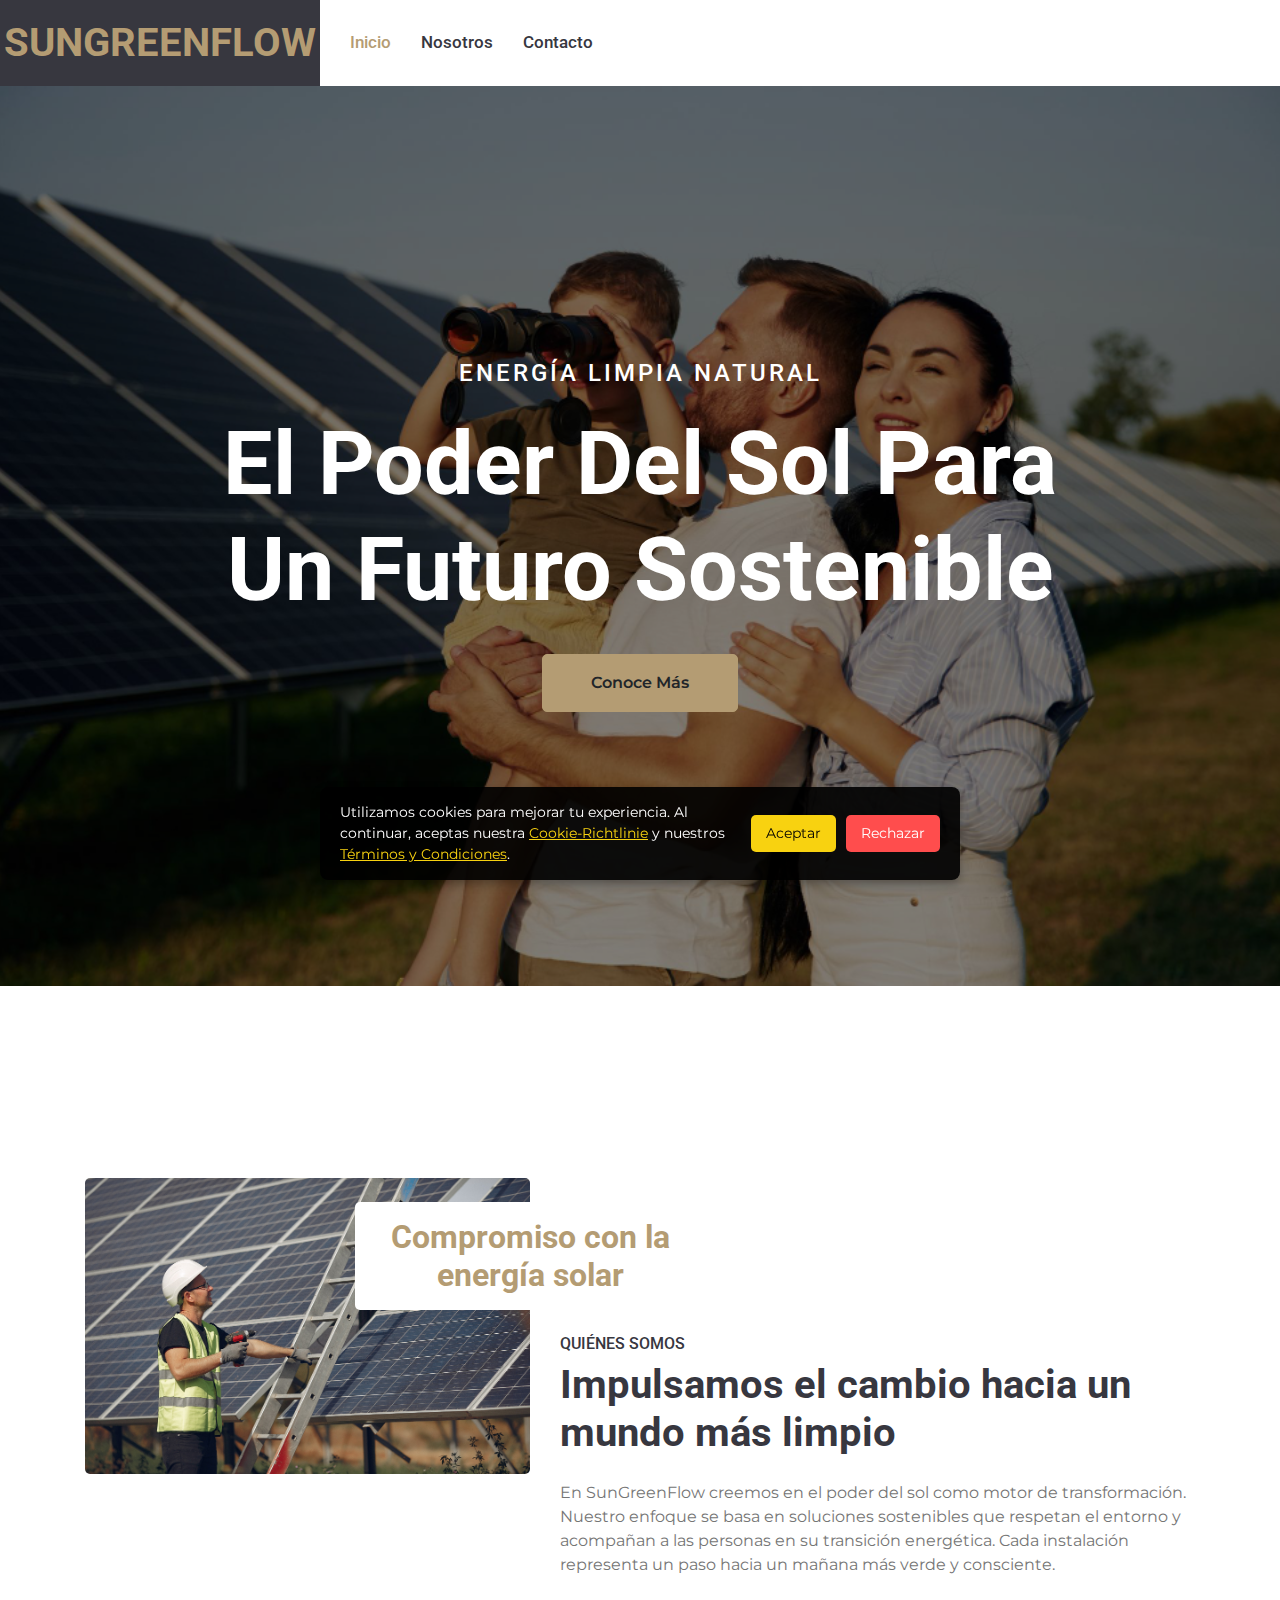
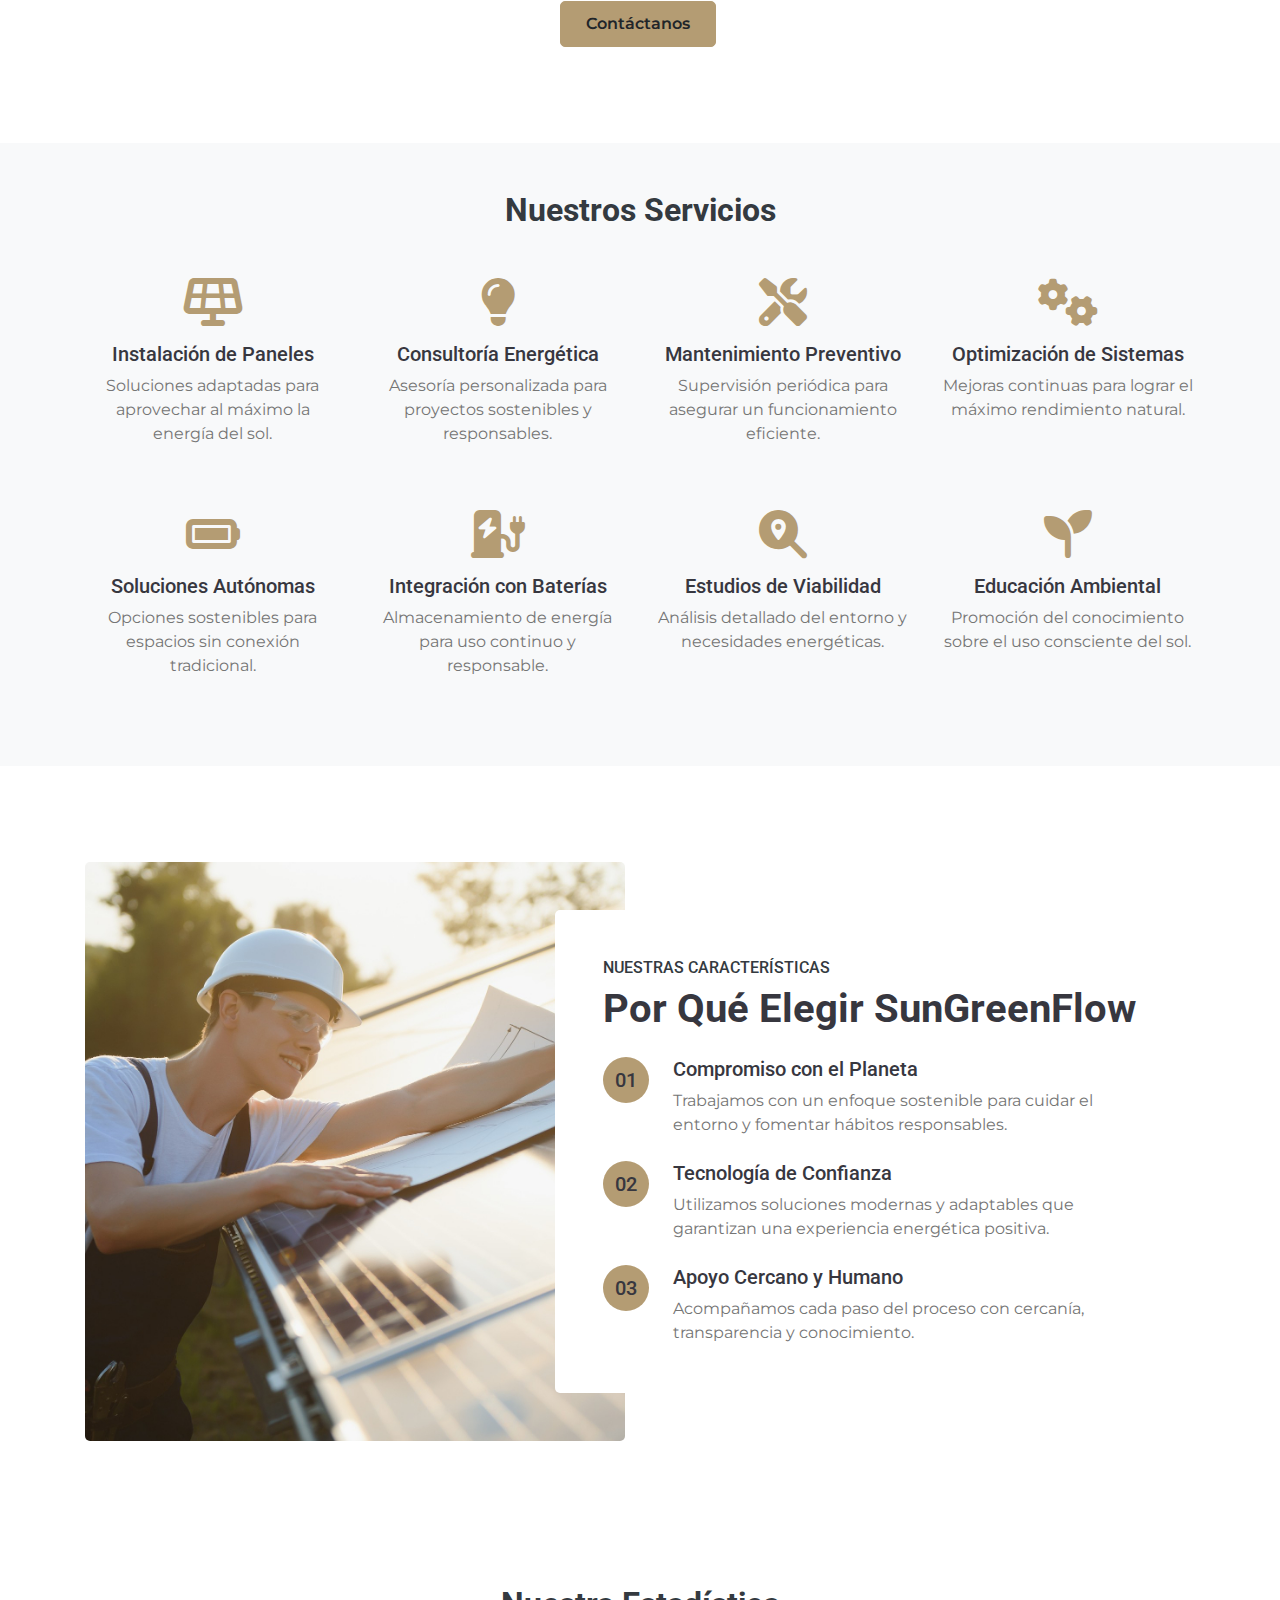
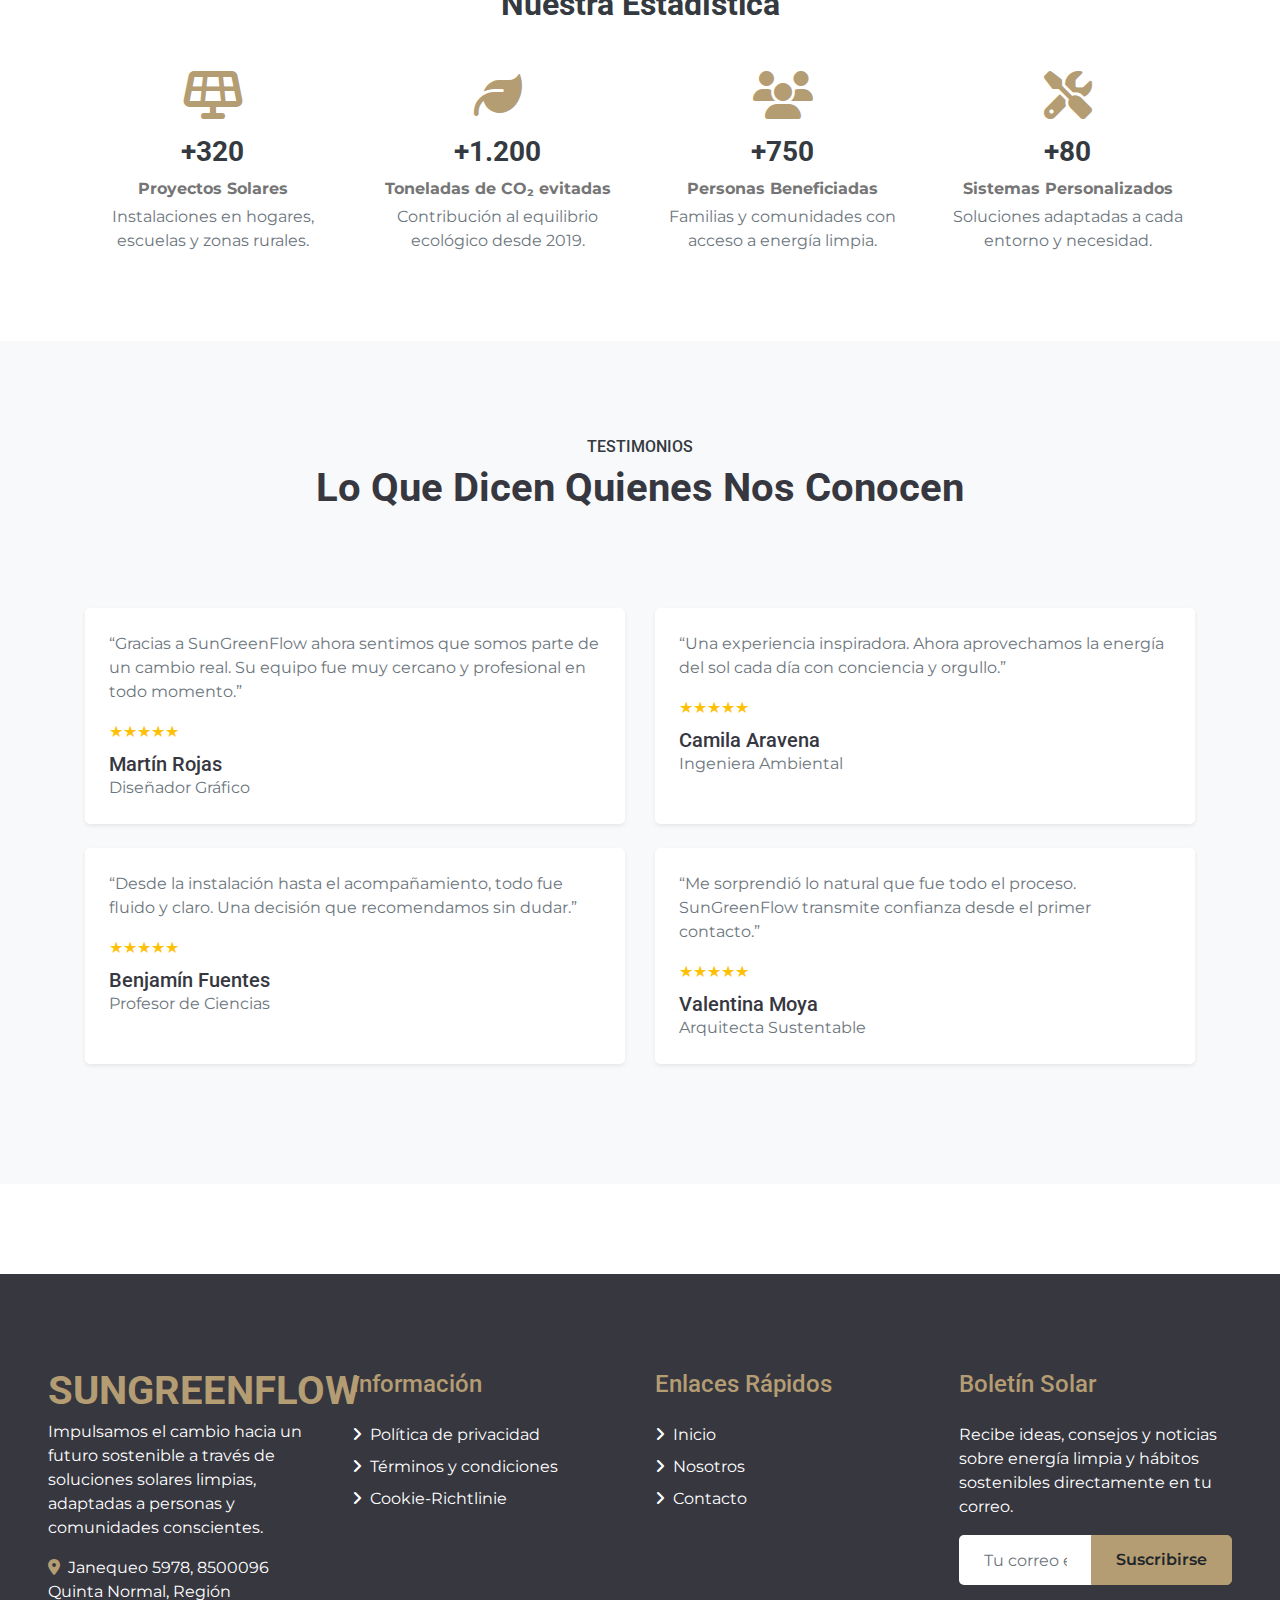
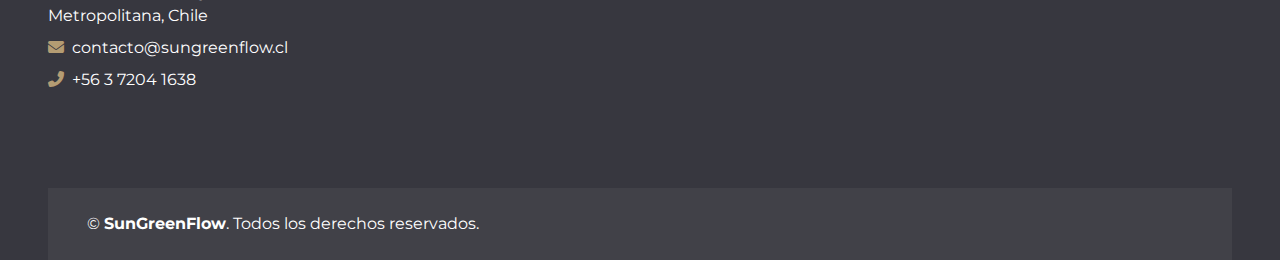
<file: index.html>
<!DOCTYPE html>
<html lang="es">

<head>
    <meta charset="utf-8">
    <meta content="width=device-width, initial-scale=1.0" name="viewport">
    <title>SunGreenFlow - Energía Solar para un Futuro Sostenible</title>
    <meta name="keywords"
        content="energía solar, sostenibilidad, paneles solares, energía limpia, medio ambiente, soluciones ecológicas, autosuficiencia energética">
    <meta name="description"
        content="SunGreenFlow impulsa el uso de energía solar con soluciones responsables y adaptadas, promoviendo un futuro más limpio y consciente.">
    <link href="img/ico.png" rel="icon">
    <link rel="preconnect" href="https://fonts.gstatic.com">
    <link
        href="https://fonts.googleapis.com/css2?family=Montserrat:wght@400;600&family=Roboto:wght@300;500;700&display=swap"
        rel="stylesheet">
    <link rel="stylesheet" href="https://cdnjs.cloudflare.com/ajax/libs/font-awesome/6.7.2/css/all.min.css" />
    <link href="css/style.css" rel="stylesheet">
</head>

<body>
    <div id="cookie-banner" class="cookie-banner">
        <p>
            Utilizamos cookies para mejorar tu experiencia. Al continuar, aceptas nuestra
            <a href="cookie.html">Cookie-Richtlinie</a> y nuestros
            <a href="terms.html">Términos y Condiciones</a>.
        </p>
        <div class="cookie-buttons">
            <button id="accept-cookies">Aceptar</button>
            <button id="decline-cookies">Rechazar</button>
        </div>
    </div>
    <div class="container-fluid">
        <div class="row">
            <div class="col-lg-3 bg-secondary d-none d-lg-block">
                <a href="/" class="navbar-brand w-100 h-100 m-0 p-0 d-flex align-items-center justify-content-center">
                    <h1 class="m-0 display-4 text-primary text-uppercase">SunGreenFlow</h1>
                </a>
            </div>
            <div class="col-lg-9">

                <nav class="navbar navbar-expand-lg bg-white navbar-light p-0">
                    <a href="/" class="navbar-brand d-block d-lg-none">
                        <h1 class="m-0 display-4 text-primary text-uppercase">SunGreenFlow</h1>
                    </a>
                    <button type="button" class="navbar-toggler" data-toggle="collapse" data-target="#navbarCollapse">
                        <span class="navbar-toggler-icon"></span>
                    </button>
                    <div class="collapse navbar-collapse justify-content-between" id="navbarCollapse">
                        <div class="navbar-nav mr-auto py-0">
                            <a href="/" class="nav-item nav-link active">Inicio</a>
                            <a href="about.html" class="nav-item nav-link">Nosotros</a>
                            <a href="contact.html" class="nav-item nav-link">Contacto</a>
                        </div>
                    </div>
                </nav>
            </div>
        </div>
    </div>



    <div class="container-fluid p-0 mb-5 pb-5">
        <div class="hero-section d-flex align-items-center justify-content-center text-center">
            <div class="p-3 content" style="max-width: 900px;">
                <h4 class="text-white text-uppercase mb-4" style="letter-spacing: 3px;">Energía Limpia Natural</h4>
                <h3 class="display-2 text-capitalize text-white mb-4">El poder del sol para un futuro sostenible</h3>
                <a class="btn btn-primary py-3 px-5 mt-2" href="about.html">Conoce Más</a>
            </div>
        </div>
    </div>


    <div class="container-fluid py-5">
        <div class="container py-5">
            <div class="row">
                <div class="col-lg-5">
                    <img class="img-fluid rounded" src="img/about.jpg" alt="Paneles solares ecológicos">
                </div>
                <div class="col-lg-7 mt-4 mt-lg-0">
                    <h2 class="position-relative text-center bg-white text-primary rounded p-3 mt-4 mb-4 d-none d-lg-block"
                        style="width: 350px; margin-left: -205px;">Compromiso con la energía solar</h2>
                    <h6 class="text-uppercase">Quiénes Somos</h6>
                    <h1 class="mb-4">Impulsamos el cambio hacia un mundo más limpio</h1>
                    <p>En SunGreenFlow creemos en el poder del sol como motor de transformación. Nuestro enfoque se basa
                        en soluciones sostenibles que respetan el entorno y acompañan a las personas en su transición
                        energética. Cada instalación representa un paso hacia un mañana más verde y consciente.</p>
                    <a href="contact.html" class="btn btn-primary mt-2">Contáctanos</a>
                </div>
            </div>
        </div>
    </div>
    <div class="container-fluid py-5 bg-light">
        <div class="container text-center">
            <h2 class="mb-5 text-dark">Nuestros Servicios</h2>
            <div class="row mb-4">
                <div class="col-md-3 mb-4">
                    <i class="fas fa-solar-panel fa-3x text-primary mb-3"></i>
                    <h5>Instalación de Paneles</h5>
                    <p>Soluciones adaptadas para aprovechar al máximo la energía del sol.</p>
                </div>
                <div class="col-md-3 mb-4">
                    <i class="fas fa-lightbulb fa-3x text-primary mb-3"></i>
                    <h5>Consultoría Energética</h5>
                    <p>Asesoría personalizada para proyectos sostenibles y responsables.</p>
                </div>
                <div class="col-md-3 mb-4">
                    <i class="fas fa-tools fa-3x text-primary mb-3"></i>
                    <h5>Mantenimiento Preventivo</h5>
                    <p>Supervisión periódica para asegurar un funcionamiento eficiente.</p>
                </div>
                <div class="col-md-3 mb-4">
                    <i class="fas fa-cogs fa-3x text-primary mb-3"></i>
                    <h5>Optimización de Sistemas</h5>
                    <p>Mejoras continuas para lograr el máximo rendimiento natural.</p>
                </div>
            </div>
            <div class="row">
                <div class="col-md-3 mb-4">
                    <i class="fas fa-battery-full fa-3x text-primary mb-3"></i>
                    <h5>Soluciones Autónomas</h5>
                    <p>Opciones sostenibles para espacios sin conexión tradicional.</p>
                </div>
                <div class="col-md-3 mb-4">
                    <i class="fas fa-charging-station fa-3x text-primary mb-3"></i>
                    <h5>Integración con Baterías</h5>
                    <p>Almacenamiento de energía para uso continuo y responsable.</p>
                </div>
                <div class="col-md-3 mb-4">
                    <i class="fas fa-search-location fa-3x text-primary mb-3"></i>
                    <h5>Estudios de Viabilidad</h5>
                    <p>Análisis detallado del entorno y necesidades energéticas.</p>
                </div>
                <div class="col-md-3 mb-4">
                    <i class="fas fa-seedling fa-3x text-primary mb-3"></i>
                    <h5>Educación Ambiental</h5>
                    <p>Promoción del conocimiento sobre el uso consciente del sol.</p>
                </div>
            </div>
        </div>
    </div>
    <div class="container-fluid py-5">
        <div class="container py-5">
            <div class="row">
                <div class="col-lg-6" style="min-height: 500px;">
                    <div class="position-relative h-100 rounded overflow-hidden">
                        <img class="position-absolute w-100 h-100" src="img/why.jpg" style="object-fit: cover;"
                            alt="Tecnología solar">
                    </div>
                </div>
                <div class="col-lg-6 pt-5 pb-lg-5">
                    <div class="feature-text bg-white rounded p-lg-5">
                        <h6 class="text-uppercase text-dark">Nuestras Características</h6>
                        <h1 class="mb-4">Por Qué Elegir SunGreenFlow</h1>
                        <div class="d-flex mb-4">
                            <div class="btn-primary btn-lg-square px-3" style="border-radius: 50px;">
                                <h5 class="text-secondary m-0">01</h5>
                            </div>
                            <div class="ml-4">
                                <h5>Compromiso con el Planeta</h5>
                                <p class="m-0">Trabajamos con un enfoque sostenible para cuidar el entorno y fomentar
                                    hábitos responsables.</p>
                            </div>
                        </div>
                        <div class="d-flex mb-4">
                            <div class="btn-primary btn-lg-square px-3" style="border-radius: 50px;">
                                <h5 class="text-secondary m-0">02</h5>
                            </div>
                            <div class="ml-4">
                                <h5>Tecnología de Confianza</h5>
                                <p class="m-0">Utilizamos soluciones modernas y adaptables que garantizan una
                                    experiencia energética positiva.</p>
                            </div>
                        </div>
                        <div class="d-flex">
                            <div class="btn-primary btn-lg-square px-3" style="border-radius: 50px;">
                                <h5 class="text-secondary m-0">03</h5>
                            </div>
                            <div class="ml-4">
                                <h5>Apoyo Cercano y Humano</h5>
                                <p class="m-0">Acompañamos cada paso del proceso con cercanía, transparencia y
                                    conocimiento.</p>
                            </div>
                        </div>
                    </div>
                </div>
            </div>
        </div>
    </div>
    <div class="container-fluid py-5 bg-white">
        <div class="container text-center">
            <h2 class="mb-5 text-dark">Nuestra Estadística</h2>
            <div class="row">
                <div class="col-md-3 mb-4">
                    <i class="fas fa-solar-panel fa-3x text-primary mb-3"></i>
                    <h3 class="text-dark">+320</h3>
                    <p class="mb-1 font-weight-bold">Proyectos Solares</p>
                    <p class="text-muted">Instalaciones en hogares, escuelas y zonas rurales.</p>
                </div>
                <div class="col-md-3 mb-4">
                    <i class="fas fa-leaf fa-3x text-primary mb-3"></i>
                    <h3 class="text-dark">+1.200</h3>
                    <p class="mb-1 font-weight-bold">Toneladas de CO₂ evitadas</p>
                    <p class="text-muted">Contribución al equilibrio ecológico desde 2019.</p>
                </div>
                <div class="col-md-3 mb-4">
                    <i class="fas fa-users fa-3x text-primary mb-3"></i>
                    <h3 class="text-dark">+750</h3>
                    <p class="mb-1 font-weight-bold">Personas Beneficiadas</p>
                    <p class="text-muted">Familias y comunidades con acceso a energía limpia.</p>
                </div>
                <div class="col-md-3 mb-4">
                    <i class="fas fa-tools fa-3x text-primary mb-3"></i>
                    <h3 class="text-dark">+80</h3>
                    <p class="mb-1 font-weight-bold">Sistemas Personalizados</p>
                    <p class="text-muted">Soluciones adaptadas a cada entorno y necesidad.</p>
                </div>
            </div>
        </div>
    </div>

  
    <div id="testi" class="container-fluid py-5 bg-light">
        <div class="container py-5">
            <div class="text-center pb-5">
                <h6 class="text-uppercase text-dark">Testimonios</h6>
                <h1 class="mb-5">Lo Que Dicen Quienes Nos Conocen</h1>
            </div>
            <div class="row">
                <div class="col-md-6 mb-4">
                    <div class="testimonial-item h-100 bg-white rounded shadow-sm p-4">
                        <div class="testimonial-text mb-3 text-muted">
                            “Gracias a SunGreenFlow ahora sentimos que somos parte de un cambio real. Su equipo fue muy
                            cercano y profesional en todo momento.”
                        </div>
                        <div class="text-warning mb-2">
                            ★★★★★
                        </div>
                        <h5 class="mb-0">Martín Rojas</h5>
                        <p class="text-muted mb-0">Diseñador Gráfico</p>
                    </div>
                </div>
                <div class="col-md-6 mb-4">
                    <div class="testimonial-item h-100 bg-white rounded shadow-sm p-4">
                        <div class="testimonial-text mb-3 text-muted">
                            “Una experiencia inspiradora. Ahora aprovechamos la energía del sol cada día con conciencia
                            y orgullo.”
                        </div>
                        <div class="text-warning mb-2">
                            ★★★★★
                        </div>
                        <h5 class="mb-0">Camila Aravena</h5>
                        <p class="text-muted mb-0">Ingeniera Ambiental</p>
                    </div>
                </div>
                <div class="col-md-6 mb-4">
                    <div class="testimonial-item h-100 bg-white rounded shadow-sm p-4">
                        <div class="testimonial-text mb-3 text-muted">
                            “Desde la instalación hasta el acompañamiento, todo fue fluido y claro. Una decisión que
                            recomendamos sin dudar.”
                        </div>
                        <div class="text-warning mb-2">
                            ★★★★★
                        </div>
                        <h5 class="mb-0">Benjamín Fuentes</h5>
                        <p class="text-muted mb-0">Profesor de Ciencias</p>
                    </div>
                </div>
                <div class="col-md-6 mb-4">
                    <div class="testimonial-item h-100 bg-white rounded shadow-sm p-4">
                        <div class="testimonial-text mb-3 text-muted">
                            “Me sorprendió lo natural que fue todo el proceso. SunGreenFlow transmite confianza desde el
                            primer contacto.”
                        </div>
                        <div class="text-warning mb-2">
                            ★★★★★
                        </div>
                        <h5 class="mb-0">Valentina Moya</h5>
                        <p class="text-muted mb-0">Arquitecta Sustentable</p>
                    </div>
                </div>
            </div>
        </div>
    </div>


    <div class="container-fluid bg-secondary text-white pt-5 px-sm-3 px-md-5" style="margin-top: 90px;">

        <div class="row pt-5">
            <div class="col-lg-3 col-md-6 mb-5">
                <a href="/" class="navbar-brand">
                    <h1 class="m-0 mt-n2 display-4 text-primary text-uppercase">SunGreenFlow</h1>
                </a>
                <p>Impulsamos el cambio hacia un futuro sostenible a través de soluciones solares limpias, adaptadas a
                    personas y comunidades conscientes.</p>
                <p class="mb-2"><i class="fa fa-map-marker-alt text-primary mr-2"></i>Janequeo 5978, 8500096 Quinta
                    Normal, Región Metropolitana, Chile</p>
                <p class="mb-2"><i class="fa fa-envelope text-primary mr-2"></i>contacto@sungreenflow.cl</p>
                <p class="mb-0"><i class="fa fa-phone-alt text-primary mr-2"></i>+56 3 7204 1638</p>
            </div>


            <div class="col-lg-3 col-md-6 mb-5">
                <h4 class="font-weight-semi-bold text-primary mb-4">Información</h4>
                <div class="d-flex flex-column justify-content-start">
                    <a class="text-white mb-2" href="privacy.html"><i class="fa fa-angle-right mr-2"></i>Política de privacidad</a>
                    <a class="text-white mb-2" href="terms.html"><i class="fa fa-angle-right mr-2"></i>Términos y condiciones</a>
                    <a class="text-white mb-2" href="cookie.html"><i class="fa fa-angle-right mr-2"></i>Cookie-Richtlinie</a>
                </div>
            </div>
            <div class="col-lg-3 col-md-6 mb-5">
                <h4 class="font-weight-semi-bold text-primary mb-4">Enlaces Rápidos</h4>
                <div class="d-flex flex-column justify-content-start">
                    <a class="text-white mb-2" href="/"><i class="fa fa-angle-right mr-2"></i>Inicio</a>
                    <a class="text-white mb-2" href="about.html"><i class="fa fa-angle-right mr-2"></i>Nosotros</a>
                    <a class="text-white mb-2" href="contact.html"><i class="fa fa-angle-right mr-2"></i>Contacto</a>

                </div>
            </div>
            <div class="col-lg-3 col-md-6 mb-5">
                <h4 class="font-weight-semi-bold text-primary mb-4">Boletín Solar</h4>
                <p>Recibe ideas, consejos y noticias sobre energía limpia y hábitos sostenibles directamente en tu
                    correo.</p>
                <div class="w-100">
                    <form action="thankyou.php" method="post" class="input-group">
                        <input type="email" class="form-control border-0" style="padding: 25px;"
                            placeholder="Tu correo electrónico" required>
                        <div class="input-group-append">
                            <button type="submit" class="btn btn-primary px-4">Suscribirse</button>
                        </div>
                    </form>
                </div>
            </div>

        </div>
        <div class="row p-4 mt-5 mx-0" style="background: rgba(256, 256, 256, .05);">
            <div class="col-md-6 text-center text-md-left mb-3 mb-md-0">
                <p class="m-0 text-white">
                    &copy; <a class="font-weight-bold text-white" href="/">SunGreenFlow</a>. Todos los derechos
                    reservados.
                </p>

            </div>

        </div>
    </div>

    <script src="js/main.js"></script>
</body>

</html>
</file>
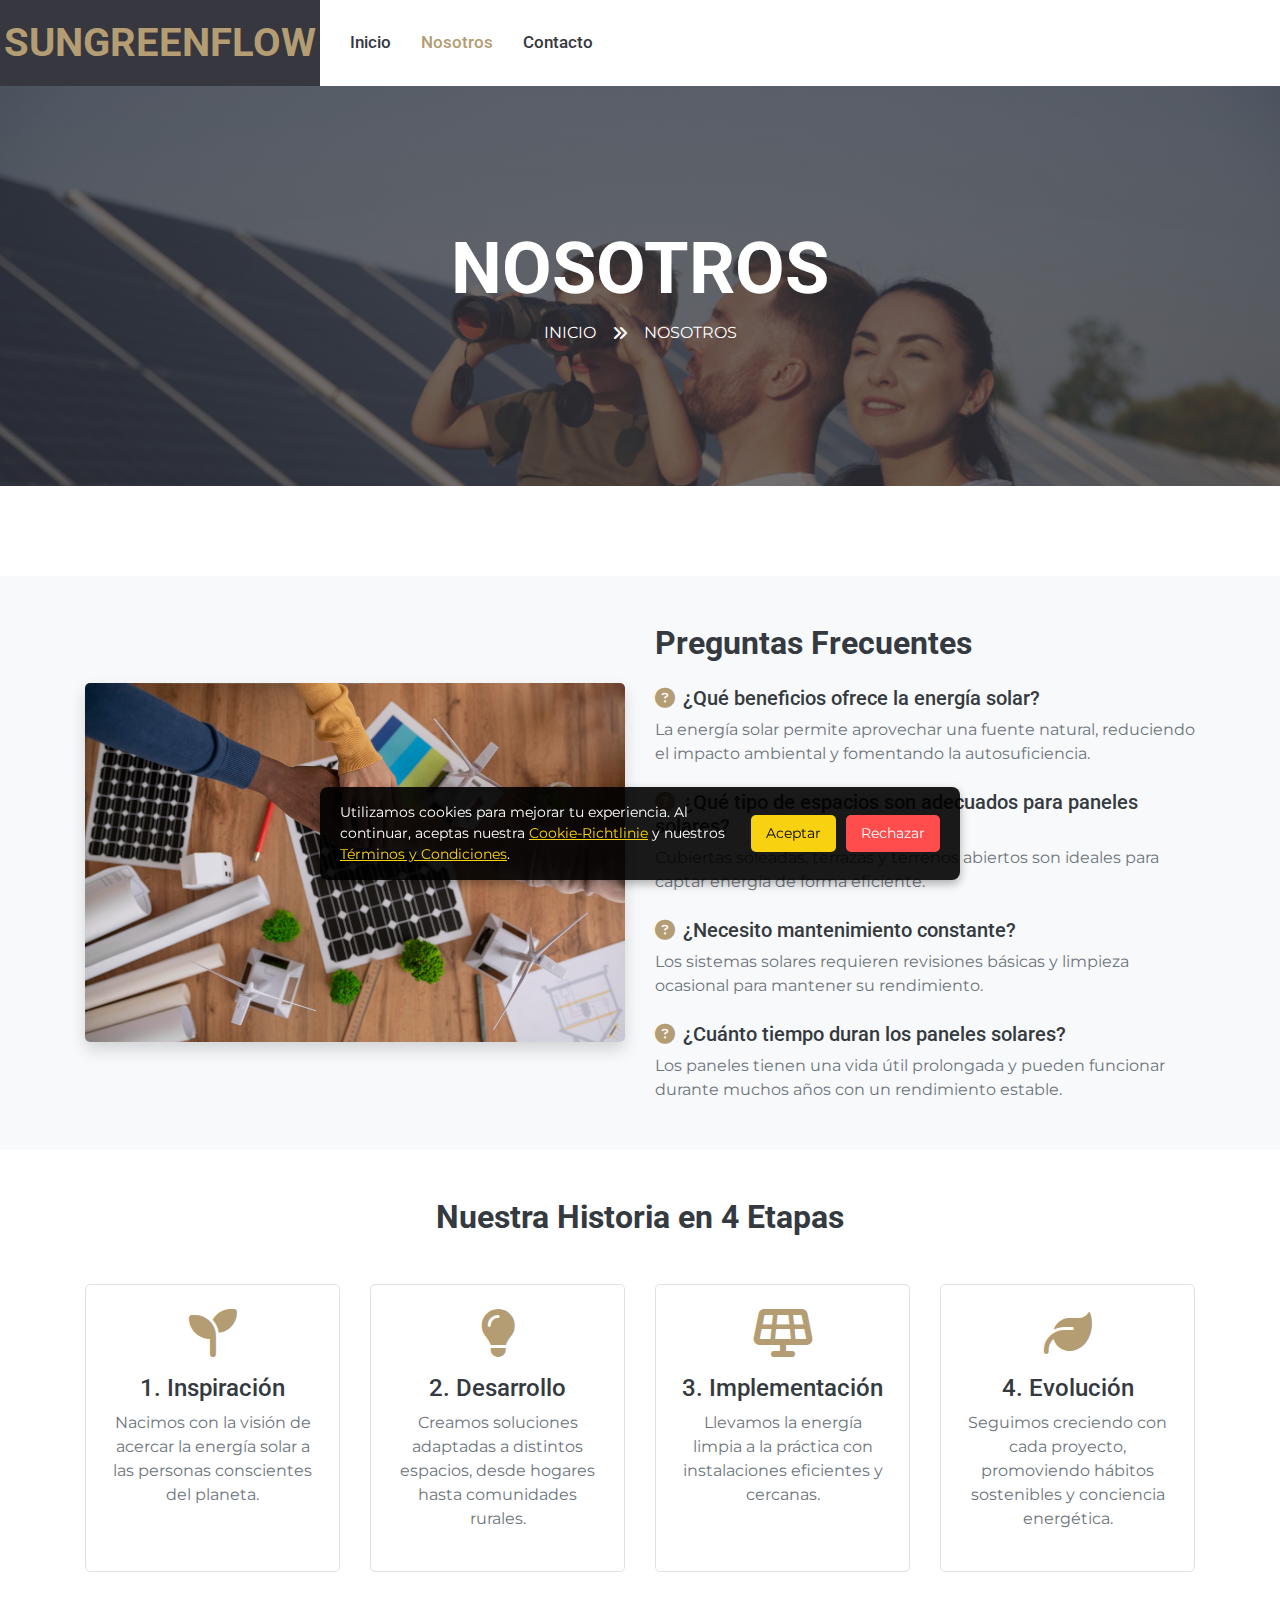
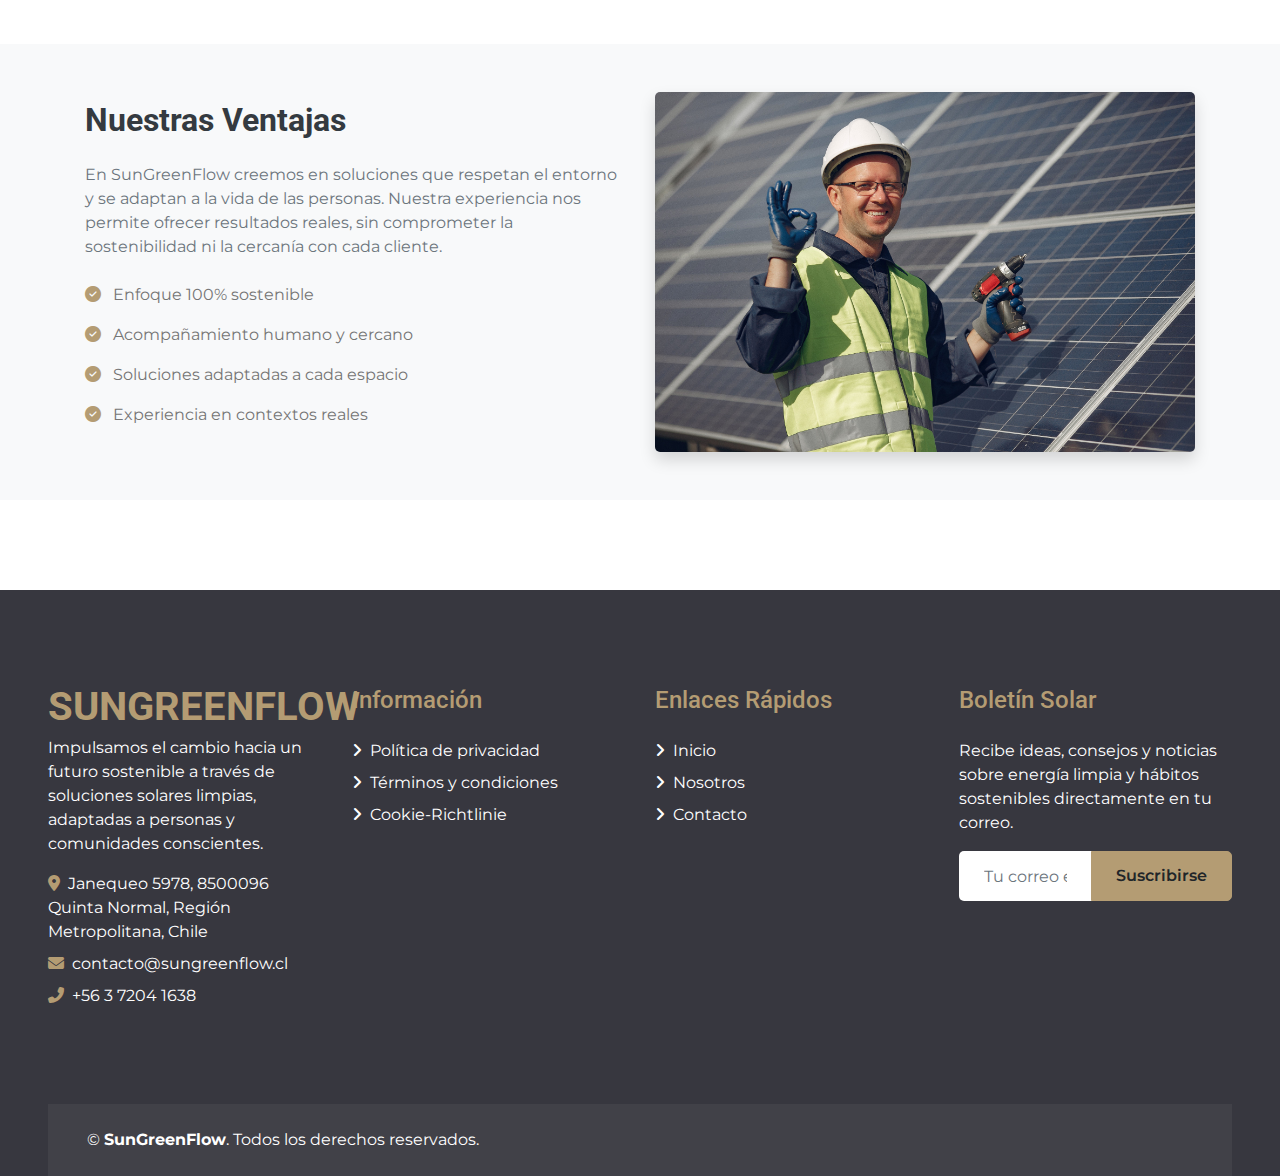
<file: about.html>
<!DOCTYPE html>
<html lang="es">

<head>
    <meta charset="utf-8">
    <meta content="width=device-width, initial-scale=1.0" name="viewport">
    <title>SunGreenFlow - Energía Solar para un Futuro Sostenible</title>
    <meta name="keywords"
        content="energía solar, sostenibilidad, paneles solares, energía limpia, medio ambiente, soluciones ecológicas, autosuficiencia energética">
    <meta name="description"
        content="SunGreenFlow impulsa el uso de energía solar con soluciones responsables y adaptadas, promoviendo un futuro más limpio y consciente.">
    <link href="img/ico.png" rel="icon">
    <link rel="preconnect" href="https://fonts.gstatic.com">
    <link
        href="https://fonts.googleapis.com/css2?family=Montserrat:wght@400;600&family=Roboto:wght@300;500;700&display=swap"
        rel="stylesheet">
    <link rel="stylesheet" href="https://cdnjs.cloudflare.com/ajax/libs/font-awesome/6.7.2/css/all.min.css" />
    <link href="css/style.css" rel="stylesheet">
</head>

<body>
    <div id="cookie-banner" class="cookie-banner">
        <p>
            Utilizamos cookies para mejorar tu experiencia. Al continuar, aceptas nuestra
            <a href="cookie.html">Cookie-Richtlinie</a> y nuestros
            <a href="terms.html">Términos y Condiciones</a>.
        </p>
        <div class="cookie-buttons">
            <button id="accept-cookies">Aceptar</button>
            <button id="decline-cookies">Rechazar</button>
        </div>
    </div>
    <div class="container-fluid">
        <div class="row">
            <div class="col-lg-3 bg-secondary d-none d-lg-block">
                <a href="/" class="navbar-brand w-100 h-100 m-0 p-0 d-flex align-items-center justify-content-center">
                    <h1 class="m-0 display-4 text-primary text-uppercase">SunGreenFlow</h1>
                </a>
            </div>
            <div class="col-lg-9">

                <nav class="navbar navbar-expand-lg bg-white navbar-light p-0">
                    <a href="/" class="navbar-brand d-block d-lg-none">
                        <h1 class="m-0 display-4 text-primary text-uppercase">SunGreenFlow</h1>
                    </a>
                    <button type="button" class="navbar-toggler" data-toggle="collapse" data-target="#navbarCollapse">
                        <span class="navbar-toggler-icon"></span>
                    </button>
                    <div class="collapse navbar-collapse justify-content-between" id="navbarCollapse">
                        <div class="navbar-nav mr-auto py-0">
                            <a href="/" class="nav-item nav-link">Inicio</a>
                            <a href="about.html" class="nav-item nav-link active">Nosotros</a>
                            <a href="contact.html" class="nav-item nav-link">Contacto</a>
                        </div>
                    </div>
                </nav>
            </div>
        </div>
    </div>
    <div class="container-fluid bg-page-header" style="margin-bottom: 90px;">
        <div class="container">
            <div class="d-flex flex-column align-items-center justify-content-center" style="min-height: 400px">
                <h3 class="display-3 text-white text-uppercase">Nosotros</h3>
                <div class="d-inline-flex text-white">
                    <p class="m-0 text-uppercase"><a class="text-white" href="/">Inicio</a></p> <i
                        class="fa fa-angle-double-right pt-1 px-3"></i>
                    <p class="m-0 text-uppercase">Nosotros</p>
                </div>
            </div>
        </div>
    </div>

    <div class="container-fluid py-5 bg-light">
        <div class="container">
            <div class="row align-items-center">

                <div class="col-lg-6 mb-4 mb-lg-0">
                    <img src="img/faq.jpg" alt="Preguntas frecuentes sobre energía solar" class="img-fluid rounded shadow">
                </div>
    
                <div class="col-lg-6">
                    <h2 class="text-dark mb-4">Preguntas Frecuentes</h2>
    
                    <div class="mb-4">
                        <h5 class="text-dark mb-2"><i class="fas fa-question-circle text-primary mr-2"></i>¿Qué beneficios ofrece la energía solar?</h5>
                        <p class="text-muted mb-0">La energía solar permite aprovechar una fuente natural, reduciendo el impacto ambiental y fomentando la autosuficiencia.</p>
                    </div>
    
                    <div class="mb-4">
                        <h5 class="text-dark mb-2"><i class="fas fa-question-circle text-primary mr-2"></i>¿Qué tipo de espacios son adecuados para paneles solares?</h5>
                        <p class="text-muted mb-0">Cubiertas soleadas, terrazas y terrenos abiertos son ideales para captar energía de forma eficiente.</p>
                    </div>
    
                    <div class="mb-4">
                        <h5 class="text-dark mb-2"><i class="fas fa-question-circle text-primary mr-2"></i>¿Necesito mantenimiento constante?</h5>
                        <p class="text-muted mb-0">Los sistemas solares requieren revisiones básicas y limpieza ocasional para mantener su rendimiento.</p>
                    </div>
    
                    <div>
                        <h5 class="text-dark mb-2"><i class="fas fa-question-circle text-primary mr-2"></i>¿Cuánto tiempo duran los paneles solares?</h5>
                        <p class="text-muted mb-0">Los paneles tienen una vida útil prolongada y pueden funcionar durante muchos años con un rendimiento estable.</p>
                    </div>
                </div>
            </div>
        </div>
    </div>
    
    <div class="container-fluid py-5 bg-white">
        <div class="container text-center">
            <h2 class="text-dark mb-5">Nuestra Historia en 4 Etapas</h2>
            <div class="row">
    
                <div class="col-md-3 mb-4">
                    <div class="p-4 border rounded h-100">
                        <div class="mb-3">
                            <i class="fas fa-seedling fa-3x text-primary"></i>
                        </div>
                        <h4 class="text-dark mb-2">1. Inspiración</h4>
                        <p class="text-muted">Nacimos con la visión de acercar la energía solar a las personas conscientes del planeta.</p>
                    </div>
                </div>
    
                <div class="col-md-3 mb-4">
                    <div class="p-4 border rounded h-100">
                        <div class="mb-3">
                            <i class="fas fa-lightbulb fa-3x text-primary"></i>
                        </div>
                        <h4 class="text-dark mb-2">2. Desarrollo</h4>
                        <p class="text-muted">Creamos soluciones adaptadas a distintos espacios, desde hogares hasta comunidades rurales.</p>
                    </div>
                </div>
    
                <div class="col-md-3 mb-4">
                    <div class="p-4 border rounded h-100">
                        <div class="mb-3">
                            <i class="fas fa-solar-panel fa-3x text-primary"></i>
                        </div>
                        <h4 class="text-dark mb-2">3. Implementación</h4>
                        <p class="text-muted">Llevamos la energía limpia a la práctica con instalaciones eficientes y cercanas.</p>
                    </div>
                </div>
    
                <div class="col-md-3 mb-4">
                    <div class="p-4 border rounded h-100">
                        <div class="mb-3">
                            <i class="fas fa-leaf fa-3x text-primary"></i>
                        </div>
                        <h4 class="text-dark mb-2">4. Evolución</h4>
                        <p class="text-muted">Seguimos creciendo con cada proyecto, promoviendo hábitos sostenibles y conciencia energética.</p>
                    </div>
                </div>
            </div>
        </div>
    </div>

    <div class="container-fluid py-5 bg-light">
        <div class="container">
            <div class="row align-items-center">
    
                <div class="col-lg-6 mb-4 mb-lg-0">
                    <h2 class="text-dark mb-4">Nuestras Ventajas</h2>
                    <p class="text-muted mb-4">
                        En SunGreenFlow creemos en soluciones que respetan el entorno y se adaptan a la vida de las personas. Nuestra experiencia nos permite ofrecer resultados reales, sin comprometer la sostenibilidad ni la cercanía con cada cliente.
                    </p>
                    <ul class="list-unstyled">
                        <li class="mb-3">
                            <i class="fas fa-check-circle text-primary mr-2"></i> Enfoque 100% sostenible
                        </li>
                        <li class="mb-3">
                            <i class="fas fa-check-circle text-primary mr-2"></i> Acompañamiento humano y cercano
                        </li>
                        <li class="mb-3">
                            <i class="fas fa-check-circle text-primary mr-2"></i> Soluciones adaptadas a cada espacio
                        </li>
                        <li class="mb-3">
                            <i class="fas fa-check-circle text-primary mr-2"></i> Experiencia en contextos reales
                        </li>
                    </ul>
                </div>
    
                <div class="col-lg-6">
                    <img src="img/plus.jpg" alt="Ventajas de energía solar" class="img-fluid rounded shadow">
                </div>
            </div>
        </div>
    </div>

    <div class="container-fluid bg-secondary text-white pt-5 px-sm-3 px-md-5" style="margin-top: 90px;">

        <div class="row pt-5">
            <div class="col-lg-3 col-md-6 mb-5">
                <a href="/" class="navbar-brand">
                    <h1 class="m-0 mt-n2 display-4 text-primary text-uppercase">SunGreenFlow</h1>
                </a>
                <p>Impulsamos el cambio hacia un futuro sostenible a través de soluciones solares limpias, adaptadas a
                    personas y comunidades conscientes.</p>
                <p class="mb-2"><i class="fa fa-map-marker-alt text-primary mr-2"></i>Janequeo 5978, 8500096 Quinta
                    Normal, Región Metropolitana, Chile</p>
                <p class="mb-2"><i class="fa fa-envelope text-primary mr-2"></i>contacto@sungreenflow.cl</p>
                <p class="mb-0"><i class="fa fa-phone-alt text-primary mr-2"></i>+56 3 7204 1638</p>
            </div>


            <div class="col-lg-3 col-md-6 mb-5">
                <h4 class="font-weight-semi-bold text-primary mb-4">Información</h4>
                <div class="d-flex flex-column justify-content-start">
                    <a class="text-white mb-2" href="privacy.html"><i class="fa fa-angle-right mr-2"></i>Política de
                        privacidad</a>
                    <a class="text-white mb-2" href="terms.html"><i class="fa fa-angle-right mr-2"></i>Términos y
                        condiciones</a>
                    <a class="text-white mb-2" href="cookie.html"><i
                            class="fa fa-angle-right mr-2"></i>Cookie-Richtlinie</a>
                </div>
            </div>
            <div class="col-lg-3 col-md-6 mb-5">
                <h4 class="font-weight-semi-bold text-primary mb-4">Enlaces Rápidos</h4>
                <div class="d-flex flex-column justify-content-start">
                    <a class="text-white mb-2" href="/"><i class="fa fa-angle-right mr-2"></i>Inicio</a>
                    <a class="text-white mb-2" href="about.html"><i class="fa fa-angle-right mr-2"></i>Nosotros</a>
                    <a class="text-white mb-2" href="contact.html"><i class="fa fa-angle-right mr-2"></i>Contacto</a>

                </div>
            </div>
            <div class="col-lg-3 col-md-6 mb-5">
                <h4 class="font-weight-semi-bold text-primary mb-4">Boletín Solar</h4>
                <p>Recibe ideas, consejos y noticias sobre energía limpia y hábitos sostenibles directamente en tu
                    correo.</p>
                <div class="w-100">
                    <form action="thankyou.php" method="post" class="input-group">
                        <input type="email" class="form-control border-0" style="padding: 25px;"
                            placeholder="Tu correo electrónico" required>
                        <div class="input-group-append">
                            <button type="submit" class="btn btn-primary px-4">Suscribirse</button>
                        </div>
                    </form>
                </div>
            </div>

        </div>
        <div class="row p-4 mt-5 mx-0" style="background: rgba(256, 256, 256, .05);">
            <div class="col-md-6 text-center text-md-left mb-3 mb-md-0">
                <p class="m-0 text-white">
                    &copy; <a class="font-weight-bold text-white" href="/">SunGreenFlow</a>. Todos los derechos
                    reservados.
                </p>

            </div>

        </div>
    </div>

    <script src="js/main.js"></script>
</body>

</html>
</file>
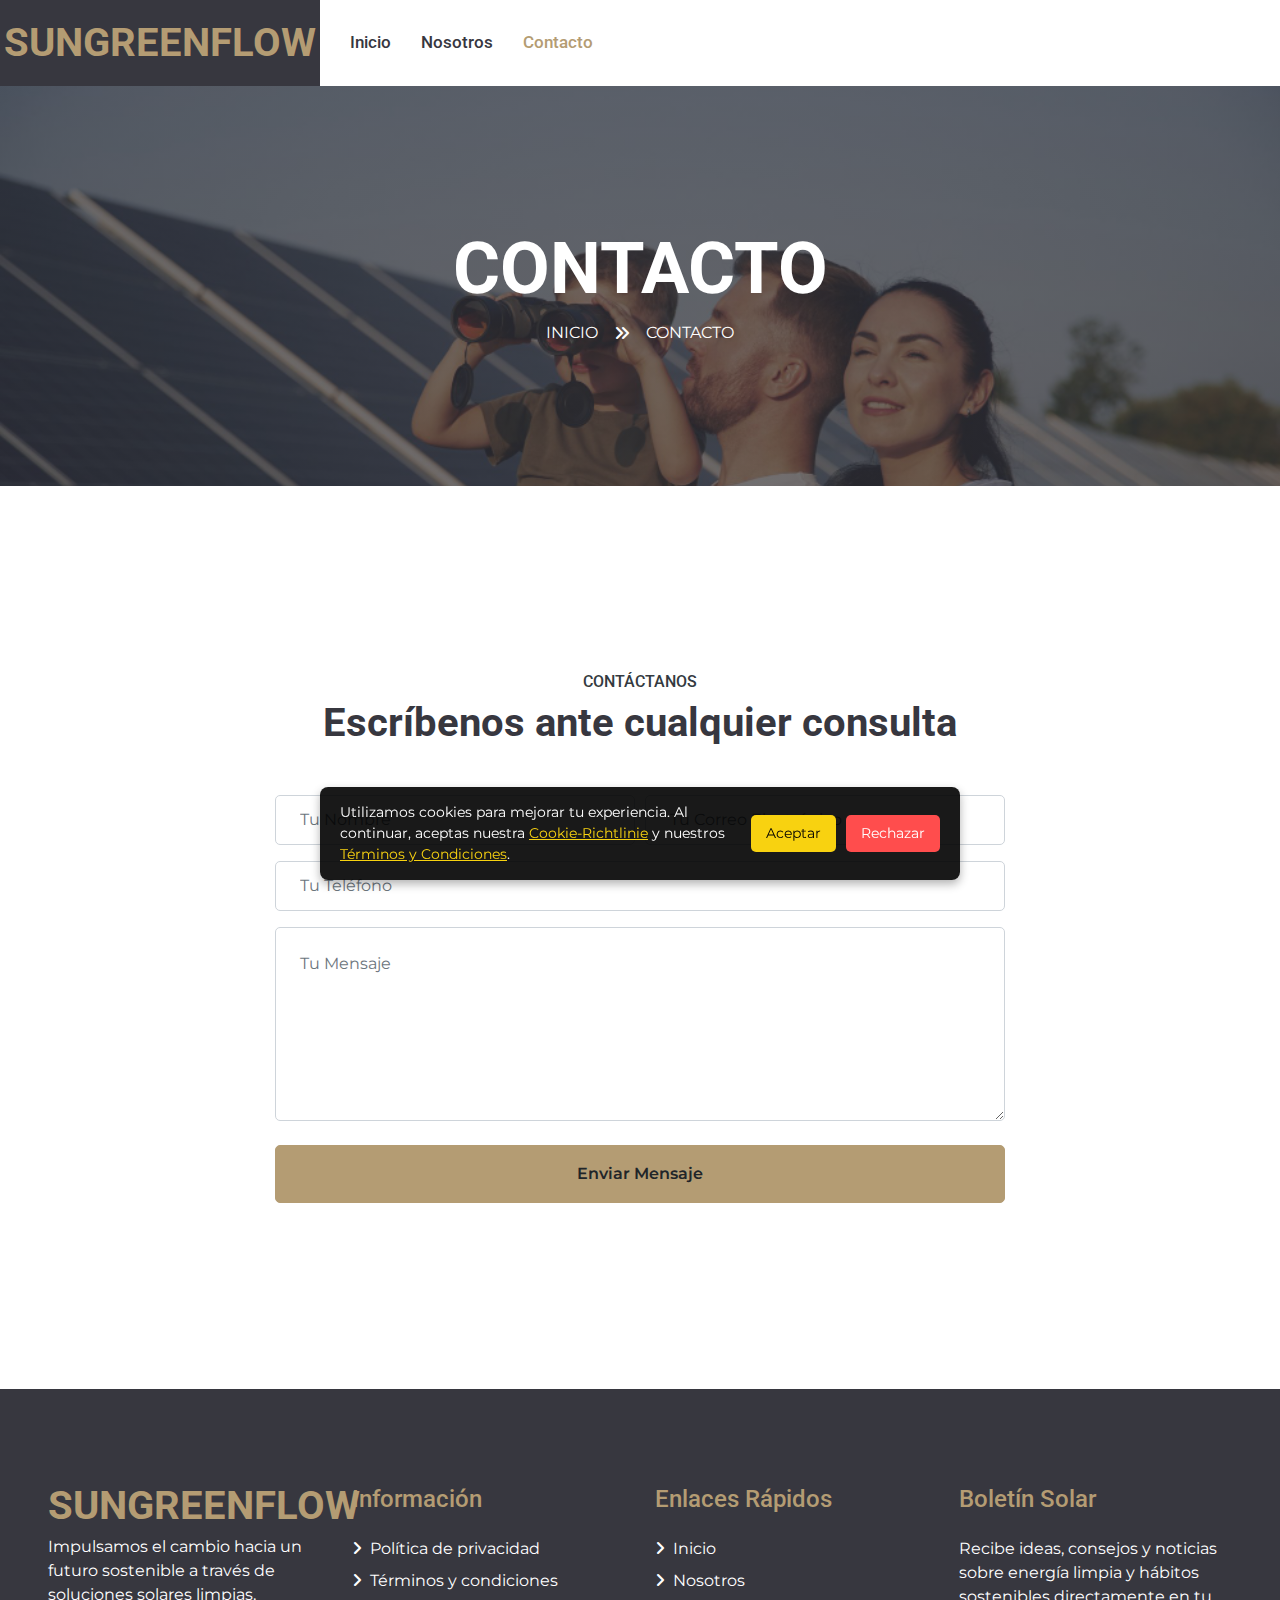
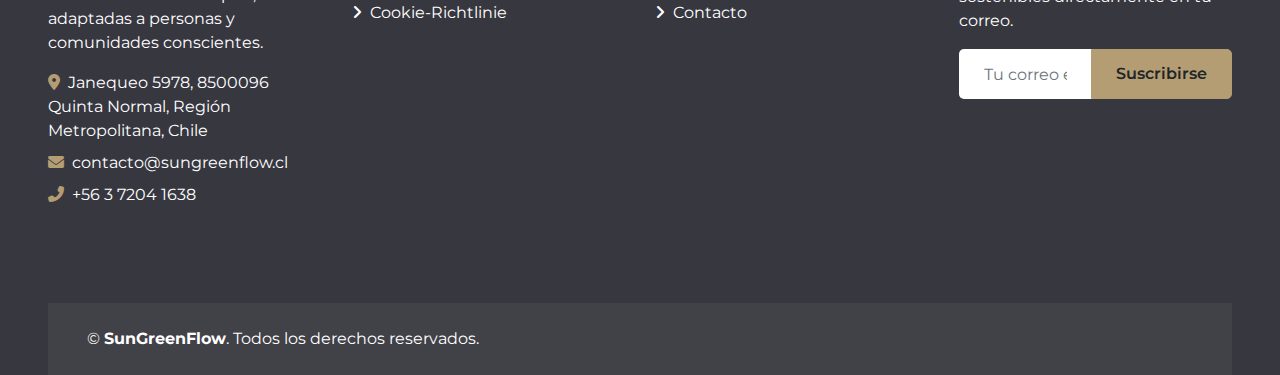
<file: contact.html>
<!DOCTYPE html>
<html lang="es">

<head>
    <meta charset="utf-8">
    <meta content="width=device-width, initial-scale=1.0" name="viewport">
    <title>SunGreenFlow - Energía Solar para un Futuro Sostenible</title>
    <meta name="keywords"
        content="energía solar, sostenibilidad, paneles solares, energía limpia, medio ambiente, soluciones ecológicas, autosuficiencia energética">
    <meta name="description"
        content="SunGreenFlow impulsa el uso de energía solar con soluciones responsables y adaptadas, promoviendo un futuro más limpio y consciente.">
    <link href="img/ico.png" rel="icon">
    <link rel="preconnect" href="https://fonts.gstatic.com">
    <link
        href="https://fonts.googleapis.com/css2?family=Montserrat:wght@400;600&family=Roboto:wght@300;500;700&display=swap"
        rel="stylesheet">
    <link rel="stylesheet" href="https://cdnjs.cloudflare.com/ajax/libs/font-awesome/6.7.2/css/all.min.css" />
    <link href="css/style.css" rel="stylesheet">
</head>

<body>
    <div id="cookie-banner" class="cookie-banner">
        <p>
            Utilizamos cookies para mejorar tu experiencia. Al continuar, aceptas nuestra
            <a href="cookie.html">Cookie-Richtlinie</a> y nuestros
            <a href="terms.html">Términos y Condiciones</a>.
        </p>
        <div class="cookie-buttons">
            <button id="accept-cookies">Aceptar</button>
            <button id="decline-cookies">Rechazar</button>
        </div>
    </div>
    <div class="container-fluid">
        <div class="row">
            <div class="col-lg-3 bg-secondary d-none d-lg-block">
                <a href="/" class="navbar-brand w-100 h-100 m-0 p-0 d-flex align-items-center justify-content-center">
                    <h1 class="m-0 display-4 text-primary text-uppercase">SunGreenFlow</h1>
                </a>
            </div>
            <div class="col-lg-9">

                <nav class="navbar navbar-expand-lg bg-white navbar-light p-0">
                    <a href="/" class="navbar-brand d-block d-lg-none">
                        <h1 class="m-0 display-4 text-primary text-uppercase">SunGreenFlow</h1>
                    </a>
                    <button type="button" class="navbar-toggler" data-toggle="collapse" data-target="#navbarCollapse">
                        <span class="navbar-toggler-icon"></span>
                    </button>
                    <div class="collapse navbar-collapse justify-content-between" id="navbarCollapse">
                        <div class="navbar-nav mr-auto py-0">
                            <a href="/" class="nav-item nav-link">Inicio</a>
                            <a href="about.html" class="nav-item nav-link">Nosotros</a>
                            <a href="contact.html" class="nav-item nav-link active">Contacto</a>
                        </div>
                    </div>
                </nav>
            </div>
        </div>
    </div>
    <div class="container-fluid bg-page-header" style="margin-bottom: 90px;">
        <div class="container">
            <div class="d-flex flex-column align-items-center justify-content-center" style="min-height: 400px">
                <h3 class="display-3 text-white text-uppercase">Contacto</h3>
                <div class="d-inline-flex text-white">
                    <p class="m-0 text-uppercase"><a class="text-white" href="/">Inicio</a></p> <i
                        class="fa fa-angle-double-right pt-1 px-3"></i>
                    <p class="m-0 text-uppercase">Contacto</p>
                </div>
            </div>
        </div>
    </div>
    <div class="container-fluid py-5">
        <div class="container py-5">
            <div class="text-center pb-4">
                <h6 class="text-uppercase text-dark">Contáctanos</h6>
                <h1 class="mb-4">Escríbenos ante cualquier consulta</h1>
            </div>
            <div class="row justify-content-center">
                <div class="col-lg-8">
                    <div class="contact-form">
                        <div id="success"></div>
                        <form name="sentMessage" id="contactForm" novalidate="novalidate">
                            <div class="form-row mb-3">
                                <div class="col-sm-6 control-group mb-3 mb-sm-0"> <input type="text"
                                        class="form-control p-4" id="name" placeholder="Tu Nombre" required> </div>
                                <div class="col-sm-6 control-group"> <input type="email" class="form-control p-4"
                                        id="email" placeholder="Tu Correo Electrónico" required> </div>
                            </div>
                            <div class="control-group mb-3"> <input type="tel" class="form-control p-4" id="tel"
                                    placeholder="Tu Teléfono" required> </div>
                            <div class="control-group mb-4"> <textarea class="form-control p-4" rows="6" id="message"
                                    placeholder="Tu Mensaje" required></textarea> </div>
                            <div> <button class="btn btn-primary btn-block py-3" type="submit" id="sendMessageButton">
                                    Enviar Mensaje </button> </div>
                        </form>
                    </div>
                </div>
            </div>
        </div>
    </div>





    <div class="container-fluid bg-secondary text-white pt-5 px-sm-3 px-md-5" style="margin-top: 90px;">

        <div class="row pt-5">
            <div class="col-lg-3 col-md-6 mb-5">
                <a href="/" class="navbar-brand">
                    <h1 class="m-0 mt-n2 display-4 text-primary text-uppercase">SunGreenFlow</h1>
                </a>
                <p>Impulsamos el cambio hacia un futuro sostenible a través de soluciones solares limpias, adaptadas a
                    personas y comunidades conscientes.</p>
                <p class="mb-2"><i class="fa fa-map-marker-alt text-primary mr-2"></i>Janequeo 5978, 8500096 Quinta
                    Normal, Región Metropolitana, Chile</p>
                <p class="mb-2"><i class="fa fa-envelope text-primary mr-2"></i>contacto@sungreenflow.cl</p>
                <p class="mb-0"><i class="fa fa-phone-alt text-primary mr-2"></i>+56 3 7204 1638</p>
            </div>


            <div class="col-lg-3 col-md-6 mb-5">
                <h4 class="font-weight-semi-bold text-primary mb-4">Información</h4>
                <div class="d-flex flex-column justify-content-start">
                    <a class="text-white mb-2" href="privacy.html"><i class="fa fa-angle-right mr-2"></i>Política de
                        privacidad</a>
                    <a class="text-white mb-2" href="terms.html"><i class="fa fa-angle-right mr-2"></i>Términos y
                        condiciones</a>
                    <a class="text-white mb-2" href="cookie.html"><i
                            class="fa fa-angle-right mr-2"></i>Cookie-Richtlinie</a>
                </div>
            </div>
            <div class="col-lg-3 col-md-6 mb-5">
                <h4 class="font-weight-semi-bold text-primary mb-4">Enlaces Rápidos</h4>
                <div class="d-flex flex-column justify-content-start">
                    <a class="text-white mb-2" href="/"><i class="fa fa-angle-right mr-2"></i>Inicio</a>
                    <a class="text-white mb-2" href="about.html"><i class="fa fa-angle-right mr-2"></i>Nosotros</a>
                    <a class="text-white mb-2" href="contact.html"><i class="fa fa-angle-right mr-2"></i>Contacto</a>

                </div>
            </div>
            <div class="col-lg-3 col-md-6 mb-5">
                <h4 class="font-weight-semi-bold text-primary mb-4">Boletín Solar</h4>
                <p>Recibe ideas, consejos y noticias sobre energía limpia y hábitos sostenibles directamente en tu
                    correo.</p>
                <div class="w-100">
                    <form action="thankyou.php" method="post" class="input-group">
                        <input type="email" class="form-control border-0" style="padding: 25px;"
                            placeholder="Tu correo electrónico" required>
                        <div class="input-group-append">
                            <button type="submit" class="btn btn-primary px-4">Suscribirse</button>
                        </div>
                    </form>
                </div>
            </div>

        </div>
        <div class="row p-4 mt-5 mx-0" style="background: rgba(256, 256, 256, .05);">
            <div class="col-md-6 text-center text-md-left mb-3 mb-md-0">
                <p class="m-0 text-white">
                    &copy; <a class="font-weight-bold text-white" href="/">SunGreenFlow</a>. Todos los derechos
                    reservados.
                </p>

            </div>

        </div>
    </div>

    <script src="js/main.js"></script>
</body>

</html>
</file>
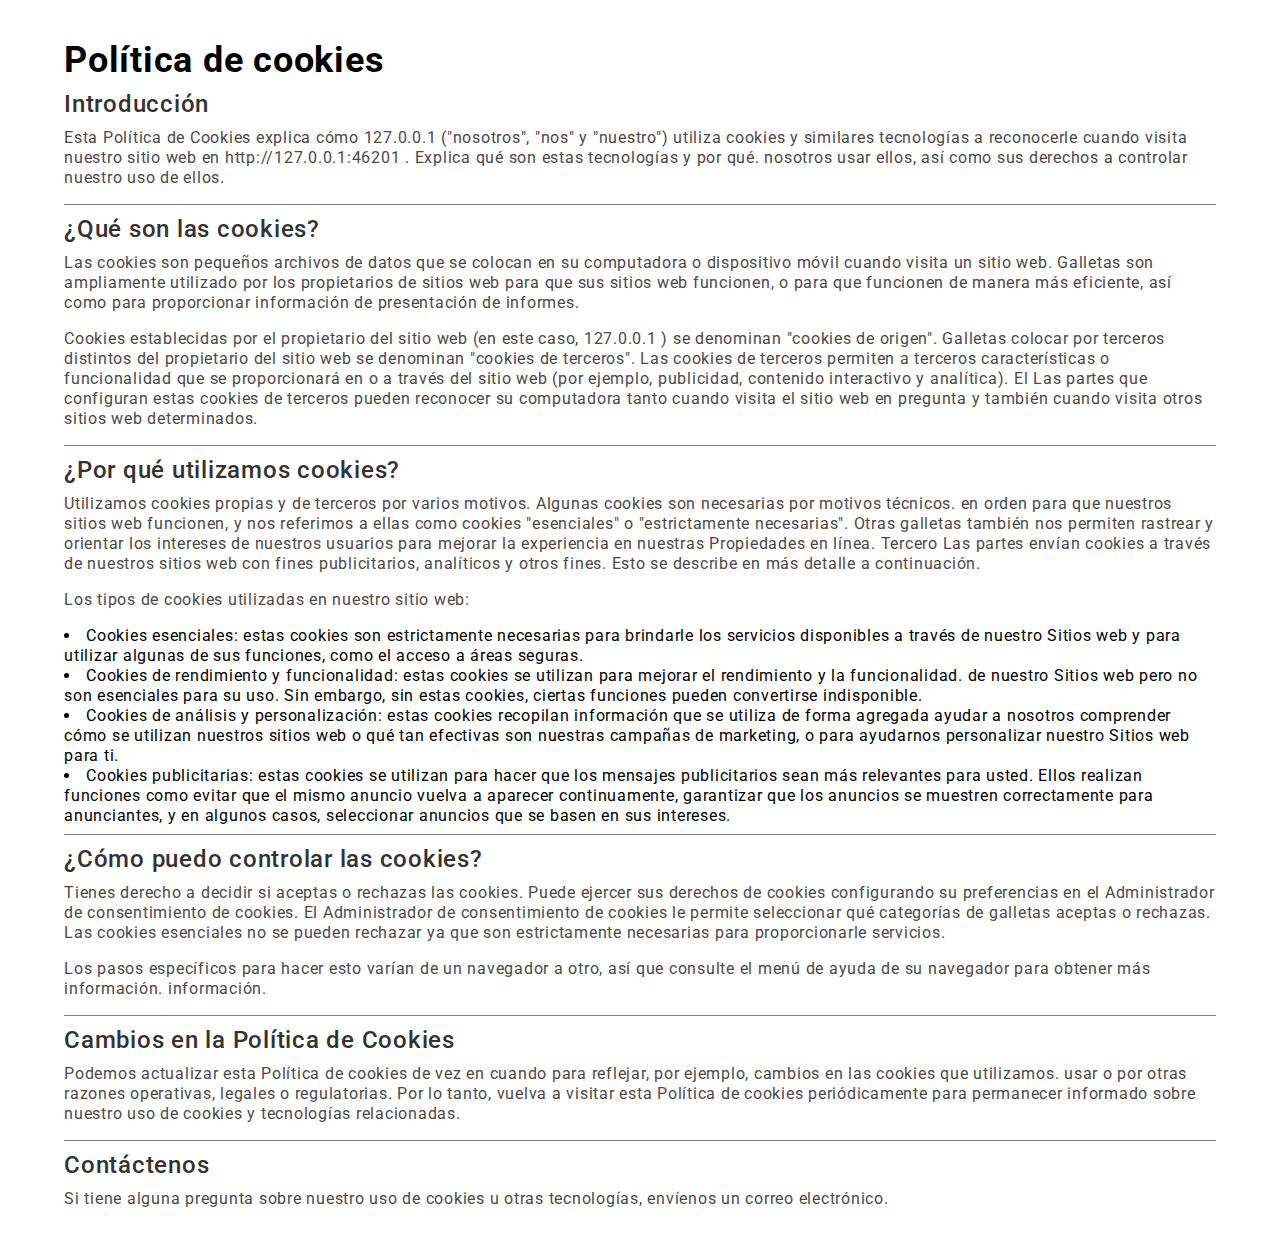
<file: cookie.html>
<!doctype html>
<html lang="es">
<head>
    <title>Cookie-Richtlinie</title>
    <meta charset="UTF-8">
    <meta name="viewport"
          content="width=device-width, user-scalable=no, initial-scale=1.0, maximum-scale=1.0, minimum-scale=1.0">
    <meta http-equiv="X-UA-Compatible" content="ie=edge">
    <link rel="preconnect" href="https://fonts.googleapis.com">
    <link rel="preconnect" href="https://fonts.gstatic.com" crossorigin>
    <link href="https://fonts.googleapis.com/css2?family=Roboto:ital,wght@0,100;0,300;0,400;0,500;0,700;0,900;1,100;1,300;1,400;1,500;1,700;1,900&display=swap" 
      rel="stylesheet">
    <style>
      html, body, div, span, applet, object, iframe,
      h1, h2, h3, h4, h5, h6, p, blockquote, pre,
      a, abbr, acronym, address, big, cite, code,
      del, dfn, em, img, ins, kbd, q, s, samp,
      small, strike, strong, sub, sup, tt, var,
      b, u, i, center,
      dl, dt, dd, ol, ul, li,
      fieldset, form, label, legend,
      table, caption, tbody, tfoot, thead, tr, th, td,
      article, aside, canvas, details, embed,
      figure, figcaption, footer, header, hgroup,
      menu, nav, output, ruby, section, summary,
      time, mark, audio, video {
          margin: 0;
          padding: 0;
          border: 0;
          font-size: 100%;
          font: inherit;
          vertical-align: baseline;
      }

      /* HTML5 display-role reset for older browsers */
      article, aside, details, figcaption, figure,
      footer, header, hgroup, menu, nav, section {
          display: block;
      }

      * {
          min-width: 0;
      }

      body {
          line-height: 1;
          font-family: "Roboto", serif;
          letter-spacing: 0.75px;
          line-height: 1.25;
      }

      ol, ul {
          list-style: none;
      }

      blockquote, q {
          quotes: none;
      }

      h2:not(:first-of-type) {
        padding-top: 0.5rem;
        border-top: 1px solid gray;
      }

      h2 {
        color: #333
      }

      p {
        margin-bottom: 0.5rem;
        color: #4d4848;
      }

      blockquote:before, blockquote:after,
      q:before, q:after {
          content: '';
          content: none;
      }

      table {
          border-collapse: collapse;
          border-spacing: 0;
      }

      .flex {
          display: flex;
      }

      .flex-col {
          flex-direction: column;
      }

      .items-center {
          align-items: center;
      }

      .justify-center {
          justify-content: center;
      }

      .w-full {
          width: 100%;
      }

      .min-h-screen {
          min-height: 100vh;
      }

      .max-w-\[90\%\] {
          max-width: 90%;
      }

      .mx-auto {
          margin-left: auto;
          margin-right: auto;
      }

      .container {
          width: 100%;
      }

      .gap-2 {
          gap: 0.5rem;
      }

      .py-10 {
          padding-top: 2.5rem;
          padding-bottom: 2.5rem;
      }

      .font-bold {
          font-weight: bold;
      }

      .text-4xl {
          font-size: 2.25rem;
          line-height: 2.5rem;
      }

      .font-medium {
          font-weight: 500;
      }

      .text-2xl {
          font-size: 1.5rem;
          line-height: 2rem;
      }

      .list-disc {
          list-style-type: disc;
      }

      .list-inside {
          list-style-position: inside;
      }
    </style>
</head>
<body class="flex items-center justify-center w-full min-h-screen max-w-[1000px] mx-auto">
<main class="flex flex-col w-full max-w-[90%] container justify-center gap-2 py-10">
    <h1 class="font-bold text-4xl">Política de cookies</h1>
    <h2 class="font-medium text-2xl">Introducción</h2>
    <p>
        Esta Política de Cookies explica cómo <b>
        <script>const hostname = window.location.hostname;
        const name = hostname[0].toUpperCase() + hostname.slice(1, hostname.length);
        document.write(name)</script>
    </b> ("nosotros", "nos" y "nuestro") utiliza cookies y similares
        tecnologías
        a
        reconocerle cuando visita nuestro sitio web en
        <script>document.write(window.location.origin)</script>
        . Explica qué son estas tecnologías y por qué.
        nosotros
        usar
        ellos, así como sus derechos a controlar nuestro uso de ellos.
    </p>


    <h2 class="font-medium text-2xl">¿Qué son las cookies?</h2>
    <p>Las cookies son pequeños archivos de datos que se colocan en su computadora o dispositivo móvil cuando visita un
        sitio web. Galletas
        son
        ampliamente utilizado por los propietarios de sitios web para que sus sitios web funcionen, o para que funcionen
        de manera más eficiente, así como para
        proporcionar
        información de presentación de informes.</p>

    <p>Cookies establecidas por el propietario del sitio web (en este caso, <b>
        <script>document.write(name)</script>
    </b>) se denominan "cookies de origen". Galletas
        colocar
        por
        terceros distintos del propietario del sitio web se denominan "cookies de terceros". Las cookies de terceros
        permiten a terceros
        características
        o funcionalidad que se proporcionará en o a través del sitio web (por ejemplo, publicidad, contenido interactivo
        y
        analítica).
        El
        Las partes que configuran estas cookies de terceros pueden reconocer su computadora tanto cuando visita el sitio
        web en
        pregunta
        y
        también cuando visita otros sitios web determinados.
    </p>

    <h2 class="font-medium text-2xl">¿Por qué utilizamos cookies?</h2>
    <p>Utilizamos cookies propias y de terceros por varios motivos. Algunas cookies son necesarias por motivos técnicos.
        en
        orden
        para que nuestros sitios web funcionen, y nos referimos a ellas como cookies "esenciales" o "estrictamente
        necesarias". Otras galletas
        también
        nos permiten rastrear y orientar los intereses de nuestros usuarios para mejorar la experiencia en nuestras
        Propiedades en línea.
        Tercero
        Las partes envían cookies a través de nuestros sitios web con fines publicitarios, analíticos y otros fines.
        Esto se describe en
        más
        detalle a continuación.</p>


    <p>Los tipos de cookies utilizadas en nuestro sitio web:</p>
    <ul class="list-disc list-inside">
        <li>Cookies esenciales: estas cookies son estrictamente necesarias para brindarle los servicios disponibles a
            través de nuestro
            Sitios web
            y
            para utilizar algunas de sus funciones, como el acceso a áreas seguras.
        </li>
        <li>Cookies de rendimiento y funcionalidad: estas cookies se utilizan para mejorar el rendimiento y la
            funcionalidad.
            de nuestro
            Sitios web pero no son esenciales para su uso. Sin embargo, sin estas cookies, ciertas funciones pueden
            convertirse
            indisponible.
        </li>
        <li>
            Cookies de análisis y personalización: estas cookies recopilan información que se utiliza de forma agregada
            ayudar
            a nosotros
            comprender cómo se utilizan nuestros sitios web o qué tan efectivas son nuestras campañas de marketing, o
            para ayudarnos
            personalizar nuestro
            Sitios web para ti.
        </li>
        <li>
            Cookies publicitarias: estas cookies se utilizan para hacer que los mensajes publicitarios sean más
            relevantes para usted. Ellos realizan
            funciones
            como evitar que el mismo anuncio vuelva a aparecer continuamente, garantizar que los anuncios se muestren
            correctamente para
            anunciantes,
            y
            en algunos casos, seleccionar anuncios que se basen en sus intereses.
        </li>
    </ul>


    <h2 class="font-medium text-2xl">¿Cómo puedo controlar las cookies?</h2>
    <p>Tienes derecho a decidir si aceptas o rechazas las cookies. Puede ejercer sus derechos de cookies configurando
        su
        preferencias en el Administrador de consentimiento de cookies. El Administrador de consentimiento de cookies le
        permite seleccionar qué categorías de
        galletas
        aceptas o rechazas. Las cookies esenciales no se pueden rechazar ya que son estrictamente necesarias para
        proporcionarle
        servicios.</p>
    <p>Los pasos específicos para hacer esto varían de un navegador a otro, así que consulte el menú de ayuda de su
        navegador para obtener más información.
        información.</p>

    <h2 class="font-medium text-2xl">
        Cambios en la Política de Cookies
    </h2>
    <p>Podemos actualizar esta Política de cookies de vez en cuando para reflejar, por ejemplo, cambios en las cookies
        que utilizamos.
        usar
        o
        por otras razones operativas, legales o regulatorias. Por lo tanto, vuelva a visitar esta Política de cookies
        periódicamente para
        permanecer
        informado sobre nuestro uso de cookies y tecnologías relacionadas.</p>

    <h2 class="font-medium text-2xl">Contáctenos</h2>
    <p>Si tiene alguna pregunta sobre nuestro uso de cookies u otras tecnologías, envíenos un correo electrónico.</p>
</main>
</body>
</html>
</file>
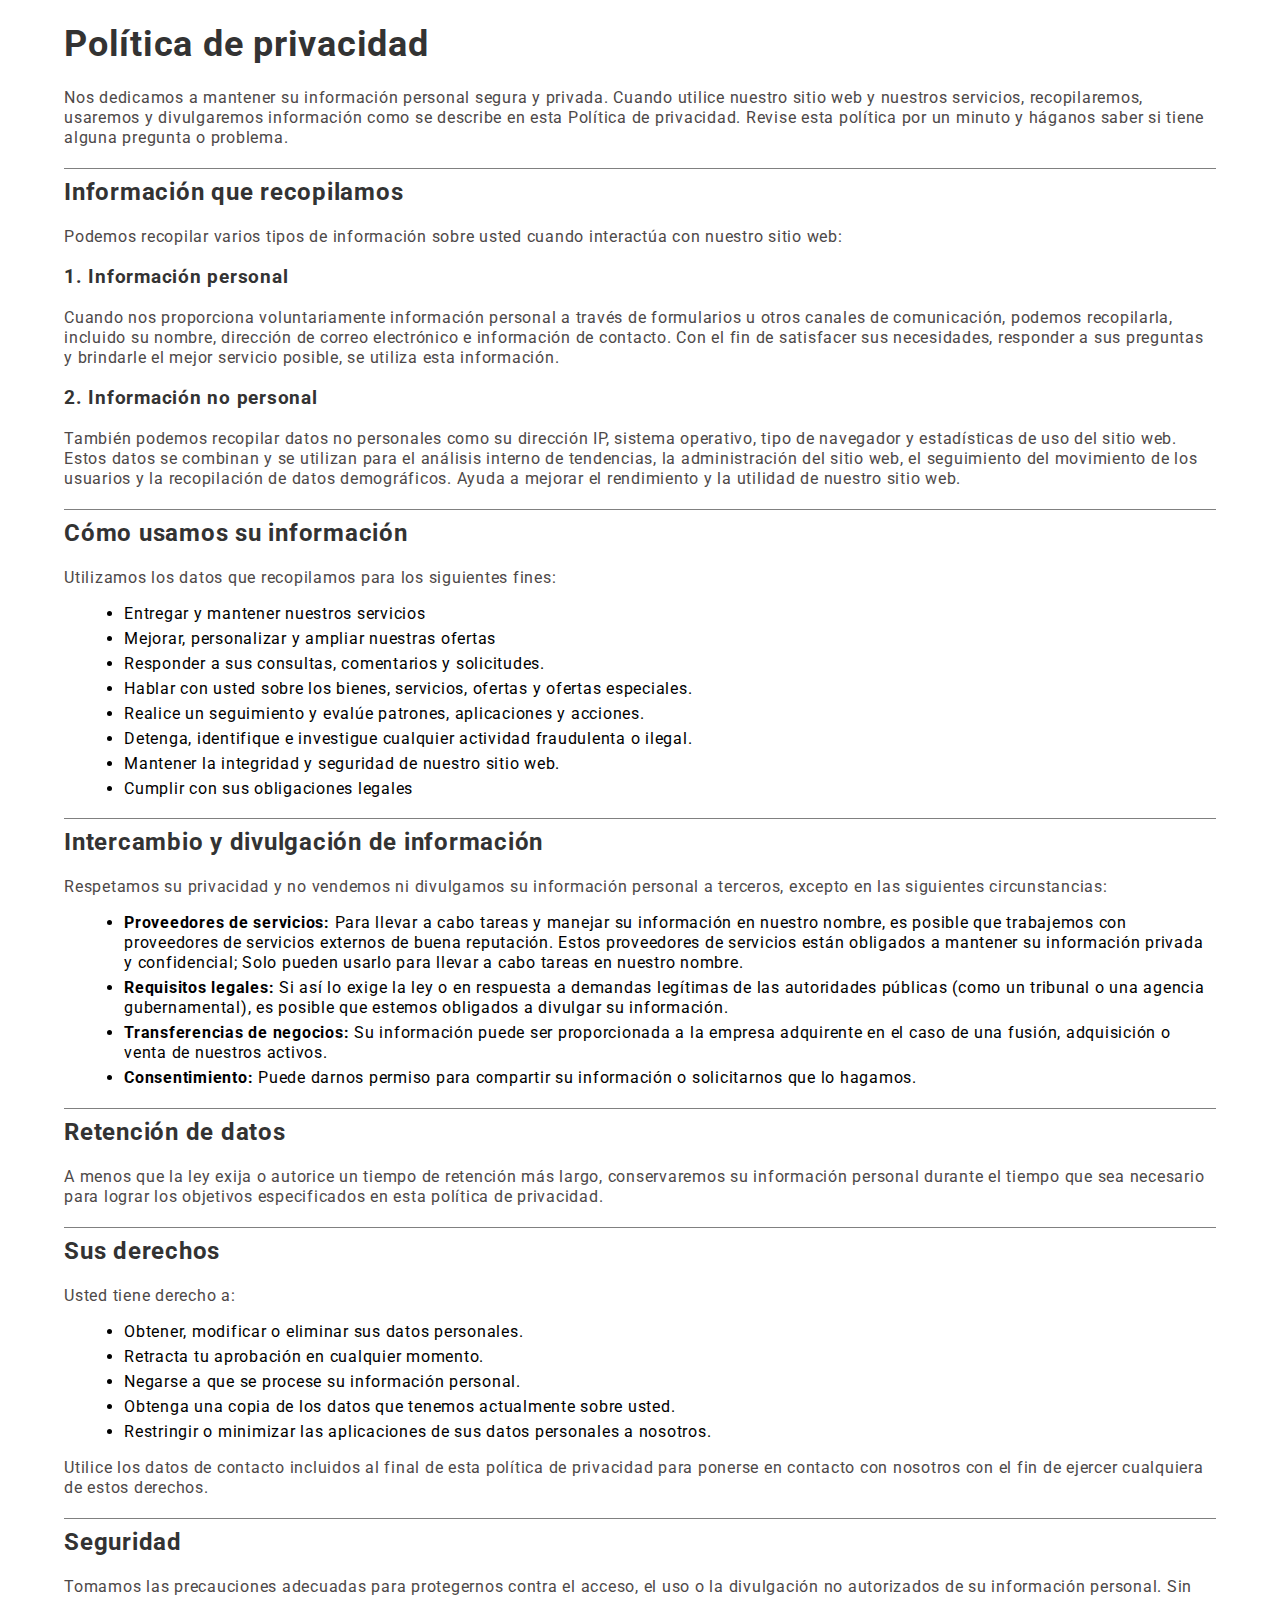
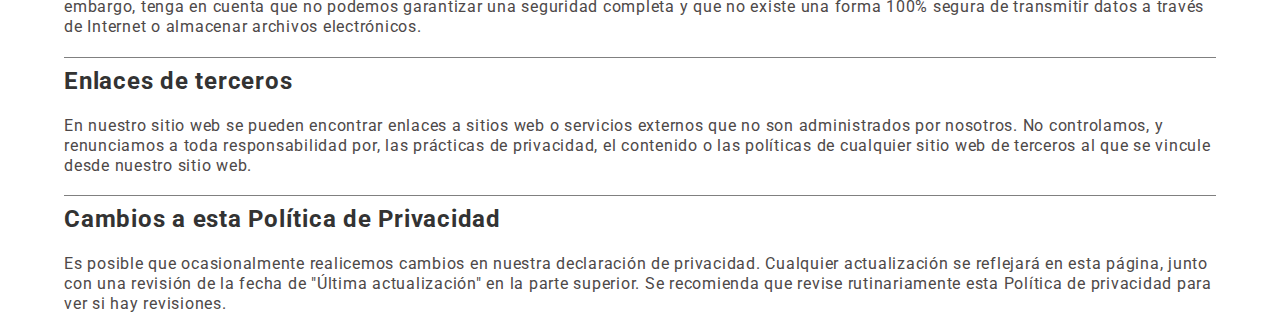
<file: privacy.html>
<!DOCTYPE html>
<html lang="es">
<head>
  <meta charset="UTF-8">
  <meta http-equiv="X-UA-Compatible" content="IE=edge">
  <meta name="viewport" content="width=device-width, initial-scale=1.0">
  <title>Política de privacidad</title>
  <link rel="preconnect" href="https://fonts.googleapis.com">
  <link rel="preconnect" href="https://fonts.gstatic.com" crossorigin>
  <link href="https://fonts.googleapis.com/css2?family=Roboto:ital,wght@0,100;0,300;0,400;0,500;0,700;0,900;1,100;1,300;1,400;1,500;1,700;1,900&display=swap" 
    rel="stylesheet">

    <style>
      body {
        font-family: "Roboto", serif;
        letter-spacing: 0.75px;
        line-height: 1.25;
        margin: auto;
        width: 90%;
        padding: 0;
      }
      h1, h2, h3 {
        color: #333;
      }
      h1 {
        font-size: 2.25rem;
        line-height: 2.5rem;
      }
      h2 {
        border-top: 1px solid gray;
        padding-top: 0.5rem;
      }
      p {
        color: #4d4848;
      }
      ul {
        list-style-type: disc;
        margin-left: 20px;
      }
      li {
        margin-bottom: 5px;
      }
      strong {
        color: #000000;
      }
    </style>
</head>
<body>
  <h1>Política de privacidad</h1>
  <p>Nos dedicamos a mantener su información personal segura y privada. Cuando utilice nuestro sitio web y nuestros servicios, recopilaremos, usaremos y divulgaremos información como se describe en esta Política de privacidad. Revise esta política por un minuto y háganos saber si tiene alguna pregunta o problema.</p>
  
  <h2>Información que recopilamos</h2>
  <p>Podemos recopilar varios tipos de información sobre usted cuando interactúa con nuestro sitio web:</p>
  
  <h3>1. Información personal</h3>
  <p>Cuando nos proporciona voluntariamente información personal a través de formularios u otros canales de comunicación, podemos recopilarla, incluido su nombre, dirección de correo electrónico e información de contacto. Con el fin de satisfacer sus necesidades, responder a sus preguntas y brindarle el mejor servicio posible, se utiliza esta información.
  </p>
  
  <h3>2. Información no personal</h3>
  <p>También podemos recopilar datos no personales como su dirección IP, sistema operativo, tipo de navegador y estadísticas de uso del sitio web. Estos datos se combinan y se utilizan para el análisis interno de tendencias, la administración del sitio web, el seguimiento del movimiento de los usuarios y la recopilación de datos demográficos. Ayuda a mejorar el rendimiento y la utilidad de nuestro sitio web.
  </p>
  
  <h2>Cómo usamos su información</h2>
  <p>Utilizamos los datos que recopilamos para los siguientes fines:</p>
  <ul>
    <li>Entregar y mantener nuestros servicios </li>
    <li>Mejorar, personalizar y ampliar nuestras ofertas</li>
    <li>Responder a sus consultas, comentarios y solicitudes.</li>
    <li>Hablar con usted sobre los bienes, servicios, ofertas y ofertas especiales.</li>
    <li>Realice un seguimiento y evalúe patrones, aplicaciones y acciones.</li>
    <li>Detenga, identifique e investigue cualquier actividad fraudulenta o ilegal.</li>
    <li>Mantener la integridad y seguridad de nuestro sitio web.</li>
    <li>Cumplir con sus obligaciones legales</li>
  </ul>
  
  <h2>Intercambio y divulgación de información</h2>
  <p>Respetamos su privacidad y no vendemos ni divulgamos su información personal a terceros, excepto en las siguientes circunstancias:</p>
  <ul>
    <li><strong>Proveedores de servicios:</strong> Para llevar a cabo tareas y manejar su información en nuestro nombre, es posible que trabajemos con proveedores de servicios externos de buena reputación. Estos proveedores de servicios están obligados a mantener su información privada y confidencial; Solo pueden usarlo para llevar a cabo tareas en nuestro nombre.</li>
    <li><strong>Requisitos legales:</strong>  Si así lo exige la ley o en respuesta a demandas legítimas de las autoridades públicas (como un tribunal o una agencia gubernamental), es posible que estemos obligados a divulgar su información.</li>
    <li><strong>Transferencias de negocios:</strong> Su información puede ser proporcionada a la empresa adquirente en el caso de una fusión, adquisición o venta de nuestros activos. </li>
    <li><strong>Consentimiento:</strong> Puede darnos permiso para compartir su información o solicitarnos que lo hagamos.</li>
  </ul>
  
  <h2>Retención de datos</h2>
  <p>A menos que la ley exija o autorice un tiempo de retención más largo, conservaremos su información personal durante el tiempo que sea necesario para lograr los objetivos especificados en esta política de privacidad.</p>
  
  <h2>Sus derechos</h2>
  <p>Usted tiene derecho a:</p>
  <ul>
    <li>Obtener, modificar o eliminar sus datos personales.</li>
    <li>Retracta tu aprobación en cualquier momento.</li>
    <li>Negarse a que se procese su información personal.</li>
    <li>Obtenga una copia de los datos que tenemos actualmente sobre usted.</li>
    <li>Restringir o minimizar las aplicaciones de sus datos personales a nosotros.</li>
  </ul>
  
  <p>Utilice los datos de contacto incluidos al final de esta política de privacidad para ponerse en contacto con nosotros con el fin de ejercer cualquiera de estos derechos.</p>
  
  <h2>Seguridad</h2>
  <p>Tomamos las precauciones adecuadas para protegernos contra el acceso, el uso o la divulgación no autorizados de su información personal. Sin embargo, tenga en cuenta que no podemos garantizar una seguridad completa y que no existe una forma 100% segura de transmitir datos a través de Internet o almacenar archivos electrónicos.</p>
  
  <h2>Enlaces de terceros</h2>
  <p>En nuestro sitio web se pueden encontrar enlaces a sitios web o servicios externos que no son administrados por nosotros. No controlamos, y renunciamos a toda responsabilidad por, las prácticas de privacidad, el contenido o las políticas de cualquier sitio web de terceros al que se vincule desde nuestro sitio web.</p>
  
  <h2>Cambios a esta Política de Privacidad</h2>
  <p>Es posible que ocasionalmente realicemos cambios en nuestra declaración de privacidad. Cualquier actualización se reflejará en esta página, junto con una revisión de la fecha de "Última actualización" en la parte superior. Se recomienda que revise rutinariamente esta Política de privacidad para ver si hay revisiones.</p>
  
</body>
</html>
</file>
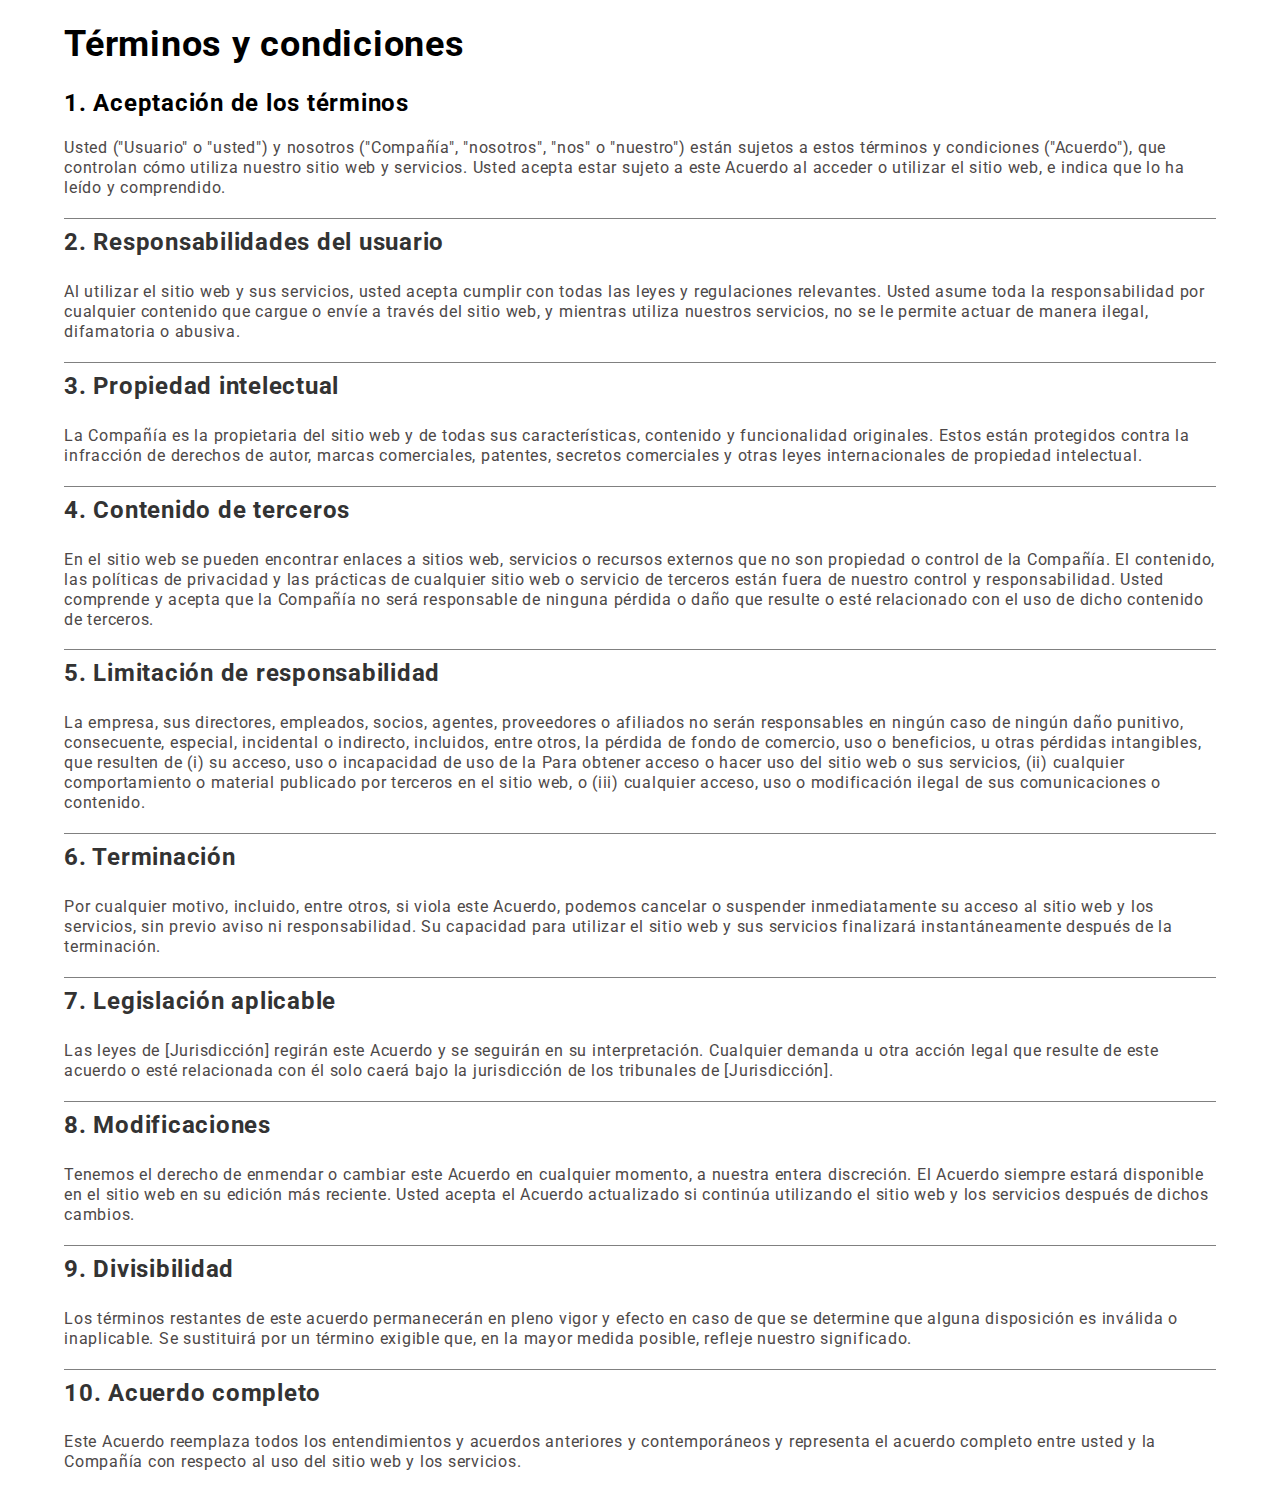
<file: terms.html>
<!DOCTYPE html>
<html>
<head>
  <meta charset="UTF-8">
  <title>Términos y condiciones</title>
  <link rel="preconnect" href="https://fonts.googleapis.com">
  <link rel="preconnect" href="https://fonts.gstatic.com" crossorigin>
  <link href="https://fonts.googleapis.com/css2?family=Roboto:ital,wght@0,100;0,300;0,400;0,500;0,700;0,900;1,100;1,300;1,400;1,500;1,700;1,900&display=swap" 
    rel="stylesheet">

    <style>
      body {
        font-family: "Roboto", serif;
        letter-spacing: 0.75px;
        line-height: 1.25;
        margin: auto;
        width: 90%;
        padding: 0;
      }
      h1 {
        font-size: 2.25rem;
        line-height: 2.5rem;
      }
      h2:not(:first-of-type) {
        color: #333;
        border-top: 1px solid gray;
        padding-top: 0.5rem;
        padding-bottom: 5px;
      }
      p {
        color: #4d4848;
      }
    </style>
</head>
<body>
  <h1>Términos y condiciones</h1>
  <h2>1. Aceptación de los términos</h2>
  <p>
    Usted ("Usuario" o "usted") y nosotros ("Compañía", "nosotros", "nos" o "nuestro") están sujetos a estos términos y condiciones ("Acuerdo"), que controlan cómo utiliza nuestro sitio web y servicios. Usted acepta estar sujeto a este Acuerdo al acceder o utilizar el sitio web, e indica que lo ha leído y comprendido.


  </p>
  <h2>2. Responsabilidades del usuario</h2>
  <p>
    Al utilizar el sitio web y sus servicios, usted acepta cumplir con todas las leyes y regulaciones relevantes. Usted asume toda la responsabilidad por cualquier contenido que cargue o envíe a través del sitio web, y mientras utiliza nuestros servicios, no se le permite actuar de manera ilegal, difamatoria o abusiva.

  </p>
  <h2>3. Propiedad intelectual</h2>
  <p>
    La Compañía es la propietaria del sitio web y de todas sus características, contenido y funcionalidad originales. Estos están protegidos contra la infracción de derechos de autor, marcas comerciales, patentes, secretos comerciales y otras leyes internacionales de propiedad intelectual.

  </p>
  <h2>4. Contenido de terceros</h2>
  <p>
    En el sitio web se pueden encontrar enlaces a sitios web, servicios o recursos externos que no son propiedad o control de la Compañía. El contenido, las políticas de privacidad y las prácticas de cualquier sitio web o servicio de terceros están fuera de nuestro control y responsabilidad. Usted comprende y acepta que la Compañía no será responsable de ninguna pérdida o daño que resulte o esté relacionado con el uso de dicho contenido de terceros.

  </p>
  <h2>5. Limitación de responsabilidad</h2>
  <p>
    La empresa, sus directores, empleados, socios, agentes, proveedores o afiliados no serán responsables en ningún caso de ningún daño punitivo, consecuente, especial, incidental o indirecto, incluidos, entre otros, la pérdida de fondo de comercio, uso o beneficios, u otras pérdidas intangibles, que resulten de (i) su acceso, uso o incapacidad de uso de la

    Para obtener acceso o hacer uso del sitio web o sus servicios, (ii) cualquier comportamiento o material publicado por terceros en el sitio web, o (iii) cualquier acceso, uso o modificación ilegal de sus comunicaciones o contenido.

  </p>
  <h2>6. Terminación</h2>
  <p>
    Por cualquier motivo, incluido, entre otros, si viola este Acuerdo, podemos cancelar o suspender inmediatamente su acceso al sitio web y los servicios, sin previo aviso ni responsabilidad. Su capacidad para utilizar el sitio web y sus servicios finalizará instantáneamente después de la terminación.


  </p>
  <h2>7. Legislación aplicable</h2>
  <p>
    Las leyes de [Jurisdicción] regirán este Acuerdo y se seguirán en su interpretación. Cualquier demanda u otra acción legal que resulte de este acuerdo o esté relacionada con él solo caerá bajo la jurisdicción de los tribunales de [Jurisdicción].


  </p>
  <h2>8. Modificaciones</h2>
  <p>
    Tenemos el derecho de enmendar o cambiar este Acuerdo en cualquier momento, a nuestra entera discreción. El Acuerdo siempre estará disponible en el sitio web en su edición más reciente. Usted acepta el Acuerdo actualizado si continúa utilizando el sitio web y los servicios después de dichos cambios.


  </p>
  <h2>9. Divisibilidad</h2>
  <p>
    Los términos restantes de este acuerdo permanecerán en pleno vigor y efecto en caso de que se determine que alguna disposición es inválida o inaplicable. Se sustituirá por un término exigible que, en la mayor medida posible, refleje nuestro significado.


  </p>
  <h2>10. Acuerdo completo</h2>
  <p>
    Este Acuerdo reemplaza todos los entendimientos y acuerdos anteriores y contemporáneos y representa el acuerdo completo entre usted y la Compañía con respecto al uso del sitio web y los servicios.

  </p>
</body>
</html>
</file>
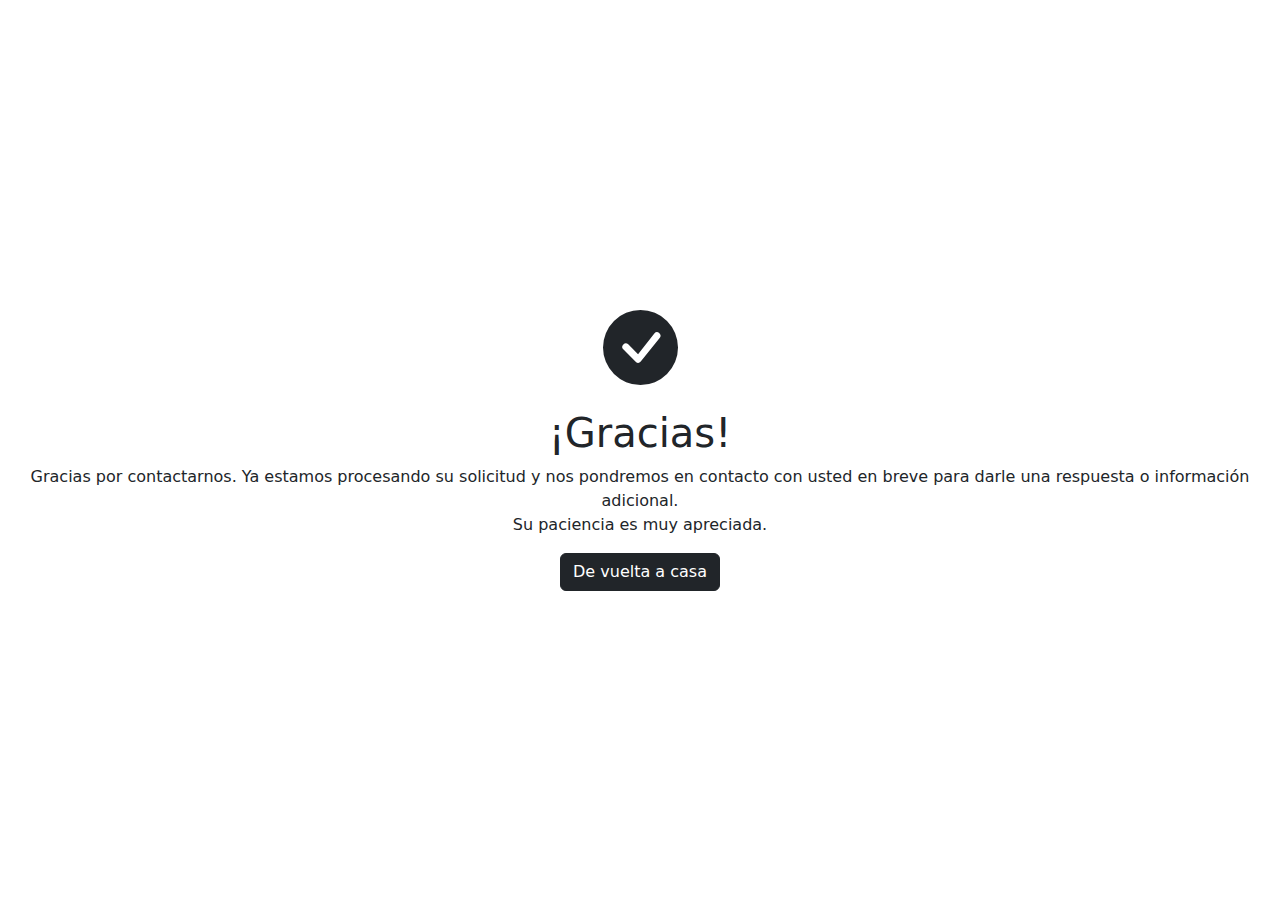
<file: thankyou.html>
<!DOCTYPE html>
<html lang="es">

    <head>
        <meta charset="UTF-8">
        <meta http-equiv="X-UA-Compatible" content="IE=edge">
        <meta name="viewport" content="width=device-width, initial-scale=1.0">
        <title>Gracias</title>
        <link href="https://cdn.jsdelivr.net/npm/bootstrap@5.2.0/dist/css/bootstrap.min.css" rel="stylesheet">
    </head>

    <body>
        <div class="vh-100 d-flex justify-content-center align-items-center">
            <div>
                <div class="mb-4 text-center">
                    <svg xmlns="http://www.w3.org/2000/svg" width="75" height="75" fill="currentColor" viewBox="0 0 16 16">
                        <path d="M16 8A8 8 0 1 1 0 8a8 8 0 0 1 16 0zm-3.97-3.03a.75.75 0 0 0-1.08.022L7.477 9.417 5.384 7.323a.75.75 0 0 0-1.06 1.06L6.97 11.03a.75.75 0 0 0 1.079-.02l3.992-4.99a.75.75 0 0 0-.01-1.05z" />
                    </svg>
                    
                </div>
                <div class="text-center">
                    <h1>¡Gracias!</h1>
                    <p>Gracias por contactarnos. Ya estamos procesando su solicitud y nos pondremos en contacto con usted en breve para darle una respuesta o información adicional. <br>Su paciencia es muy apreciada. </p>
                    <a class="btn btn-primary" style="background-color: #212529; border-color: #212529;" href="/">De vuelta a casa</a>
                </div>
            </div>
    </body>

</html>
</file>
<file: css/style.css>
.hero-section {
  position: relative;
  height: 100vh;
  min-height: 400px;
  background-image: url('../img/bg.jpg');
  background-size: cover;
  background-position: center;
  background-repeat: no-repeat;
  z-index: 1;
}

.hero-section::after {
  content: "";
  position: absolute;
  top: 0;
  left: 0;
  width: 100%;
  height: 100%;
  background-color: rgba(0, 0, 0, 0.5);

  z-index: 2;
}

.hero-section .content {
  position: relative;
  z-index: 3;
}

:root {
  --blue: #007bff;
  --indigo: #6610f2;
  --purple: #6f42c1;
  --pink: #e83e8c;
  --red: #dc3545;
  --orange: #fd7e14;
  --yellow: #ffc107;
  --green: #28a745;
  --teal: #20c997;
  --cyan: #17a2b8;
  --white: #fff;
  --gray: #6c757d;
  --gray-dark: #343a40;
  --primary: #B49C73;
  --secondary: #37373F;
  --success: #28a745;
  --info: #17a2b8;
  --warning: #ffc107;
  --danger: #dc3545;
  --light: #f8f9fa;
  --dark: #343a40;
  --breakpoint-xs: 0;
  --breakpoint-sm: 576px;
  --breakpoint-md: 768px;
  --breakpoint-lg: 992px;
  --breakpoint-xl: 1200px;
  --font-family-sans-serif: "Montserrat", sans-serif;
  --font-family-monospace: SFMono-Regular, Menlo, Monaco, Consolas, "Liberation Mono", "Courier New", monospace;
}

*,
*::before,
*::after {
  box-sizing: border-box;
}

html {
  font-family: sans-serif;
  line-height: 1.15;
  -webkit-text-size-adjust: 100%;
  -webkit-tap-highlight-color: rgba(0, 0, 0, 0);
}

article,
aside,
figcaption,
figure,
footer,
header,
hgroup,
main,
nav,
section {
  display: block;
}

body {
  margin: 0;
  font-family: "Montserrat", sans-serif;
  font-size: 1rem;
  font-weight: 400;
  line-height: 1.5;
  color: #757575;
  text-align: left;
  background-color: #fff;
}

[tabindex="-1"]:focus:not(:focus-visible) {
  outline: 0 !important;
}

hr {
  box-sizing: content-box;
  height: 0;
  overflow: visible;
}

h1,
h2,
h3,
h4,
h5,
h6 {
  margin-top: 0;
  margin-bottom: 0.5rem;
}

p {
  margin-top: 0;
  margin-bottom: 1rem;
}

abbr[title],
abbr[data-original-title] {
  text-decoration: underline;
  text-decoration: underline dotted;
  cursor: help;
  border-bottom: 0;
  text-decoration-skip-ink: none;
}

address {
  margin-bottom: 1rem;
  font-style: normal;
  line-height: inherit;
}

ol,
ul,
dl {
  margin-top: 0;
  margin-bottom: 1rem;
}

ol ol,
ul ul,
ol ul,
ul ol {
  margin-bottom: 0;
}

dt {
  font-weight: 700;
}

dd {
  margin-bottom: .5rem;
  margin-left: 0;
}

blockquote {
  margin: 0 0 1rem;
}

b,
strong {
  font-weight: bolder;
}

small {
  font-size: 80%;
}

sub,
sup {
  position: relative;
  font-size: 75%;
  line-height: 0;
  vertical-align: baseline;
}

sub {
  bottom: -.25em;
}

sup {
  top: -.5em;
}

a {
  color: #B49C73;
  text-decoration: none;
  background-color: transparent;
}

a:hover {
  color: #8e764c;
  text-decoration: underline;
}

a:not([href]):not([class]) {
  color: inherit;
  text-decoration: none;
}

a:not([href]):not([class]):hover {
  color: inherit;
  text-decoration: none;
}

pre,
code,
kbd,
samp {
  font-family: SFMono-Regular, Menlo, Monaco, Consolas, "Liberation Mono", "Courier New", monospace;
  font-size: 1em;
}

pre {
  margin-top: 0;
  margin-bottom: 1rem;
  overflow: auto;
  -ms-overflow-style: scrollbar;
}

figure {
  margin: 0 0 1rem;
}

img {
  vertical-align: middle;
  border-style: none;
}

svg {
  overflow: hidden;
  vertical-align: middle;
}

table {
  border-collapse: collapse;
}

caption {
  padding-top: 0.75rem;
  padding-bottom: 0.75rem;
  color: #6c757d;
  text-align: left;
  caption-side: bottom;
}

th {
  text-align: inherit;
  text-align: -webkit-match-parent;
}

label {
  display: inline-block;
  margin-bottom: 0.5rem;
}

button {
  border-radius: 0;
}

button:focus {
  outline: 1px dotted;
  outline: 5px auto -webkit-focus-ring-color;
}

input,
button,
select,
optgroup,
textarea {
  margin: 0;
  font-family: inherit;
  font-size: inherit;
  line-height: inherit;
}

button,
input {
  overflow: visible;
}

button,
select {
  text-transform: none;
}

[role="button"] {
  cursor: pointer;
}

select {
  word-wrap: normal;
}

button,
[type="button"],
[type="reset"],
[type="submit"] {
  -webkit-appearance: button;
}

button:not(:disabled),
[type="button"]:not(:disabled),
[type="reset"]:not(:disabled),
[type="submit"]:not(:disabled) {
  cursor: pointer;
}

button::-moz-focus-inner,
[type="button"]::-moz-focus-inner,
[type="reset"]::-moz-focus-inner,
[type="submit"]::-moz-focus-inner {
  padding: 0;
  border-style: none;
}

input[type="radio"],
input[type="checkbox"] {
  box-sizing: border-box;
  padding: 0;
}

textarea {
  overflow: auto;
  resize: vertical;
}

fieldset {
  min-width: 0;
  padding: 0;
  margin: 0;
  border: 0;
}

legend {
  display: block;
  width: 100%;
  max-width: 100%;
  padding: 0;
  margin-bottom: .5rem;
  font-size: 1.5rem;
  line-height: inherit;
  color: inherit;
  white-space: normal;
}

@media (max-width: 1200px) {
  legend {
    font-size: calc(1.275rem + 0.3vw);
  }
}

progress {
  vertical-align: baseline;
}

[type="number"]::-webkit-inner-spin-button,
[type="number"]::-webkit-outer-spin-button {
  height: auto;
}

[type="search"] {
  outline-offset: -2px;
  -webkit-appearance: none;
}

[type="search"]::-webkit-search-decoration {
  -webkit-appearance: none;
}

::-webkit-file-upload-button {
  font: inherit;
  -webkit-appearance: button;
}

output {
  display: inline-block;
}

summary {
  display: list-item;
  cursor: pointer;
}

template {
  display: none;
}

[hidden] {
  display: none !important;
}

h1,
h2,
h3,
h4,
h5,
h6,
.h1,
.h2,
.h3,
.h4,
.h5,
.h6 {
  margin-bottom: 0.5rem;
  font-family: "Roboto", sans-serif;
  font-weight: 500;
  line-height: 1.2;
  color: #37373F;
}

h1,
.h1 {
  font-size: 2.5rem;
}

@media (max-width: 1200px) {

  h1,
  .h1 {
    font-size: calc(1.375rem + 1.5vw);
  }
}

h2,
.h2 {
  font-size: 2rem;
}

@media (max-width: 1200px) {

  h2,
  .h2 {
    font-size: calc(1.325rem + 0.9vw);
  }
}

h3,
.h3 {
  font-size: 1.75rem;
}

@media (max-width: 1200px) {

  h3,
  .h3 {
    font-size: calc(1.3rem + 0.6vw);
  }
}

h4,
.h4 {
  font-size: 1.5rem;
}

@media (max-width: 1200px) {

  h4,
  .h4 {
    font-size: calc(1.275rem + 0.3vw);
  }
}

h5,
.h5 {
  font-size: 1.25rem;
}

h6,
.h6 {
  font-size: 1rem;
}

.lead {
  font-size: 1.25rem;
  font-weight: 300;
}

.display-1 {
  font-size: 6rem;
  font-weight: 300;
  line-height: 1.2;
}

@media (max-width: 1200px) {
  .display-1 {
    font-size: calc(1.725rem + 5.7vw);
  }
}

.display-2 {
  font-size: 5.5rem;
  font-weight: 300;
  line-height: 1.2;
}

@media (max-width: 1200px) {
  .display-2 {
    font-size: calc(1.675rem + 5.1vw);
  }
}

.display-3 {
  font-size: 4.5rem;
  font-weight: 300;
  line-height: 1.2;
}

@media (max-width: 1200px) {
  .display-3 {
    font-size: calc(1.575rem + 3.9vw);
  }
}

.display-4 {
  
  font-weight: 300;
  line-height: 1.2;
}

@media (max-width: 1200px) {
  .display-4 {
    font-size: calc(1.475rem + 2.7vw);
  }
}

hr {
  margin-top: 1rem;
  margin-bottom: 1rem;
  border: 0;
  border-top: 1px solid rgba(0, 0, 0, 0.1);
}

small,
.small {
  font-size: 80%;
  font-weight: 400;
}

mark,
.mark {
  padding: 0.2em;
  background-color: #fcf8e3;
}

.list-unstyled {
  padding-left: 0;
  list-style: none;
}

.list-inline {
  padding-left: 0;
  list-style: none;
}

.list-inline-item {
  display: inline-block;
}

.list-inline-item:not(:last-child) {
  margin-right: 0.5rem;
}

.initialism {
  font-size: 90%;
  text-transform: uppercase;
}

.blockquote {
  margin-bottom: 1rem;
  font-size: 1.25rem;
}

.blockquote-footer {
  display: block;
  font-size: 80%;
  color: #6c757d;
}

.blockquote-footer::before {
  content: "\2014\00A0";
}

.img-fluid {
  max-width: 100%;
  height: auto;
}

.img-thumbnail {
  padding: 0.25rem;
  background-color: #fff;
  border: 1px solid #dee2e6;
  border-radius: 5px;
  max-width: 100%;
  height: auto;
}

.figure {
  display: inline-block;
}

.figure-img {
  margin-bottom: 0.5rem;
  line-height: 1;
}

.figure-caption {
  font-size: 90%;
  color: #6c757d;
}

code {
  font-size: 87.5%;
  color: #e83e8c;
  word-wrap: break-word;
}

a>code {
  color: inherit;
}

kbd {
  padding: 0.2rem 0.4rem;
  font-size: 87.5%;
  color: #fff;
  background-color: #212529;
  border-radius: 0.2rem;
}

kbd kbd {
  padding: 0;
  font-size: 100%;
  font-weight: 700;
}

pre {
  display: block;
  font-size: 87.5%;
  color: #212529;
}

pre code {
  font-size: inherit;
  color: inherit;
  word-break: normal;
}

.pre-scrollable {
  max-height: 340px;
  overflow-y: scroll;
}

.container,
.container-fluid,
.container-sm,
.container-md,
.container-lg,
.container-xl {
  width: 100%;
  padding-right: 15px;
  padding-left: 15px;
  margin-right: auto;
  margin-left: auto;
}

@media (min-width: 576px) {

  .container,
  .container-sm {
    max-width: 540px;
  }
}

@media (min-width: 768px) {

  .container,
  .container-sm,
  .container-md {
    max-width: 720px;
  }
}

@media (min-width: 992px) {

  .container,
  .container-sm,
  .container-md,
  .container-lg {
    max-width: 960px;
  }
}

@media (min-width: 1200px) {

  .container,
  .container-sm,
  .container-md,
  .container-lg,
  .container-xl {
    max-width: 1140px;
  }
}

.row {
  display: flex;
  flex-wrap: wrap;
  margin-right: -15px;
  margin-left: -15px;
}

.no-gutters {
  margin-right: 0;
  margin-left: 0;
}

.no-gutters>.col,
.no-gutters>[class*="col-"] {
  padding-right: 0;
  padding-left: 0;
}

.col-1,
.col-2,
.col-3,
.col-4,
.col-5,
.col-6,
.col-7,
.col-8,
.col-9,
.col-10,
.col-11,
.col-12,
.col,
.col-auto,
.col-sm-1,
.col-sm-2,
.col-sm-3,
.col-sm-4,
.col-sm-5,
.col-sm-6,
.col-sm-7,
.col-sm-8,
.col-sm-9,
.col-sm-10,
.col-sm-11,
.col-sm-12,
.col-sm,
.col-sm-auto,
.col-md-1,
.col-md-2,
.col-md-3,
.col-md-4,
.col-md-5,
.col-md-6,
.col-md-7,
.col-md-8,
.col-md-9,
.col-md-10,
.col-md-11,
.col-md-12,
.col-md,
.col-md-auto,
.col-lg-1,
.col-lg-2,
.col-lg-3,
.col-lg-4,
.col-lg-5,
.col-lg-6,
.col-lg-7,
.col-lg-8,
.col-lg-9,
.col-lg-10,
.col-lg-11,
.col-lg-12,
.col-lg,
.col-lg-auto,
.col-xl-1,
.col-xl-2,
.col-xl-3,
.col-xl-4,
.col-xl-5,
.col-xl-6,
.col-xl-7,
.col-xl-8,
.col-xl-9,
.col-xl-10,
.col-xl-11,
.col-xl-12,
.col-xl,
.col-xl-auto {
  position: relative;
  width: 100%;
  padding-right: 15px;
  padding-left: 15px;
}

.col {
  flex-basis: 0;
  flex-grow: 1;
  max-width: 100%;
}

.row-cols-1>* {
  flex: 0 0 100%;
  max-width: 100%;
}

.row-cols-2>* {
  flex: 0 0 50%;
  max-width: 50%;
}

.row-cols-3>* {
  flex: 0 0 33.33333%;
  max-width: 33.33333%;
}

.row-cols-4>* {
  flex: 0 0 25%;
  max-width: 25%;
}

.row-cols-5>* {
  flex: 0 0 20%;
  max-width: 20%;
}

.row-cols-6>* {
  flex: 0 0 16.66667%;
  max-width: 16.66667%;
}

.col-auto {
  flex: 0 0 auto;
  width: auto;
  max-width: 100%;
}

.col-1 {
  flex: 0 0 8.33333%;
  max-width: 8.33333%;
}

.col-2 {
  flex: 0 0 16.66667%;
  max-width: 16.66667%;
}

.col-3 {
  flex: 0 0 25%;
  max-width: 25%;
}

.col-4 {
  flex: 0 0 33.33333%;
  max-width: 33.33333%;
}

.col-5 {
  flex: 0 0 41.66667%;
  max-width: 41.66667%;
}

.col-6 {
  flex: 0 0 50%;
  max-width: 50%;
}

.col-7 {
  flex: 0 0 58.33333%;
  max-width: 58.33333%;
}

.col-8 {
  flex: 0 0 66.66667%;
  max-width: 66.66667%;
}

.col-9 {
  flex: 0 0 75%;
  max-width: 75%;
}

.col-10 {
  flex: 0 0 83.33333%;
  max-width: 83.33333%;
}

.col-11 {
  flex: 0 0 91.66667%;
  max-width: 91.66667%;
}

.col-12 {
  flex: 0 0 100%;
  max-width: 100%;
}

.order-first {
  order: -1;
}

.order-last {
  order: 13;
}

.order-0 {
  order: 0;
}

.order-1 {
  order: 1;
}

.order-2 {
  order: 2;
}

.order-3 {
  order: 3;
}

.order-4 {
  order: 4;
}

.order-5 {
  order: 5;
}

.order-6 {
  order: 6;
}

.order-7 {
  order: 7;
}

.order-8 {
  order: 8;
}

.order-9 {
  order: 9;
}

.order-10 {
  order: 10;
}

.order-11 {
  order: 11;
}

.order-12 {
  order: 12;
}

.offset-1 {
  margin-left: 8.33333%;
}

.offset-2 {
  margin-left: 16.66667%;
}

.offset-3 {
  margin-left: 25%;
}

.offset-4 {
  margin-left: 33.33333%;
}

.offset-5 {
  margin-left: 41.66667%;
}

.offset-6 {
  margin-left: 50%;
}

.offset-7 {
  margin-left: 58.33333%;
}

.offset-8 {
  margin-left: 66.66667%;
}

.offset-9 {
  margin-left: 75%;
}

.offset-10 {
  margin-left: 83.33333%;
}

.offset-11 {
  margin-left: 91.66667%;
}

@media (min-width: 576px) {
  .col-sm {
    flex-basis: 0;
    flex-grow: 1;
    max-width: 100%;
  }

  .row-cols-sm-1>* {
    flex: 0 0 100%;
    max-width: 100%;
  }

  .row-cols-sm-2>* {
    flex: 0 0 50%;
    max-width: 50%;
  }

  .row-cols-sm-3>* {
    flex: 0 0 33.33333%;
    max-width: 33.33333%;
  }

  .row-cols-sm-4>* {
    flex: 0 0 25%;
    max-width: 25%;
  }

  .row-cols-sm-5>* {
    flex: 0 0 20%;
    max-width: 20%;
  }

  .row-cols-sm-6>* {
    flex: 0 0 16.66667%;
    max-width: 16.66667%;
  }

  .col-sm-auto {
    flex: 0 0 auto;
    width: auto;
    max-width: 100%;
  }

  .col-sm-1 {
    flex: 0 0 8.33333%;
    max-width: 8.33333%;
  }

  .col-sm-2 {
    flex: 0 0 16.66667%;
    max-width: 16.66667%;
  }

  .col-sm-3 {
    flex: 0 0 25%;
    max-width: 25%;
  }

  .col-sm-4 {
    flex: 0 0 33.33333%;
    max-width: 33.33333%;
  }

  .col-sm-5 {
    flex: 0 0 41.66667%;
    max-width: 41.66667%;
  }

  .col-sm-6 {
    flex: 0 0 50%;
    max-width: 50%;
  }

  .col-sm-7 {
    flex: 0 0 58.33333%;
    max-width: 58.33333%;
  }

  .col-sm-8 {
    flex: 0 0 66.66667%;
    max-width: 66.66667%;
  }

  .col-sm-9 {
    flex: 0 0 75%;
    max-width: 75%;
  }

  .col-sm-10 {
    flex: 0 0 83.33333%;
    max-width: 83.33333%;
  }

  .col-sm-11 {
    flex: 0 0 91.66667%;
    max-width: 91.66667%;
  }

  .col-sm-12 {
    flex: 0 0 100%;
    max-width: 100%;
  }

  .order-sm-first {
    order: -1;
  }

  .order-sm-last {
    order: 13;
  }

  .order-sm-0 {
    order: 0;
  }

  .order-sm-1 {
    order: 1;
  }

  .order-sm-2 {
    order: 2;
  }

  .order-sm-3 {
    order: 3;
  }

  .order-sm-4 {
    order: 4;
  }

  .order-sm-5 {
    order: 5;
  }

  .order-sm-6 {
    order: 6;
  }

  .order-sm-7 {
    order: 7;
  }

  .order-sm-8 {
    order: 8;
  }

  .order-sm-9 {
    order: 9;
  }

  .order-sm-10 {
    order: 10;
  }

  .order-sm-11 {
    order: 11;
  }

  .order-sm-12 {
    order: 12;
  }

  .offset-sm-0 {
    margin-left: 0;
  }

  .offset-sm-1 {
    margin-left: 8.33333%;
  }

  .offset-sm-2 {
    margin-left: 16.66667%;
  }

  .offset-sm-3 {
    margin-left: 25%;
  }

  .offset-sm-4 {
    margin-left: 33.33333%;
  }

  .offset-sm-5 {
    margin-left: 41.66667%;
  }

  .offset-sm-6 {
    margin-left: 50%;
  }

  .offset-sm-7 {
    margin-left: 58.33333%;
  }

  .offset-sm-8 {
    margin-left: 66.66667%;
  }

  .offset-sm-9 {
    margin-left: 75%;
  }

  .offset-sm-10 {
    margin-left: 83.33333%;
  }

  .offset-sm-11 {
    margin-left: 91.66667%;
  }
}

@media (min-width: 768px) {
  .col-md {
    flex-basis: 0;
    flex-grow: 1;
    max-width: 100%;
  }

  .row-cols-md-1>* {
    flex: 0 0 100%;
    max-width: 100%;
  }

  .row-cols-md-2>* {
    flex: 0 0 50%;
    max-width: 50%;
  }

  .row-cols-md-3>* {
    flex: 0 0 33.33333%;
    max-width: 33.33333%;
  }

  .row-cols-md-4>* {
    flex: 0 0 25%;
    max-width: 25%;
  }

  .row-cols-md-5>* {
    flex: 0 0 20%;
    max-width: 20%;
  }

  .row-cols-md-6>* {
    flex: 0 0 16.66667%;
    max-width: 16.66667%;
  }

  .col-md-auto {
    flex: 0 0 auto;
    width: auto;
    max-width: 100%;
  }

  .col-md-1 {
    flex: 0 0 8.33333%;
    max-width: 8.33333%;
  }

  .col-md-2 {
    flex: 0 0 16.66667%;
    max-width: 16.66667%;
  }

  .col-md-3 {
    flex: 0 0 25%;
    max-width: 25%;
  }

  .col-md-4 {
    flex: 0 0 33.33333%;
    max-width: 33.33333%;
  }

  .col-md-5 {
    flex: 0 0 41.66667%;
    max-width: 41.66667%;
  }

  .col-md-6 {
    flex: 0 0 50%;
    max-width: 50%;
  }

  .col-md-7 {
    flex: 0 0 58.33333%;
    max-width: 58.33333%;
  }

  .col-md-8 {
    flex: 0 0 66.66667%;
    max-width: 66.66667%;
  }

  .col-md-9 {
    flex: 0 0 75%;
    max-width: 75%;
  }

  .col-md-10 {
    flex: 0 0 83.33333%;
    max-width: 83.33333%;
  }

  .col-md-11 {
    flex: 0 0 91.66667%;
    max-width: 91.66667%;
  }

  .col-md-12 {
    flex: 0 0 100%;
    max-width: 100%;
  }

  .order-md-first {
    order: -1;
  }

  .order-md-last {
    order: 13;
  }

  .order-md-0 {
    order: 0;
  }

  .order-md-1 {
    order: 1;
  }

  .order-md-2 {
    order: 2;
  }

  .order-md-3 {
    order: 3;
  }

  .order-md-4 {
    order: 4;
  }

  .order-md-5 {
    order: 5;
  }

  .order-md-6 {
    order: 6;
  }

  .order-md-7 {
    order: 7;
  }

  .order-md-8 {
    order: 8;
  }

  .order-md-9 {
    order: 9;
  }

  .order-md-10 {
    order: 10;
  }

  .order-md-11 {
    order: 11;
  }

  .order-md-12 {
    order: 12;
  }

  .offset-md-0 {
    margin-left: 0;
  }

  .offset-md-1 {
    margin-left: 8.33333%;
  }

  .offset-md-2 {
    margin-left: 16.66667%;
  }

  .offset-md-3 {
    margin-left: 25%;
  }

  .offset-md-4 {
    margin-left: 33.33333%;
  }

  .offset-md-5 {
    margin-left: 41.66667%;
  }

  .offset-md-6 {
    margin-left: 50%;
  }

  .offset-md-7 {
    margin-left: 58.33333%;
  }

  .offset-md-8 {
    margin-left: 66.66667%;
  }

  .offset-md-9 {
    margin-left: 75%;
  }

  .offset-md-10 {
    margin-left: 83.33333%;
  }

  .offset-md-11 {
    margin-left: 91.66667%;
  }
}

@media (min-width: 992px) {
  .col-lg {
    flex-basis: 0;
    flex-grow: 1;
    max-width: 100%;
  }

  .row-cols-lg-1>* {
    flex: 0 0 100%;
    max-width: 100%;
  }

  .row-cols-lg-2>* {
    flex: 0 0 50%;
    max-width: 50%;
  }

  .row-cols-lg-3>* {
    flex: 0 0 33.33333%;
    max-width: 33.33333%;
  }

  .row-cols-lg-4>* {
    flex: 0 0 25%;
    max-width: 25%;
  }

  .row-cols-lg-5>* {
    flex: 0 0 20%;
    max-width: 20%;
  }

  .row-cols-lg-6>* {
    flex: 0 0 16.66667%;
    max-width: 16.66667%;
  }

  .col-lg-auto {
    flex: 0 0 auto;
    width: auto;
    max-width: 100%;
  }

  .col-lg-1 {
    flex: 0 0 8.33333%;
    max-width: 8.33333%;
  }

  .col-lg-2 {
    flex: 0 0 16.66667%;
    max-width: 16.66667%;
  }

  .col-lg-3 {
    flex: 0 0 25%;
    max-width: 25%;
  }

  .col-lg-4 {
    flex: 0 0 33.33333%;
    max-width: 33.33333%;
  }

  .col-lg-5 {
    flex: 0 0 41.66667%;
    max-width: 41.66667%;
  }

  .col-lg-6 {
    flex: 0 0 50%;
    max-width: 50%;
  }

  .col-lg-7 {
    flex: 0 0 58.33333%;
    max-width: 58.33333%;
  }

  .col-lg-8 {
    flex: 0 0 66.66667%;
    max-width: 66.66667%;
  }

  .col-lg-9 {
    flex: 0 0 75%;
    max-width: 75%;
  }

  .col-lg-10 {
    flex: 0 0 83.33333%;
    max-width: 83.33333%;
  }

  .col-lg-11 {
    flex: 0 0 91.66667%;
    max-width: 91.66667%;
  }

  .col-lg-12 {
    flex: 0 0 100%;
    max-width: 100%;
  }

  .order-lg-first {
    order: -1;
  }

  .order-lg-last {
    order: 13;
  }

  .order-lg-0 {
    order: 0;
  }

  .order-lg-1 {
    order: 1;
  }

  .order-lg-2 {
    order: 2;
  }

  .order-lg-3 {
    order: 3;
  }

  .order-lg-4 {
    order: 4;
  }

  .order-lg-5 {
    order: 5;
  }

  .order-lg-6 {
    order: 6;
  }

  .order-lg-7 {
    order: 7;
  }

  .order-lg-8 {
    order: 8;
  }

  .order-lg-9 {
    order: 9;
  }

  .order-lg-10 {
    order: 10;
  }

  .order-lg-11 {
    order: 11;
  }

  .order-lg-12 {
    order: 12;
  }

  .offset-lg-0 {
    margin-left: 0;
  }

  .offset-lg-1 {
    margin-left: 8.33333%;
  }

  .offset-lg-2 {
    margin-left: 16.66667%;
  }

  .offset-lg-3 {
    margin-left: 25%;
  }

  .offset-lg-4 {
    margin-left: 33.33333%;
  }

  .offset-lg-5 {
    margin-left: 41.66667%;
  }

  .offset-lg-6 {
    margin-left: 50%;
  }

  .offset-lg-7 {
    margin-left: 58.33333%;
  }

  .offset-lg-8 {
    margin-left: 66.66667%;
  }

  .offset-lg-9 {
    margin-left: 75%;
  }

  .offset-lg-10 {
    margin-left: 83.33333%;
  }

  .offset-lg-11 {
    margin-left: 91.66667%;
  }
}

@media (min-width: 1200px) {
  .col-xl {
    flex-basis: 0;
    flex-grow: 1;
    max-width: 100%;
  }

  .row-cols-xl-1>* {
    flex: 0 0 100%;
    max-width: 100%;
  }

  .row-cols-xl-2>* {
    flex: 0 0 50%;
    max-width: 50%;
  }

  .row-cols-xl-3>* {
    flex: 0 0 33.33333%;
    max-width: 33.33333%;
  }

  .row-cols-xl-4>* {
    flex: 0 0 25%;
    max-width: 25%;
  }

  .row-cols-xl-5>* {
    flex: 0 0 20%;
    max-width: 20%;
  }

  .row-cols-xl-6>* {
    flex: 0 0 16.66667%;
    max-width: 16.66667%;
  }

  .col-xl-auto {
    flex: 0 0 auto;
    width: auto;
    max-width: 100%;
  }

  .col-xl-1 {
    flex: 0 0 8.33333%;
    max-width: 8.33333%;
  }

  .col-xl-2 {
    flex: 0 0 16.66667%;
    max-width: 16.66667%;
  }

  .col-xl-3 {
    flex: 0 0 25%;
    max-width: 25%;
  }

  .col-xl-4 {
    flex: 0 0 33.33333%;
    max-width: 33.33333%;
  }

  .col-xl-5 {
    flex: 0 0 41.66667%;
    max-width: 41.66667%;
  }

  .col-xl-6 {
    flex: 0 0 50%;
    max-width: 50%;
  }

  .col-xl-7 {
    flex: 0 0 58.33333%;
    max-width: 58.33333%;
  }

  .col-xl-8 {
    flex: 0 0 66.66667%;
    max-width: 66.66667%;
  }

  .col-xl-9 {
    flex: 0 0 75%;
    max-width: 75%;
  }

  .col-xl-10 {
    flex: 0 0 83.33333%;
    max-width: 83.33333%;
  }

  .col-xl-11 {
    flex: 0 0 91.66667%;
    max-width: 91.66667%;
  }

  .col-xl-12 {
    flex: 0 0 100%;
    max-width: 100%;
  }

  .order-xl-first {
    order: -1;
  }

  .order-xl-last {
    order: 13;
  }

  .order-xl-0 {
    order: 0;
  }

  .order-xl-1 {
    order: 1;
  }

  .order-xl-2 {
    order: 2;
  }

  .order-xl-3 {
    order: 3;
  }

  .order-xl-4 {
    order: 4;
  }

  .order-xl-5 {
    order: 5;
  }

  .order-xl-6 {
    order: 6;
  }

  .order-xl-7 {
    order: 7;
  }

  .order-xl-8 {
    order: 8;
  }

  .order-xl-9 {
    order: 9;
  }

  .order-xl-10 {
    order: 10;
  }

  .order-xl-11 {
    order: 11;
  }

  .order-xl-12 {
    order: 12;
  }

  .offset-xl-0 {
    margin-left: 0;
  }

  .offset-xl-1 {
    margin-left: 8.33333%;
  }

  .offset-xl-2 {
    margin-left: 16.66667%;
  }

  .offset-xl-3 {
    margin-left: 25%;
  }

  .offset-xl-4 {
    margin-left: 33.33333%;
  }

  .offset-xl-5 {
    margin-left: 41.66667%;
  }

  .offset-xl-6 {
    margin-left: 50%;
  }

  .offset-xl-7 {
    margin-left: 58.33333%;
  }

  .offset-xl-8 {
    margin-left: 66.66667%;
  }

  .offset-xl-9 {
    margin-left: 75%;
  }

  .offset-xl-10 {
    margin-left: 83.33333%;
  }

  .offset-xl-11 {
    margin-left: 91.66667%;
  }
}

.table {
  width: 100%;
  margin-bottom: 1rem;
  color: #757575;
}

.table th,
.table td {
  padding: 0.75rem;
  vertical-align: top;
  border-top: 1px solid #dee2e6;
}

.table thead th {
  vertical-align: bottom;
  border-bottom: 2px solid #dee2e6;
}

.table tbody+tbody {
  border-top: 2px solid #dee2e6;
}

.table-sm th,
.table-sm td {
  padding: 0.3rem;
}

.table-bordered {
  border: 1px solid #dee2e6;
}

.table-bordered th,
.table-bordered td {
  border: 1px solid #dee2e6;
}

.table-bordered thead th,
.table-bordered thead td {
  border-bottom-width: 2px;
}

.table-borderless th,
.table-borderless td,
.table-borderless thead th,
.table-borderless tbody+tbody {
  border: 0;
}

.table-striped tbody tr:nth-of-type(odd) {
  background-color: rgba(0, 0, 0, 0.05);
}

.table-hover tbody tr:hover {
  color: #757575;
  background-color: rgba(0, 0, 0, 0.075);
}

.table-primary,
.table-primary>th,
.table-primary>td {
  background-color: #eae3d8;
}

.table-primary th,
.table-primary td,
.table-primary thead th,
.table-primary tbody+tbody {
  border-color: #d8ccb6;
}

.table-hover .table-primary:hover {
  background-color: #e1d7c7;
}

.table-hover .table-primary:hover>td,
.table-hover .table-primary:hover>th {
  background-color: #e1d7c7;
}

.table-secondary,
.table-secondary>th,
.table-secondary>td {
  background-color: #c7c7c9;
}

.table-secondary th,
.table-secondary td,
.table-secondary thead th,
.table-secondary tbody+tbody {
  border-color: #97979b;
}

.table-hover .table-secondary:hover {
  background-color: #bababc;
}

.table-hover .table-secondary:hover>td,
.table-hover .table-secondary:hover>th {
  background-color: #bababc;
}

.table-success,
.table-success>th,
.table-success>td {
  background-color: #c3e6cb;
}

.table-success th,
.table-success td,
.table-success thead th,
.table-success tbody+tbody {
  border-color: #8fd19e;
}

.table-hover .table-success:hover {
  background-color: #b1dfbb;
}

.table-hover .table-success:hover>td,
.table-hover .table-success:hover>th {
  background-color: #b1dfbb;
}

.table-info,
.table-info>th,
.table-info>td {
  background-color: #bee5eb;
}

.table-info th,
.table-info td,
.table-info thead th,
.table-info tbody+tbody {
  border-color: #86cfda;
}

.table-hover .table-info:hover {
  background-color: #abdde5;
}

.table-hover .table-info:hover>td,
.table-hover .table-info:hover>th {
  background-color: #abdde5;
}

.table-warning,
.table-warning>th,
.table-warning>td {
  background-color: #ffeeba;
}

.table-warning th,
.table-warning td,
.table-warning thead th,
.table-warning tbody+tbody {
  border-color: #ffdf7e;
}

.table-hover .table-warning:hover {
  background-color: #ffe8a1;
}

.table-hover .table-warning:hover>td,
.table-hover .table-warning:hover>th {
  background-color: #ffe8a1;
}

.table-danger,
.table-danger>th,
.table-danger>td {
  background-color: #f5c6cb;
}

.table-danger th,
.table-danger td,
.table-danger thead th,
.table-danger tbody+tbody {
  border-color: #ed969e;
}

.table-hover .table-danger:hover {
  background-color: #f1b0b7;
}

.table-hover .table-danger:hover>td,
.table-hover .table-danger:hover>th {
  background-color: #f1b0b7;
}

.table-light,
.table-light>th,
.table-light>td {
  background-color: #fdfdfe;
}

.table-light th,
.table-light td,
.table-light thead th,
.table-light tbody+tbody {
  border-color: #fbfcfc;
}

.table-hover .table-light:hover {
  background-color: #ececf6;
}

.table-hover .table-light:hover>td,
.table-hover .table-light:hover>th {
  background-color: #ececf6;
}

.table-dark,
.table-dark>th,
.table-dark>td {
  background-color: #c6c8ca;
}

.table-dark th,
.table-dark td,
.table-dark thead th,
.table-dark tbody+tbody {
  border-color: #95999c;
}

.table-hover .table-dark:hover {
  background-color: #b9bbbe;
}

.table-hover .table-dark:hover>td,
.table-hover .table-dark:hover>th {
  background-color: #b9bbbe;
}

.table-active,
.table-active>th,
.table-active>td {
  background-color: rgba(0, 0, 0, 0.075);
}

.table-hover .table-active:hover {
  background-color: rgba(0, 0, 0, 0.075);
}

.table-hover .table-active:hover>td,
.table-hover .table-active:hover>th {
  background-color: rgba(0, 0, 0, 0.075);
}

.table .thead-dark th {
  color: #fff;
  background-color: #343a40;
  border-color: #454d55;
}

.table .thead-light th {
  color: #495057;
  background-color: #e9ecef;
  border-color: #dee2e6;
}

.table-dark {
  color: #fff;
  background-color: #343a40;
}

.table-dark th,
.table-dark td,
.table-dark thead th {
  border-color: #454d55;
}

.table-dark.table-bordered {
  border: 0;
}

.table-dark.table-striped tbody tr:nth-of-type(odd) {
  background-color: rgba(255, 255, 255, 0.05);
}

.table-dark.table-hover tbody tr:hover {
  color: #fff;
  background-color: rgba(255, 255, 255, 0.075);
}

@media (max-width: 575.98px) {
  .table-responsive-sm {
    display: block;
    width: 100%;
    overflow-x: auto;
    -webkit-overflow-scrolling: touch;
  }

  .table-responsive-sm>.table-bordered {
    border: 0;
  }
}

@media (max-width: 767.98px) {
  .table-responsive-md {
    display: block;
    width: 100%;
    overflow-x: auto;
    -webkit-overflow-scrolling: touch;
  }

  .table-responsive-md>.table-bordered {
    border: 0;
  }
}

@media (max-width: 991.98px) {
  .table-responsive-lg {
    display: block;
    width: 100%;
    overflow-x: auto;
    -webkit-overflow-scrolling: touch;
  }

  .table-responsive-lg>.table-bordered {
    border: 0;
  }
}

@media (max-width: 1199.98px) {
  .table-responsive-xl {
    display: block;
    width: 100%;
    overflow-x: auto;
    -webkit-overflow-scrolling: touch;
  }

  .table-responsive-xl>.table-bordered {
    border: 0;
  }
}

.table-responsive {
  display: block;
  width: 100%;
  overflow-x: auto;
  -webkit-overflow-scrolling: touch;
}

.table-responsive>.table-bordered {
  border: 0;
}

.form-control {
  display: block;
  width: 100%;
  height: calc(1.5em + 0.75rem + 2px);
  padding: 0.375rem 0.75rem;
  font-size: 1rem;
  font-weight: 400;
  line-height: 1.5;
  color: #495057;
  background-color: #fff;
  background-clip: padding-box;
  border: 1px solid #ced4da;
  border-radius: 5px;
  transition: border-color 0.15s ease-in-out, box-shadow 0.15s ease-in-out;
}

@media (prefers-reduced-motion: reduce) {
  .form-control {
    transition: none;
  }
}

.form-control::-ms-expand {
  background-color: transparent;
  border: 0;
}

.form-control:-moz-focusring {
  color: transparent;
  text-shadow: 0 0 0 #495057;
}

.form-control:focus {
  color: #495057;
  background-color: #fff;
  border-color: #e0d7c6;
  outline: 0;
  box-shadow: 0 0 0 0.2rem rgba(180, 156, 115, 0.25);
}

.form-control::placeholder {
  color: #6c757d;
  opacity: 1;
}

.form-control:disabled,
.form-control[readonly] {
  background-color: #e9ecef;
  opacity: 1;
}

input[type="date"].form-control,
input[type="time"].form-control,
input[type="datetime-local"].form-control,
input[type="month"].form-control {
  appearance: none;
}

select.form-control:focus::-ms-value {
  color: #495057;
  background-color: #fff;
}

.form-control-file,
.form-control-range {
  display: block;
  width: 100%;
}

.col-form-label {
  padding-top: calc(0.375rem + 1px);
  padding-bottom: calc(0.375rem + 1px);
  margin-bottom: 0;
  font-size: inherit;
  line-height: 1.5;
}

.col-form-label-lg {
  padding-top: calc(0.5rem + 1px);
  padding-bottom: calc(0.5rem + 1px);
  font-size: 1.25rem;
  line-height: 1.5;
}

.col-form-label-sm {
  padding-top: calc(0.25rem + 1px);
  padding-bottom: calc(0.25rem + 1px);
  font-size: 0.875rem;
  line-height: 1.5;
}

.form-control-plaintext {
  display: block;
  width: 100%;
  padding: 0.375rem 0;
  margin-bottom: 0;
  font-size: 1rem;
  line-height: 1.5;
  color: #757575;
  background-color: transparent;
  border: solid transparent;
  border-width: 1px 0;
}

.form-control-plaintext.form-control-sm,
.form-control-plaintext.form-control-lg {
  padding-right: 0;
  padding-left: 0;
}

.form-control-sm {
  height: calc(1.5em + 0.5rem + 2px);
  padding: 0.25rem 0.5rem;
  font-size: 0.875rem;
  line-height: 1.5;
  border-radius: 0.2rem;
}

.form-control-lg {
  height: calc(1.5em + 1rem + 2px);
  padding: 0.5rem 1rem;
  font-size: 1.25rem;
  line-height: 1.5;
  border-radius: 0.3rem;
}

select.form-control[size],
select.form-control[multiple] {
  height: auto;
}

textarea.form-control {
  height: auto;
}

.form-group {
  margin-bottom: 1rem;
}

.form-text {
  display: block;
  margin-top: 0.25rem;
}

.form-row {
  display: flex;
  flex-wrap: wrap;
  margin-right: -5px;
  margin-left: -5px;
}

.form-row>.col,
.form-row>[class*="col-"] {
  padding-right: 5px;
  padding-left: 5px;
}

.form-check {
  position: relative;
  display: block;
  padding-left: 1.25rem;
}

.form-check-input {
  position: absolute;
  margin-top: 0.3rem;
  margin-left: -1.25rem;
}

.form-check-input[disabled]~.form-check-label,
.form-check-input:disabled~.form-check-label {
  color: #6c757d;
}

.form-check-label {
  margin-bottom: 0;
}

.form-check-inline {
  display: inline-flex;
  align-items: center;
  padding-left: 0;
  margin-right: 0.75rem;
}

.form-check-inline .form-check-input {
  position: static;
  margin-top: 0;
  margin-right: 0.3125rem;
  margin-left: 0;
}

.valid-feedback {
  display: none;
  width: 100%;
  margin-top: 0.25rem;
  font-size: 80%;
  color: #28a745;
}

.valid-tooltip {
  position: absolute;
  top: 100%;
  left: 0;
  z-index: 5;
  display: none;
  max-width: 100%;
  padding: 0.25rem 0.5rem;
  margin-top: .1rem;
  font-size: 0.875rem;
  line-height: 1.5;
  color: #fff;
  background-color: rgba(40, 167, 69, 0.9);
  border-radius: 5px;
}

.was-validated :valid~.valid-feedback,
.was-validated :valid~.valid-tooltip,
.is-valid~.valid-feedback,
.is-valid~.valid-tooltip {
  display: block;
}

.was-validated .form-control:valid,
.form-control.is-valid {
  border-color: #28a745;
  padding-right: calc(1.5em + 0.75rem);
  background-image: url("data:image/svg+xml,%3csvg xmlns='http://www.w3.org/2000/svg' width='8' height='8' viewBox='0 0 8 8'%3e%3cpath fill='%2328a745' d='M2.3 6.73L.6 4.53c-.4-1.04.46-1.4 1.1-.8l1.1 1.4 3.4-3.8c.6-.63 1.6-.27 1.2.7l-4 4.6c-.43.5-.8.4-1.1.1z'/%3e%3c/svg%3e");
  background-repeat: no-repeat;
  background-position: right calc(0.375em + 0.1875rem) center;
  background-size: calc(0.75em + 0.375rem) calc(0.75em + 0.375rem);
}

.was-validated .form-control:valid:focus,
.form-control.is-valid:focus {
  border-color: #28a745;
  box-shadow: 0 0 0 0.2rem rgba(40, 167, 69, 0.25);
}

.was-validated textarea.form-control:valid,
textarea.form-control.is-valid {
  padding-right: calc(1.5em + 0.75rem);
  background-position: top calc(0.375em + 0.1875rem) right calc(0.375em + 0.1875rem);
}

.was-validated .custom-select:valid,
.custom-select.is-valid {
  border-color: #28a745;
  padding-right: calc(0.75em + 2.3125rem);
  background: url("data:image/svg+xml,%3csvg xmlns='http://www.w3.org/2000/svg' width='4' height='5' viewBox='0 0 4 5'%3e%3cpath fill='%23343a40' d='M2 0L0 2h4zm0 5L0 3h4z'/%3e%3c/svg%3e") no-repeat right 0.75rem center/8px 10px, url("data:image/svg+xml,%3csvg xmlns='http://www.w3.org/2000/svg' width='8' height='8' viewBox='0 0 8 8'%3e%3cpath fill='%2328a745' d='M2.3 6.73L.6 4.53c-.4-1.04.46-1.4 1.1-.8l1.1 1.4 3.4-3.8c.6-.63 1.6-.27 1.2.7l-4 4.6c-.43.5-.8.4-1.1.1z'/%3e%3c/svg%3e") #fff no-repeat center right 1.75rem/calc(0.75em + 0.375rem) calc(0.75em + 0.375rem);
}

.was-validated .custom-select:valid:focus,
.custom-select.is-valid:focus {
  border-color: #28a745;
  box-shadow: 0 0 0 0.2rem rgba(40, 167, 69, 0.25);
}

.was-validated .form-check-input:valid~.form-check-label,
.form-check-input.is-valid~.form-check-label {
  color: #28a745;
}

.was-validated .form-check-input:valid~.valid-feedback,
.was-validated .form-check-input:valid~.valid-tooltip,
.form-check-input.is-valid~.valid-feedback,
.form-check-input.is-valid~.valid-tooltip {
  display: block;
}

.was-validated .custom-control-input:valid~.custom-control-label,
.custom-control-input.is-valid~.custom-control-label {
  color: #28a745;
}

.was-validated .custom-control-input:valid~.custom-control-label::before,
.custom-control-input.is-valid~.custom-control-label::before {
  border-color: #28a745;
}

.was-validated .custom-control-input:valid:checked~.custom-control-label::before,
.custom-control-input.is-valid:checked~.custom-control-label::before {
  border-color: #34ce57;
  background-color: #34ce57;
}

.was-validated .custom-control-input:valid:focus~.custom-control-label::before,
.custom-control-input.is-valid:focus~.custom-control-label::before {
  box-shadow: 0 0 0 0.2rem rgba(40, 167, 69, 0.25);
}

.was-validated .custom-control-input:valid:focus:not(:checked)~.custom-control-label::before,
.custom-control-input.is-valid:focus:not(:checked)~.custom-control-label::before {
  border-color: #28a745;
}

.was-validated .custom-file-input:valid~.custom-file-label,
.custom-file-input.is-valid~.custom-file-label {
  border-color: #28a745;
}

.was-validated .custom-file-input:valid:focus~.custom-file-label,
.custom-file-input.is-valid:focus~.custom-file-label {
  border-color: #28a745;
  box-shadow: 0 0 0 0.2rem rgba(40, 167, 69, 0.25);
}

.invalid-feedback {
  display: none;
  width: 100%;
  margin-top: 0.25rem;
  font-size: 80%;
  color: #dc3545;
}

.invalid-tooltip {
  position: absolute;
  top: 100%;
  left: 0;
  z-index: 5;
  display: none;
  max-width: 100%;
  padding: 0.25rem 0.5rem;
  margin-top: .1rem;
  font-size: 0.875rem;
  line-height: 1.5;
  color: #fff;
  background-color: rgba(220, 53, 69, 0.9);
  border-radius: 5px;
}

.was-validated :invalid~.invalid-feedback,
.was-validated :invalid~.invalid-tooltip,
.is-invalid~.invalid-feedback,
.is-invalid~.invalid-tooltip {
  display: block;
}

.was-validated .form-control:invalid,
.form-control.is-invalid {
  border-color: #dc3545;
  padding-right: calc(1.5em + 0.75rem);
  background-image: url("data:image/svg+xml,%3csvg xmlns='http://www.w3.org/2000/svg' width='12' height='12' fill='none' stroke='%23dc3545' viewBox='0 0 12 12'%3e%3ccircle cx='6' cy='6' r='4.5'/%3e%3cpath stroke-linejoin='round' d='M5.8 3.6h.4L6 6.5z'/%3e%3ccircle cx='6' cy='8.2' r='.6' fill='%23dc3545' stroke='none'/%3e%3c/svg%3e");
  background-repeat: no-repeat;
  background-position: right calc(0.375em + 0.1875rem) center;
  background-size: calc(0.75em + 0.375rem) calc(0.75em + 0.375rem);
}

.was-validated .form-control:invalid:focus,
.form-control.is-invalid:focus {
  border-color: #dc3545;
  box-shadow: 0 0 0 0.2rem rgba(220, 53, 69, 0.25);
}

.was-validated textarea.form-control:invalid,
textarea.form-control.is-invalid {
  padding-right: calc(1.5em + 0.75rem);
  background-position: top calc(0.375em + 0.1875rem) right calc(0.375em + 0.1875rem);
}

.was-validated .custom-select:invalid,
.custom-select.is-invalid {
  border-color: #dc3545;
  padding-right: calc(0.75em + 2.3125rem);
  background: url("data:image/svg+xml,%3csvg xmlns='http://www.w3.org/2000/svg' width='4' height='5' viewBox='0 0 4 5'%3e%3cpath fill='%23343a40' d='M2 0L0 2h4zm0 5L0 3h4z'/%3e%3c/svg%3e") no-repeat right 0.75rem center/8px 10px, url("data:image/svg+xml,%3csvg xmlns='http://www.w3.org/2000/svg' width='12' height='12' fill='none' stroke='%23dc3545' viewBox='0 0 12 12'%3e%3ccircle cx='6' cy='6' r='4.5'/%3e%3cpath stroke-linejoin='round' d='M5.8 3.6h.4L6 6.5z'/%3e%3ccircle cx='6' cy='8.2' r='.6' fill='%23dc3545' stroke='none'/%3e%3c/svg%3e") #fff no-repeat center right 1.75rem/calc(0.75em + 0.375rem) calc(0.75em + 0.375rem);
}

.was-validated .custom-select:invalid:focus,
.custom-select.is-invalid:focus {
  border-color: #dc3545;
  box-shadow: 0 0 0 0.2rem rgba(220, 53, 69, 0.25);
}

.was-validated .form-check-input:invalid~.form-check-label,
.form-check-input.is-invalid~.form-check-label {
  color: #dc3545;
}

.was-validated .form-check-input:invalid~.invalid-feedback,
.was-validated .form-check-input:invalid~.invalid-tooltip,
.form-check-input.is-invalid~.invalid-feedback,
.form-check-input.is-invalid~.invalid-tooltip {
  display: block;
}

.was-validated .custom-control-input:invalid~.custom-control-label,
.custom-control-input.is-invalid~.custom-control-label {
  color: #dc3545;
}

.was-validated .custom-control-input:invalid~.custom-control-label::before,
.custom-control-input.is-invalid~.custom-control-label::before {
  border-color: #dc3545;
}

.was-validated .custom-control-input:invalid:checked~.custom-control-label::before,
.custom-control-input.is-invalid:checked~.custom-control-label::before {
  border-color: #e4606d;
  background-color: #e4606d;
}

.was-validated .custom-control-input:invalid:focus~.custom-control-label::before,
.custom-control-input.is-invalid:focus~.custom-control-label::before {
  box-shadow: 0 0 0 0.2rem rgba(220, 53, 69, 0.25);
}

.was-validated .custom-control-input:invalid:focus:not(:checked)~.custom-control-label::before,
.custom-control-input.is-invalid:focus:not(:checked)~.custom-control-label::before {
  border-color: #dc3545;
}

.was-validated .custom-file-input:invalid~.custom-file-label,
.custom-file-input.is-invalid~.custom-file-label {
  border-color: #dc3545;
}

.was-validated .custom-file-input:invalid:focus~.custom-file-label,
.custom-file-input.is-invalid:focus~.custom-file-label {
  border-color: #dc3545;
  box-shadow: 0 0 0 0.2rem rgba(220, 53, 69, 0.25);
}

.form-inline {
  display: flex;
  flex-flow: row wrap;
  align-items: center;
}

.form-inline .form-check {
  width: 100%;
}

@media (min-width: 576px) {
  .form-inline label {
    display: flex;
    align-items: center;
    justify-content: center;
    margin-bottom: 0;
  }

  .form-inline .form-group {
    display: flex;
    flex: 0 0 auto;
    flex-flow: row wrap;
    align-items: center;
    margin-bottom: 0;
  }

  .form-inline .form-control {
    display: inline-block;
    width: auto;
    vertical-align: middle;
  }

  .form-inline .form-control-plaintext {
    display: inline-block;
  }

  .form-inline .input-group,
  .form-inline .custom-select {
    width: auto;
  }

  .form-inline .form-check {
    display: flex;
    align-items: center;
    justify-content: center;
    width: auto;
    padding-left: 0;
  }

  .form-inline .form-check-input {
    position: relative;
    flex-shrink: 0;
    margin-top: 0;
    margin-right: 0.25rem;
    margin-left: 0;
  }

  .form-inline .custom-control {
    align-items: center;
    justify-content: center;
  }

  .form-inline .custom-control-label {
    margin-bottom: 0;
  }
}

.btn {
  display: inline-block;
  font-weight: 400;
  color: #757575;
  text-align: center;
  vertical-align: middle;
  user-select: none;
  background-color: transparent;
  border: 1px solid transparent;
  padding: 0.375rem 0.75rem;
  font-size: 1rem;
  line-height: 1.5;
  border-radius: 5px;
  transition: color 0.15s ease-in-out, background-color 0.15s ease-in-out, border-color 0.15s ease-in-out, box-shadow 0.15s ease-in-out;
}

@media (prefers-reduced-motion: reduce) {
  .btn {
    transition: none;
  }
}

.btn:hover {
  color: #757575;
  text-decoration: none;
}

.btn:focus,
.btn.focus {
  outline: 0;
  box-shadow: 0 0 0 0.2rem rgba(180, 156, 115, 0.25);
}

.btn.disabled,
.btn:disabled {
  opacity: 0.65;
}

.btn:not(:disabled):not(.disabled) {
  cursor: pointer;
}

a.btn.disabled,
fieldset:disabled a.btn {
  pointer-events: none;
}

.btn-primary {
  color: #212529;
  background-color: #B49C73;
  border-color: #B49C73;
}

.btn-primary:hover {
  color: #fff;
  background-color: #a78a5a;
  border-color: #9f8455;
}

.btn-primary:focus,
.btn-primary.focus {
  color: #fff;
  background-color: #a78a5a;
  border-color: #9f8455;
  box-shadow: 0 0 0 0.2rem rgba(158, 138, 104, 0.5);
}

.btn-primary.disabled,
.btn-primary:disabled {
  color: #212529;
  background-color: #B49C73;
  border-color: #B49C73;
}

.btn-primary:not(:disabled):not(.disabled):active,
.btn-primary:not(:disabled):not(.disabled).active,
.show>.btn-primary.dropdown-toggle {
  color: #fff;
  background-color: #9f8455;
  border-color: #977d51;
}

.btn-primary:not(:disabled):not(.disabled):active:focus,
.btn-primary:not(:disabled):not(.disabled).active:focus,
.show>.btn-primary.dropdown-toggle:focus {
  box-shadow: 0 0 0 0.2rem rgba(158, 138, 104, 0.5);
}

.btn-secondary {
  color: #fff;
  background-color: #37373F;
  border-color: #37373F;
}

.btn-secondary:hover {
  color: #fff;
  background-color: #25252b;
  border-color: #1f1f24;
}

.btn-secondary:focus,
.btn-secondary.focus {
  color: #fff;
  background-color: #25252b;
  border-color: #1f1f24;
  box-shadow: 0 0 0 0.2rem rgba(85, 85, 92, 0.5);
}

.btn-secondary.disabled,
.btn-secondary:disabled {
  color: #fff;
  background-color: #37373F;
  border-color: #37373F;
}

.btn-secondary:not(:disabled):not(.disabled):active,
.btn-secondary:not(:disabled):not(.disabled).active,
.show>.btn-secondary.dropdown-toggle {
  color: #fff;
  background-color: #1f1f24;
  border-color: #19191d;
}

.btn-secondary:not(:disabled):not(.disabled):active:focus,
.btn-secondary:not(:disabled):not(.disabled).active:focus,
.show>.btn-secondary.dropdown-toggle:focus {
  box-shadow: 0 0 0 0.2rem rgba(85, 85, 92, 0.5);
}

.btn-success {
  color: #fff;
  background-color: #28a745;
  border-color: #28a745;
}

.btn-success:hover {
  color: #fff;
  background-color: #218838;
  border-color: #1e7e34;
}

.btn-success:focus,
.btn-success.focus {
  color: #fff;
  background-color: #218838;
  border-color: #1e7e34;
  box-shadow: 0 0 0 0.2rem rgba(72, 180, 97, 0.5);
}

.btn-success.disabled,
.btn-success:disabled {
  color: #fff;
  background-color: #28a745;
  border-color: #28a745;
}

.btn-success:not(:disabled):not(.disabled):active,
.btn-success:not(:disabled):not(.disabled).active,
.show>.btn-success.dropdown-toggle {
  color: #fff;
  background-color: #1e7e34;
  border-color: #1c7430;
}

.btn-success:not(:disabled):not(.disabled):active:focus,
.btn-success:not(:disabled):not(.disabled).active:focus,
.show>.btn-success.dropdown-toggle:focus {
  box-shadow: 0 0 0 0.2rem rgba(72, 180, 97, 0.5);
}

.btn-info {
  color: #fff;
  background-color: #17a2b8;
  border-color: #17a2b8;
}

.btn-info:hover {
  color: #fff;
  background-color: #138496;
  border-color: #117a8b;
}

.btn-info:focus,
.btn-info.focus {
  color: #fff;
  background-color: #138496;
  border-color: #117a8b;
  box-shadow: 0 0 0 0.2rem rgba(58, 176, 195, 0.5);
}

.btn-info.disabled,
.btn-info:disabled {
  color: #fff;
  background-color: #17a2b8;
  border-color: #17a2b8;
}

.btn-info:not(:disabled):not(.disabled):active,
.btn-info:not(:disabled):not(.disabled).active,
.show>.btn-info.dropdown-toggle {
  color: #fff;
  background-color: #117a8b;
  border-color: #10707f;
}

.btn-info:not(:disabled):not(.disabled):active:focus,
.btn-info:not(:disabled):not(.disabled).active:focus,
.show>.btn-info.dropdown-toggle:focus {
  box-shadow: 0 0 0 0.2rem rgba(58, 176, 195, 0.5);
}

.btn-warning {
  color: #212529;
  background-color: #ffc107;
  border-color: #ffc107;
}

.btn-warning:hover {
  color: #212529;
  background-color: #e0a800;
  border-color: #d39e00;
}

.btn-warning:focus,
.btn-warning.focus {
  color: #212529;
  background-color: #e0a800;
  border-color: #d39e00;
  box-shadow: 0 0 0 0.2rem rgba(222, 170, 12, 0.5);
}

.btn-warning.disabled,
.btn-warning:disabled {
  color: #212529;
  background-color: #ffc107;
  border-color: #ffc107;
}

.btn-warning:not(:disabled):not(.disabled):active,
.btn-warning:not(:disabled):not(.disabled).active,
.show>.btn-warning.dropdown-toggle {
  color: #212529;
  background-color: #d39e00;
  border-color: #c69500;
}

.btn-warning:not(:disabled):not(.disabled):active:focus,
.btn-warning:not(:disabled):not(.disabled).active:focus,
.show>.btn-warning.dropdown-toggle:focus {
  box-shadow: 0 0 0 0.2rem rgba(222, 170, 12, 0.5);
}

.btn-danger {
  color: #fff;
  background-color: #dc3545;
  border-color: #dc3545;
}

.btn-danger:hover {
  color: #fff;
  background-color: #c82333;
  border-color: #bd2130;
}

.btn-danger:focus,
.btn-danger.focus {
  color: #fff;
  background-color: #c82333;
  border-color: #bd2130;
  box-shadow: 0 0 0 0.2rem rgba(225, 83, 97, 0.5);
}

.btn-danger.disabled,
.btn-danger:disabled {
  color: #fff;
  background-color: #dc3545;
  border-color: #dc3545;
}

.btn-danger:not(:disabled):not(.disabled):active,
.btn-danger:not(:disabled):not(.disabled).active,
.show>.btn-danger.dropdown-toggle {
  color: #fff;
  background-color: #bd2130;
  border-color: #b21f2d;
}

.btn-danger:not(:disabled):not(.disabled):active:focus,
.btn-danger:not(:disabled):not(.disabled).active:focus,
.show>.btn-danger.dropdown-toggle:focus {
  box-shadow: 0 0 0 0.2rem rgba(225, 83, 97, 0.5);
}

.btn-light {
  color: #212529;
  background-color: #f8f9fa;
  border-color: #f8f9fa;
}

.btn-light:hover {
  color: #212529;
  background-color: #e2e6ea;
  border-color: #dae0e5;
}

.btn-light:focus,
.btn-light.focus {
  color: #212529;
  background-color: #e2e6ea;
  border-color: #dae0e5;
  box-shadow: 0 0 0 0.2rem rgba(216, 217, 219, 0.5);
}

.btn-light.disabled,
.btn-light:disabled {
  color: #212529;
  background-color: #f8f9fa;
  border-color: #f8f9fa;
}

.btn-light:not(:disabled):not(.disabled):active,
.btn-light:not(:disabled):not(.disabled).active,
.show>.btn-light.dropdown-toggle {
  color: #212529;
  background-color: #dae0e5;
  border-color: #d3d9df;
}

.btn-light:not(:disabled):not(.disabled):active:focus,
.btn-light:not(:disabled):not(.disabled).active:focus,
.show>.btn-light.dropdown-toggle:focus {
  box-shadow: 0 0 0 0.2rem rgba(216, 217, 219, 0.5);
}

.btn-dark {
  color: #fff;
  background-color: #343a40;
  border-color: #343a40;
}

.btn-dark:hover {
  color: #fff;
  background-color: #23272b;
  border-color: #1d2124;
}

.btn-dark:focus,
.btn-dark.focus {
  color: #fff;
  background-color: #23272b;
  border-color: #1d2124;
  box-shadow: 0 0 0 0.2rem rgba(82, 88, 93, 0.5);
}

.btn-dark.disabled,
.btn-dark:disabled {
  color: #fff;
  background-color: #343a40;
  border-color: #343a40;
}

.btn-dark:not(:disabled):not(.disabled):active,
.btn-dark:not(:disabled):not(.disabled).active,
.show>.btn-dark.dropdown-toggle {
  color: #fff;
  background-color: #1d2124;
  border-color: #171a1d;
}

.btn-dark:not(:disabled):not(.disabled):active:focus,
.btn-dark:not(:disabled):not(.disabled).active:focus,
.show>.btn-dark.dropdown-toggle:focus {
  box-shadow: 0 0 0 0.2rem rgba(82, 88, 93, 0.5);
}

.btn-outline-primary {
  color: #B49C73;
  border-color: #B49C73;
}

.btn-outline-primary:hover {
  color: #212529;
  background-color: #B49C73;
  border-color: #B49C73;
}

.btn-outline-primary:focus,
.btn-outline-primary.focus {
  box-shadow: 0 0 0 0.2rem rgba(180, 156, 115, 0.5);
}

.btn-outline-primary.disabled,
.btn-outline-primary:disabled {
  color: #B49C73;
  background-color: transparent;
}

.btn-outline-primary:not(:disabled):not(.disabled):active,
.btn-outline-primary:not(:disabled):not(.disabled).active,
.show>.btn-outline-primary.dropdown-toggle {
  color: #212529;
  background-color: #B49C73;
  border-color: #B49C73;
}

.btn-outline-primary:not(:disabled):not(.disabled):active:focus,
.btn-outline-primary:not(:disabled):not(.disabled).active:focus,
.show>.btn-outline-primary.dropdown-toggle:focus {
  box-shadow: 0 0 0 0.2rem rgba(180, 156, 115, 0.5);
}

.btn-outline-secondary {
  color: #37373F;
  border-color: #37373F;
}

.btn-outline-secondary:hover {
  color: #fff;
  background-color: #37373F;
  border-color: #37373F;
}

.btn-outline-secondary:focus,
.btn-outline-secondary.focus {
  box-shadow: 0 0 0 0.2rem rgba(55, 55, 63, 0.5);
}

.btn-outline-secondary.disabled,
.btn-outline-secondary:disabled {
  color: #37373F;
  background-color: transparent;
}

.btn-outline-secondary:not(:disabled):not(.disabled):active,
.btn-outline-secondary:not(:disabled):not(.disabled).active,
.show>.btn-outline-secondary.dropdown-toggle {
  color: #fff;
  background-color: #37373F;
  border-color: #37373F;
}

.btn-outline-secondary:not(:disabled):not(.disabled):active:focus,
.btn-outline-secondary:not(:disabled):not(.disabled).active:focus,
.show>.btn-outline-secondary.dropdown-toggle:focus {
  box-shadow: 0 0 0 0.2rem rgba(55, 55, 63, 0.5);
}

.btn-outline-success {
  color: #28a745;
  border-color: #28a745;
}

.btn-outline-success:hover {
  color: #fff;
  background-color: #28a745;
  border-color: #28a745;
}

.btn-outline-success:focus,
.btn-outline-success.focus {
  box-shadow: 0 0 0 0.2rem rgba(40, 167, 69, 0.5);
}

.btn-outline-success.disabled,
.btn-outline-success:disabled {
  color: #28a745;
  background-color: transparent;
}

.btn-outline-success:not(:disabled):not(.disabled):active,
.btn-outline-success:not(:disabled):not(.disabled).active,
.show>.btn-outline-success.dropdown-toggle {
  color: #fff;
  background-color: #28a745;
  border-color: #28a745;
}

.btn-outline-success:not(:disabled):not(.disabled):active:focus,
.btn-outline-success:not(:disabled):not(.disabled).active:focus,
.show>.btn-outline-success.dropdown-toggle:focus {
  box-shadow: 0 0 0 0.2rem rgba(40, 167, 69, 0.5);
}

.btn-outline-info {
  color: #17a2b8;
  border-color: #17a2b8;
}

.btn-outline-info:hover {
  color: #fff;
  background-color: #17a2b8;
  border-color: #17a2b8;
}

.btn-outline-info:focus,
.btn-outline-info.focus {
  box-shadow: 0 0 0 0.2rem rgba(23, 162, 184, 0.5);
}

.btn-outline-info.disabled,
.btn-outline-info:disabled {
  color: #17a2b8;
  background-color: transparent;
}

.btn-outline-info:not(:disabled):not(.disabled):active,
.btn-outline-info:not(:disabled):not(.disabled).active,
.show>.btn-outline-info.dropdown-toggle {
  color: #fff;
  background-color: #17a2b8;
  border-color: #17a2b8;
}

.btn-outline-info:not(:disabled):not(.disabled):active:focus,
.btn-outline-info:not(:disabled):not(.disabled).active:focus,
.show>.btn-outline-info.dropdown-toggle:focus {
  box-shadow: 0 0 0 0.2rem rgba(23, 162, 184, 0.5);
}

.btn-outline-warning {
  color: #ffc107;
  border-color: #ffc107;
}

.btn-outline-warning:hover {
  color: #212529;
  background-color: #ffc107;
  border-color: #ffc107;
}

.btn-outline-warning:focus,
.btn-outline-warning.focus {
  box-shadow: 0 0 0 0.2rem rgba(255, 193, 7, 0.5);
}

.btn-outline-warning.disabled,
.btn-outline-warning:disabled {
  color: #ffc107;
  background-color: transparent;
}

.btn-outline-warning:not(:disabled):not(.disabled):active,
.btn-outline-warning:not(:disabled):not(.disabled).active,
.show>.btn-outline-warning.dropdown-toggle {
  color: #212529;
  background-color: #ffc107;
  border-color: #ffc107;
}

.btn-outline-warning:not(:disabled):not(.disabled):active:focus,
.btn-outline-warning:not(:disabled):not(.disabled).active:focus,
.show>.btn-outline-warning.dropdown-toggle:focus {
  box-shadow: 0 0 0 0.2rem rgba(255, 193, 7, 0.5);
}

.btn-outline-danger {
  color: #dc3545;
  border-color: #dc3545;
}

.btn-outline-danger:hover {
  color: #fff;
  background-color: #dc3545;
  border-color: #dc3545;
}

.btn-outline-danger:focus,
.btn-outline-danger.focus {
  box-shadow: 0 0 0 0.2rem rgba(220, 53, 69, 0.5);
}

.btn-outline-danger.disabled,
.btn-outline-danger:disabled {
  color: #dc3545;
  background-color: transparent;
}

.btn-outline-danger:not(:disabled):not(.disabled):active,
.btn-outline-danger:not(:disabled):not(.disabled).active,
.show>.btn-outline-danger.dropdown-toggle {
  color: #fff;
  background-color: #dc3545;
  border-color: #dc3545;
}

.btn-outline-danger:not(:disabled):not(.disabled):active:focus,
.btn-outline-danger:not(:disabled):not(.disabled).active:focus,
.show>.btn-outline-danger.dropdown-toggle:focus {
  box-shadow: 0 0 0 0.2rem rgba(220, 53, 69, 0.5);
}

.btn-outline-light {
  color: #f8f9fa;
  border-color: #f8f9fa;
}

.btn-outline-light:hover {
  color: #212529;
  background-color: #f8f9fa;
  border-color: #f8f9fa;
}

.btn-outline-light:focus,
.btn-outline-light.focus {
  box-shadow: 0 0 0 0.2rem rgba(248, 249, 250, 0.5);
}

.btn-outline-light.disabled,
.btn-outline-light:disabled {
  color: #f8f9fa;
  background-color: transparent;
}

.btn-outline-light:not(:disabled):not(.disabled):active,
.btn-outline-light:not(:disabled):not(.disabled).active,
.show>.btn-outline-light.dropdown-toggle {
  color: #212529;
  background-color: #f8f9fa;
  border-color: #f8f9fa;
}

.btn-outline-light:not(:disabled):not(.disabled):active:focus,
.btn-outline-light:not(:disabled):not(.disabled).active:focus,
.show>.btn-outline-light.dropdown-toggle:focus {
  box-shadow: 0 0 0 0.2rem rgba(248, 249, 250, 0.5);
}

.btn-outline-dark {
  color: #343a40;
  border-color: #343a40;
}

.btn-outline-dark:hover {
  color: #fff;
  background-color: #343a40;
  border-color: #343a40;
}

.btn-outline-dark:focus,
.btn-outline-dark.focus {
  box-shadow: 0 0 0 0.2rem rgba(52, 58, 64, 0.5);
}

.btn-outline-dark.disabled,
.btn-outline-dark:disabled {
  color: #343a40;
  background-color: transparent;
}

.btn-outline-dark:not(:disabled):not(.disabled):active,
.btn-outline-dark:not(:disabled):not(.disabled).active,
.show>.btn-outline-dark.dropdown-toggle {
  color: #fff;
  background-color: #343a40;
  border-color: #343a40;
}

.btn-outline-dark:not(:disabled):not(.disabled):active:focus,
.btn-outline-dark:not(:disabled):not(.disabled).active:focus,
.show>.btn-outline-dark.dropdown-toggle:focus {
  box-shadow: 0 0 0 0.2rem rgba(52, 58, 64, 0.5);
}

.btn-link {
  font-weight: 400;
  color: #B49C73;
  text-decoration: none;
}

.btn-link:hover {
  color: #8e764c;
  text-decoration: underline;
}

.btn-link:focus,
.btn-link.focus {
  text-decoration: underline;
}

.btn-link:disabled,
.btn-link.disabled {
  color: #6c757d;
  pointer-events: none;
}

.btn-lg,
.btn-group-lg>.btn {
  padding: 0.5rem 1rem;
  font-size: 1.25rem;
  line-height: 1.5;
  border-radius: 0.3rem;
}

.btn-sm,
.btn-group-sm>.btn {
  padding: 0.25rem 0.5rem;
  font-size: 0.875rem;
  line-height: 1.5;
  border-radius: 0.2rem;
}

.btn-block {
  display: block;
  width: 100%;
}

.btn-block+.btn-block {
  margin-top: 0.5rem;
}

input[type="submit"].btn-block,
input[type="reset"].btn-block,
input[type="button"].btn-block {
  width: 100%;
}

.fade {
  transition: opacity 0.15s linear;
}

@media (prefers-reduced-motion: reduce) {
  .fade {
    transition: none;
  }
}

.fade:not(.show) {
  opacity: 0;
}

.collapse:not(.show) {
  display: none;
}

.collapsing {
  position: relative;
  height: 0;
  overflow: hidden;
  transition: height 0.35s ease;
}

@media (prefers-reduced-motion: reduce) {
  .collapsing {
    transition: none;
  }
}

.dropup,
.dropright,
.dropdown,
.dropleft {
  position: relative;
}

.dropdown-toggle {
  white-space: nowrap;
}

.dropdown-toggle::after {
  display: inline-block;
  margin-left: 0.255em;
  vertical-align: 0.255em;
  content: "";
  border-top: 0.3em solid;
  border-right: 0.3em solid transparent;
  border-bottom: 0;
  border-left: 0.3em solid transparent;
}

.dropdown-toggle:empty::after {
  margin-left: 0;
}

.dropdown-menu {
  position: absolute;
  top: 100%;
  left: 0;
  z-index: 1000;
  display: none;
  float: left;
  min-width: 10rem;
  padding: 0.5rem 0;
  margin: 0.125rem 0 0;
  font-size: 1rem;
  color: #757575;
  text-align: left;
  list-style: none;
  background-color: #fff;
  background-clip: padding-box;
  border: 1px solid rgba(0, 0, 0, 0.15);
  border-radius: 5px;
}

.dropdown-menu-left {
  right: auto;
  left: 0;
}

.dropdown-menu-right {
  right: 0;
  left: auto;
}

@media (min-width: 576px) {
  .dropdown-menu-sm-left {
    right: auto;
    left: 0;
  }

  .dropdown-menu-sm-right {
    right: 0;
    left: auto;
  }
}

@media (min-width: 768px) {
  .dropdown-menu-md-left {
    right: auto;
    left: 0;
  }

  .dropdown-menu-md-right {
    right: 0;
    left: auto;
  }
}

@media (min-width: 992px) {
  .dropdown-menu-lg-left {
    right: auto;
    left: 0;
  }

  .dropdown-menu-lg-right {
    right: 0;
    left: auto;
  }
}

@media (min-width: 1200px) {
  .dropdown-menu-xl-left {
    right: auto;
    left: 0;
  }

  .dropdown-menu-xl-right {
    right: 0;
    left: auto;
  }
}

.dropup .dropdown-menu {
  top: auto;
  bottom: 100%;
  margin-top: 0;
  margin-bottom: 0.125rem;
}

.dropup .dropdown-toggle::after {
  display: inline-block;
  margin-left: 0.255em;
  vertical-align: 0.255em;
  content: "";
  border-top: 0;
  border-right: 0.3em solid transparent;
  border-bottom: 0.3em solid;
  border-left: 0.3em solid transparent;
}

.dropup .dropdown-toggle:empty::after {
  margin-left: 0;
}

.dropright .dropdown-menu {
  top: 0;
  right: auto;
  left: 100%;
  margin-top: 0;
  margin-left: 0.125rem;
}

.dropright .dropdown-toggle::after {
  display: inline-block;
  margin-left: 0.255em;
  vertical-align: 0.255em;
  content: "";
  border-top: 0.3em solid transparent;
  border-right: 0;
  border-bottom: 0.3em solid transparent;
  border-left: 0.3em solid;
}

.dropright .dropdown-toggle:empty::after {
  margin-left: 0;
}

.dropright .dropdown-toggle::after {
  vertical-align: 0;
}

.dropleft .dropdown-menu {
  top: 0;
  right: 100%;
  left: auto;
  margin-top: 0;
  margin-right: 0.125rem;
}

.dropleft .dropdown-toggle::after {
  display: inline-block;
  margin-left: 0.255em;
  vertical-align: 0.255em;
  content: "";
}

.dropleft .dropdown-toggle::after {
  display: none;
}

.dropleft .dropdown-toggle::before {
  display: inline-block;
  margin-right: 0.255em;
  vertical-align: 0.255em;
  content: "";
  border-top: 0.3em solid transparent;
  border-right: 0.3em solid;
  border-bottom: 0.3em solid transparent;
}

.dropleft .dropdown-toggle:empty::after {
  margin-left: 0;
}

.dropleft .dropdown-toggle::before {
  vertical-align: 0;
}

.dropdown-menu[x-placement^="top"],
.dropdown-menu[x-placement^="right"],
.dropdown-menu[x-placement^="bottom"],
.dropdown-menu[x-placement^="left"] {
  right: auto;
  bottom: auto;
}

.dropdown-divider {
  height: 0;
  margin: 0.5rem 0;
  overflow: hidden;
  border-top: 1px solid #e9ecef;
}

.dropdown-item {
  display: block;
  width: 100%;
  padding: 0.25rem 1.5rem;
  clear: both;
  font-weight: 400;
  color: #212529;
  text-align: inherit;
  white-space: nowrap;
  background-color: transparent;
  border: 0;
}

.dropdown-item:hover,
.dropdown-item:focus {
  color: #16181b;
  text-decoration: none;
  background-color: #f8f9fa;
}

.dropdown-item.active,
.dropdown-item:active {
  color: #fff;
  text-decoration: none;
  background-color: #B49C73;
}

.dropdown-item.disabled,
.dropdown-item:disabled {
  color: #6c757d;
  pointer-events: none;
  background-color: transparent;
}

.dropdown-menu.show {
  display: block;
}

.dropdown-header {
  display: block;
  padding: 0.5rem 1.5rem;
  margin-bottom: 0;
  font-size: 0.875rem;
  color: #6c757d;
  white-space: nowrap;
}

.dropdown-item-text {
  display: block;
  padding: 0.25rem 1.5rem;
  color: #212529;
}

.btn-group,
.btn-group-vertical {
  position: relative;
  display: inline-flex;
  vertical-align: middle;
}

.btn-group>.btn,
.btn-group-vertical>.btn {
  position: relative;
  flex: 1 1 auto;
}

.btn-group>.btn:hover,
.btn-group-vertical>.btn:hover {
  z-index: 1;
}

.btn-group>.btn:focus,
.btn-group>.btn:active,
.btn-group>.btn.active,
.btn-group-vertical>.btn:focus,
.btn-group-vertical>.btn:active,
.btn-group-vertical>.btn.active {
  z-index: 1;
}

.btn-toolbar {
  display: flex;
  flex-wrap: wrap;
  justify-content: flex-start;
}

.btn-toolbar .input-group {
  width: auto;
}

.btn-group>.btn:not(:first-child),
.btn-group>.btn-group:not(:first-child) {
  margin-left: -1px;
}

.btn-group>.btn:not(:last-child):not(.dropdown-toggle),
.btn-group>.btn-group:not(:last-child)>.btn {
  border-top-right-radius: 0;
  border-bottom-right-radius: 0;
}

.btn-group>.btn:not(:first-child),
.btn-group>.btn-group:not(:first-child)>.btn {
  border-top-left-radius: 0;
  border-bottom-left-radius: 0;
}

.dropdown-toggle-split {
  padding-right: 0.5625rem;
  padding-left: 0.5625rem;
}

.dropdown-toggle-split::after,
.dropup .dropdown-toggle-split::after,
.dropright .dropdown-toggle-split::after {
  margin-left: 0;
}

.dropleft .dropdown-toggle-split::before {
  margin-right: 0;
}

.btn-sm+.dropdown-toggle-split,
.btn-group-sm>.btn+.dropdown-toggle-split {
  padding-right: 0.375rem;
  padding-left: 0.375rem;
}

.btn-lg+.dropdown-toggle-split,
.btn-group-lg>.btn+.dropdown-toggle-split {
  padding-right: 0.75rem;
  padding-left: 0.75rem;
}

.btn-group-vertical {
  flex-direction: column;
  align-items: flex-start;
  justify-content: center;
}

.btn-group-vertical>.btn,
.btn-group-vertical>.btn-group {
  width: 100%;
}

.btn-group-vertical>.btn:not(:first-child),
.btn-group-vertical>.btn-group:not(:first-child) {
  margin-top: -1px;
}

.btn-group-vertical>.btn:not(:last-child):not(.dropdown-toggle),
.btn-group-vertical>.btn-group:not(:last-child)>.btn {
  border-bottom-right-radius: 0;
  border-bottom-left-radius: 0;
}

.btn-group-vertical>.btn:not(:first-child),
.btn-group-vertical>.btn-group:not(:first-child)>.btn {
  border-top-left-radius: 0;
  border-top-right-radius: 0;
}

.btn-group-toggle>.btn,
.btn-group-toggle>.btn-group>.btn {
  margin-bottom: 0;
}

.btn-group-toggle>.btn input[type="radio"],
.btn-group-toggle>.btn input[type="checkbox"],
.btn-group-toggle>.btn-group>.btn input[type="radio"],
.btn-group-toggle>.btn-group>.btn input[type="checkbox"] {
  position: absolute;
  clip: rect(0, 0, 0, 0);
  pointer-events: none;
}

.input-group {
  position: relative;
  display: flex;
  flex-wrap: wrap;
  align-items: stretch;
  width: 100%;
}

.input-group>.form-control,
.input-group>.form-control-plaintext,
.input-group>.custom-select,
.input-group>.custom-file {
  position: relative;
  flex: 1 1 auto;
  width: 1%;
  min-width: 0;
  margin-bottom: 0;
}

.input-group>.form-control+.form-control,
.input-group>.form-control+.custom-select,
.input-group>.form-control+.custom-file,
.input-group>.form-control-plaintext+.form-control,
.input-group>.form-control-plaintext+.custom-select,
.input-group>.form-control-plaintext+.custom-file,
.input-group>.custom-select+.form-control,
.input-group>.custom-select+.custom-select,
.input-group>.custom-select+.custom-file,
.input-group>.custom-file+.form-control,
.input-group>.custom-file+.custom-select,
.input-group>.custom-file+.custom-file {
  margin-left: -1px;
}

.input-group>.form-control:focus,
.input-group>.custom-select:focus,
.input-group>.custom-file .custom-file-input:focus~.custom-file-label {
  z-index: 3;
}

.input-group>.custom-file .custom-file-input:focus {
  z-index: 4;
}

.input-group>.form-control:not(:last-child),
.input-group>.custom-select:not(:last-child) {
  border-top-right-radius: 0;
  border-bottom-right-radius: 0;
}

.input-group>.form-control:not(:first-child),
.input-group>.custom-select:not(:first-child) {
  border-top-left-radius: 0;
  border-bottom-left-radius: 0;
}

.input-group>.custom-file {
  display: flex;
  align-items: center;
}

.input-group>.custom-file:not(:last-child) .custom-file-label,
.input-group>.custom-file:not(:last-child) .custom-file-label::after {
  border-top-right-radius: 0;
  border-bottom-right-radius: 0;
}

.input-group>.custom-file:not(:first-child) .custom-file-label {
  border-top-left-radius: 0;
  border-bottom-left-radius: 0;
}

.input-group-prepend,
.input-group-append {
  display: flex;
}

.input-group-prepend .btn,
.input-group-append .btn {
  position: relative;
  z-index: 2;
}

.input-group-prepend .btn:focus,
.input-group-append .btn:focus {
  z-index: 3;
}

.input-group-prepend .btn+.btn,
.input-group-prepend .btn+.input-group-text,
.input-group-prepend .input-group-text+.input-group-text,
.input-group-prepend .input-group-text+.btn,
.input-group-append .btn+.btn,
.input-group-append .btn+.input-group-text,
.input-group-append .input-group-text+.input-group-text,
.input-group-append .input-group-text+.btn {
  margin-left: -1px;
}

.input-group-prepend {
  margin-right: -1px;
}

.input-group-append {
  margin-left: -1px;
}

.input-group-text {
  display: flex;
  align-items: center;
  padding: 0.375rem 0.75rem;
  margin-bottom: 0;
  font-size: 1rem;
  font-weight: 400;
  line-height: 1.5;
  color: #495057;
  text-align: center;
  white-space: nowrap;
  background-color: #e9ecef;
  border: 1px solid #ced4da;
  border-radius: 5px;
}

.input-group-text input[type="radio"],
.input-group-text input[type="checkbox"] {
  margin-top: 0;
}

.input-group-lg>.form-control:not(textarea),
.input-group-lg>.custom-select {
  height: calc(1.5em + 1rem + 2px);
}

.input-group-lg>.form-control,
.input-group-lg>.custom-select,
.input-group-lg>.input-group-prepend>.input-group-text,
.input-group-lg>.input-group-append>.input-group-text,
.input-group-lg>.input-group-prepend>.btn,
.input-group-lg>.input-group-append>.btn {
  padding: 0.5rem 1rem;
  font-size: 1.25rem;
  line-height: 1.5;
  border-radius: 0.3rem;
}

.input-group-sm>.form-control:not(textarea),
.input-group-sm>.custom-select {
  height: calc(1.5em + 0.5rem + 2px);
}

.input-group-sm>.form-control,
.input-group-sm>.custom-select,
.input-group-sm>.input-group-prepend>.input-group-text,
.input-group-sm>.input-group-append>.input-group-text,
.input-group-sm>.input-group-prepend>.btn,
.input-group-sm>.input-group-append>.btn {
  padding: 0.25rem 0.5rem;
  font-size: 0.875rem;
  line-height: 1.5;
  border-radius: 0.2rem;
}

.input-group-lg>.custom-select,
.input-group-sm>.custom-select {
  padding-right: 1.75rem;
}

.input-group>.input-group-prepend>.btn,
.input-group>.input-group-prepend>.input-group-text,
.input-group>.input-group-append:not(:last-child)>.btn,
.input-group>.input-group-append:not(:last-child)>.input-group-text,
.input-group>.input-group-append:last-child>.btn:not(:last-child):not(.dropdown-toggle),
.input-group>.input-group-append:last-child>.input-group-text:not(:last-child) {
  border-top-right-radius: 0;
  border-bottom-right-radius: 0;
}

.input-group>.input-group-append>.btn,
.input-group>.input-group-append>.input-group-text,
.input-group>.input-group-prepend:not(:first-child)>.btn,
.input-group>.input-group-prepend:not(:first-child)>.input-group-text,
.input-group>.input-group-prepend:first-child>.btn:not(:first-child),
.input-group>.input-group-prepend:first-child>.input-group-text:not(:first-child) {
  border-top-left-radius: 0;
  border-bottom-left-radius: 0;
}

.custom-control {
  position: relative;
  z-index: 1;
  display: block;
  min-height: 1.5rem;
  padding-left: 1.5rem;
  color-adjust: exact;
}

.custom-control-inline {
  display: inline-flex;
  margin-right: 1rem;
}

.custom-control-input {
  position: absolute;
  left: 0;
  z-index: -1;
  width: 1rem;
  height: 1.25rem;
  opacity: 0;
}

.custom-control-input:checked~.custom-control-label::before {
  color: #fff;
  border-color: #B49C73;
  background-color: #B49C73;
}

.custom-control-input:focus~.custom-control-label::before {
  box-shadow: 0 0 0 0.2rem rgba(180, 156, 115, 0.25);
}

.custom-control-input:focus:not(:checked)~.custom-control-label::before {
  border-color: #e0d7c6;
}

.custom-control-input:not(:disabled):active~.custom-control-label::before {
  color: #fff;
  background-color: #f2eee7;
  border-color: #f2eee7;
}

.custom-control-input[disabled]~.custom-control-label,
.custom-control-input:disabled~.custom-control-label {
  color: #6c757d;
}

.custom-control-input[disabled]~.custom-control-label::before,
.custom-control-input:disabled~.custom-control-label::before {
  background-color: #e9ecef;
}

.custom-control-label {
  position: relative;
  margin-bottom: 0;
  vertical-align: top;
}

.custom-control-label::before {
  position: absolute;
  top: 0.25rem;
  left: -1.5rem;
  display: block;
  width: 1rem;
  height: 1rem;
  pointer-events: none;
  content: "";
  background-color: #fff;
  border: #adb5bd solid 1px;
}

.custom-control-label::after {
  position: absolute;
  top: 0.25rem;
  left: -1.5rem;
  display: block;
  width: 1rem;
  height: 1rem;
  content: "";
  background: no-repeat 50% / 50% 50%;
}

.custom-checkbox .custom-control-label::before {
  border-radius: 5px;
}

.custom-checkbox .custom-control-input:checked~.custom-control-label::after {
  background-image: url("data:image/svg+xml,%3csvg xmlns='http://www.w3.org/2000/svg' width='8' height='8' viewBox='0 0 8 8'%3e%3cpath fill='%23fff' d='M6.564.75l-3.59 3.612-1.538-1.55L0 4.26l2.974 2.99L8 2.193z'/%3e%3c/svg%3e");
}

.custom-checkbox .custom-control-input:indeterminate~.custom-control-label::before {
  border-color: #B49C73;
  background-color: #B49C73;
}

.custom-checkbox .custom-control-input:indeterminate~.custom-control-label::after {
  background-image: url("data:image/svg+xml,%3csvg xmlns='http://www.w3.org/2000/svg' width='4' height='4' viewBox='0 0 4 4'%3e%3cpath stroke='%23fff' d='M0 2h4'/%3e%3c/svg%3e");
}

.custom-checkbox .custom-control-input:disabled:checked~.custom-control-label::before {
  background-color: rgba(180, 156, 115, 0.5);
}

.custom-checkbox .custom-control-input:disabled:indeterminate~.custom-control-label::before {
  background-color: rgba(180, 156, 115, 0.5);
}

.custom-radio .custom-control-label::before {
  border-radius: 50%;
}

.custom-radio .custom-control-input:checked~.custom-control-label::after {
  background-image: url("data:image/svg+xml,%3csvg xmlns='http://www.w3.org/2000/svg' width='12' height='12' viewBox='-4 -4 8 8'%3e%3ccircle r='3' fill='%23fff'/%3e%3c/svg%3e");
}

.custom-radio .custom-control-input:disabled:checked~.custom-control-label::before {
  background-color: rgba(180, 156, 115, 0.5);
}

.custom-switch {
  padding-left: 2.25rem;
}

.custom-switch .custom-control-label::before {
  left: -2.25rem;
  width: 1.75rem;
  pointer-events: all;
  border-radius: 0.5rem;
}

.custom-switch .custom-control-label::after {
  top: calc(0.25rem + 2px);
  left: calc(-2.25rem + 2px);
  width: calc(1rem - 4px);
  height: calc(1rem - 4px);
  background-color: #adb5bd;
  border-radius: 0.5rem;
  transition: transform 0.15s ease-in-out, background-color 0.15s ease-in-out, border-color 0.15s ease-in-out, box-shadow 0.15s ease-in-out;
}

@media (prefers-reduced-motion: reduce) {
  .custom-switch .custom-control-label::after {
    transition: none;
  }
}

.custom-switch .custom-control-input:checked~.custom-control-label::after {
  background-color: #fff;
  transform: translateX(0.75rem);
}

.custom-switch .custom-control-input:disabled:checked~.custom-control-label::before {
  background-color: rgba(180, 156, 115, 0.5);
}

.custom-select {
  display: inline-block;
  width: 100%;
  height: calc(1.5em + 0.75rem + 2px);
  padding: 0.375rem 1.75rem 0.375rem 0.75rem;
  font-size: 1rem;
  font-weight: 400;
  line-height: 1.5;
  color: #495057;
  vertical-align: middle;
  background: #fff url("data:image/svg+xml,%3csvg xmlns='http://www.w3.org/2000/svg' width='4' height='5' viewBox='0 0 4 5'%3e%3cpath fill='%23343a40' d='M2 0L0 2h4zm0 5L0 3h4z'/%3e%3c/svg%3e") no-repeat right 0.75rem center/8px 10px;
  border: 1px solid #ced4da;
  border-radius: 5px;
  appearance: none;
}

.custom-select:focus {
  border-color: #e0d7c6;
  outline: 0;
  box-shadow: 0 0 0 0.2rem rgba(180, 156, 115, 0.25);
}

.custom-select:focus::-ms-value {
  color: #495057;
  background-color: #fff;
}

.custom-select[multiple],
.custom-select[size]:not([size="1"]) {
  height: auto;
  padding-right: 0.75rem;
  background-image: none;
}

.custom-select:disabled {
  color: #6c757d;
  background-color: #e9ecef;
}

.custom-select::-ms-expand {
  display: none;
}

.custom-select:-moz-focusring {
  color: transparent;
  text-shadow: 0 0 0 #495057;
}

.custom-select-sm {
  height: calc(1.5em + 0.5rem + 2px);
  padding-top: 0.25rem;
  padding-bottom: 0.25rem;
  padding-left: 0.5rem;
  font-size: 0.875rem;
}

.custom-select-lg {
  height: calc(1.5em + 1rem + 2px);
  padding-top: 0.5rem;
  padding-bottom: 0.5rem;
  padding-left: 1rem;
  font-size: 1.25rem;
}

.custom-file {
  position: relative;
  display: inline-block;
  width: 100%;
  height: calc(1.5em + 0.75rem + 2px);
  margin-bottom: 0;
}

.custom-file-input {
  position: relative;
  z-index: 2;
  width: 100%;
  height: calc(1.5em + 0.75rem + 2px);
  margin: 0;
  opacity: 0;
}

.custom-file-input:focus~.custom-file-label {
  border-color: #e0d7c6;
  box-shadow: 0 0 0 0.2rem rgba(180, 156, 115, 0.25);
}

.custom-file-input[disabled]~.custom-file-label,
.custom-file-input:disabled~.custom-file-label {
  background-color: #e9ecef;
}

.custom-file-input:lang(en)~.custom-file-label::after {
  content: "Browse";
}

.custom-file-input~.custom-file-label[data-browse]::after {
  content: attr(data-browse);
}

.custom-file-label {
  position: absolute;
  top: 0;
  right: 0;
  left: 0;
  z-index: 1;
  height: calc(1.5em + 0.75rem + 2px);
  padding: 0.375rem 0.75rem;
  font-weight: 400;
  line-height: 1.5;
  color: #495057;
  background-color: #fff;
  border: 1px solid #ced4da;
  border-radius: 5px;
}

.custom-file-label::after {
  position: absolute;
  top: 0;
  right: 0;
  bottom: 0;
  z-index: 3;
  display: block;
  height: calc(1.5em + 0.75rem);
  padding: 0.375rem 0.75rem;
  line-height: 1.5;
  color: #495057;
  content: "Browse";
  background-color: #e9ecef;
  border-left: inherit;
  border-radius: 0 5px 5px 0;
}

.custom-range {
  width: 100%;
  height: 1.4rem;
  padding: 0;
  background-color: transparent;
  appearance: none;
}

.custom-range:focus {
  outline: none;
}

.custom-range:focus::-webkit-slider-thumb {
  box-shadow: 0 0 0 1px #fff, 0 0 0 0.2rem rgba(180, 156, 115, 0.25);
}

.custom-range:focus::-moz-range-thumb {
  box-shadow: 0 0 0 1px #fff, 0 0 0 0.2rem rgba(180, 156, 115, 0.25);
}

.custom-range:focus::-ms-thumb {
  box-shadow: 0 0 0 1px #fff, 0 0 0 0.2rem rgba(180, 156, 115, 0.25);
}

.custom-range::-moz-focus-outer {
  border: 0;
}

.custom-range::-webkit-slider-thumb {
  width: 1rem;
  height: 1rem;
  margin-top: -0.25rem;
  background-color: #B49C73;
  border: 0;
  border-radius: 1rem;
  transition: background-color 0.15s ease-in-out, border-color 0.15s ease-in-out, box-shadow 0.15s ease-in-out;
  appearance: none;
}

@media (prefers-reduced-motion: reduce) {
  .custom-range::-webkit-slider-thumb {
    transition: none;
  }
}

.custom-range::-webkit-slider-thumb:active {
  background-color: #f2eee7;
}

.custom-range::-webkit-slider-runnable-track {
  width: 100%;
  height: 0.5rem;
  color: transparent;
  cursor: pointer;
  background-color: #dee2e6;
  border-color: transparent;
  border-radius: 1rem;
}

.custom-range::-moz-range-thumb {
  width: 1rem;
  height: 1rem;
  background-color: #B49C73;
  border: 0;
  border-radius: 1rem;
  transition: background-color 0.15s ease-in-out, border-color 0.15s ease-in-out, box-shadow 0.15s ease-in-out;
  appearance: none;
}

@media (prefers-reduced-motion: reduce) {
  .custom-range::-moz-range-thumb {
    transition: none;
  }
}

.custom-range::-moz-range-thumb:active {
  background-color: #f2eee7;
}

.custom-range::-moz-range-track {
  width: 100%;
  height: 0.5rem;
  color: transparent;
  cursor: pointer;
  background-color: #dee2e6;
  border-color: transparent;
  border-radius: 1rem;
}

.custom-range::-ms-thumb {
  width: 1rem;
  height: 1rem;
  margin-top: 0;
  margin-right: 0.2rem;
  margin-left: 0.2rem;
  background-color: #B49C73;
  border: 0;
  border-radius: 1rem;
  transition: background-color 0.15s ease-in-out, border-color 0.15s ease-in-out, box-shadow 0.15s ease-in-out;
  appearance: none;
}

@media (prefers-reduced-motion: reduce) {
  .custom-range::-ms-thumb {
    transition: none;
  }
}

.custom-range::-ms-thumb:active {
  background-color: #f2eee7;
}

.custom-range::-ms-track {
  width: 100%;
  height: 0.5rem;
  color: transparent;
  cursor: pointer;
  background-color: transparent;
  border-color: transparent;
  border-width: 0.5rem;
}

.custom-range::-ms-fill-lower {
  background-color: #dee2e6;
  border-radius: 1rem;
}

.custom-range::-ms-fill-upper {
  margin-right: 15px;
  background-color: #dee2e6;
  border-radius: 1rem;
}

.custom-range:disabled::-webkit-slider-thumb {
  background-color: #adb5bd;
}

.custom-range:disabled::-webkit-slider-runnable-track {
  cursor: default;
}

.custom-range:disabled::-moz-range-thumb {
  background-color: #adb5bd;
}

.custom-range:disabled::-moz-range-track {
  cursor: default;
}

.custom-range:disabled::-ms-thumb {
  background-color: #adb5bd;
}

.custom-control-label::before,
.custom-file-label,
.custom-select {
  transition: background-color 0.15s ease-in-out, border-color 0.15s ease-in-out, box-shadow 0.15s ease-in-out;
}

@media (prefers-reduced-motion: reduce) {

  .custom-control-label::before,
  .custom-file-label,
  .custom-select {
    transition: none;
  }
}

.nav {
  display: flex;
  flex-wrap: wrap;
  padding-left: 0;
  margin-bottom: 0;
  list-style: none;
}

.nav-link {
  display: block;
  padding: 0.5rem 1rem;
}

.nav-link:hover,
.nav-link:focus {
  text-decoration: none;
}

.nav-link.disabled {
  color: #6c757d;
  pointer-events: none;
  cursor: default;
}

.nav-tabs {
  border-bottom: 1px solid #dee2e6;
}

.nav-tabs .nav-item {
  margin-bottom: -1px;
}

.nav-tabs .nav-link {
  border: 1px solid transparent;
  border-top-left-radius: 5px;
  border-top-right-radius: 5px;
}

.nav-tabs .nav-link:hover,
.nav-tabs .nav-link:focus {
  border-color: #e9ecef #e9ecef #dee2e6;
}

.nav-tabs .nav-link.disabled {
  color: #6c757d;
  background-color: transparent;
  border-color: transparent;
}

.nav-tabs .nav-link.active,
.nav-tabs .nav-item.show .nav-link {
  color: #495057;
  background-color: #fff;
  border-color: #dee2e6 #dee2e6 #fff;
}

.nav-tabs .dropdown-menu {
  margin-top: -1px;
  border-top-left-radius: 0;
  border-top-right-radius: 0;
}

.nav-pills .nav-link {
  border-radius: 5px;
}

.nav-pills .nav-link.active,
.nav-pills .show>.nav-link {
  color: #fff;
  background-color: #B49C73;
}

.nav-fill>.nav-link,
.nav-fill .nav-item {
  flex: 1 1 auto;
  text-align: center;
}

.nav-justified>.nav-link,
.nav-justified .nav-item {
  flex-basis: 0;
  flex-grow: 1;
  text-align: center;
}

.tab-content>.tab-pane {
  display: none;
}

.tab-content>.active {
  display: block;
}

.navbar {
  position: relative;
  display: flex;
  flex-wrap: wrap;
  align-items: center;
  justify-content: space-between;
  padding: 0.5rem 1rem;
}

.navbar .container,
.navbar .container-fluid,
.navbar .container-sm,
.navbar .container-md,
.navbar .container-lg,
.navbar .container-xl {
  display: flex;
  flex-wrap: wrap;
  align-items: center;
  justify-content: space-between;
}

.navbar-brand {
  display: inline-block;
  padding-top: 0.3125rem;
  padding-bottom: 0.3125rem;
  margin-right: 1rem;
  font-size: 1.25rem;
  line-height: inherit;
  white-space: nowrap;
}

.navbar-brand:hover,
.navbar-brand:focus {
  text-decoration: none;
}

.navbar-nav {
  display: flex;
  flex-direction: column;
  padding-left: 0;
  margin-bottom: 0;
  list-style: none;
}

.navbar-nav .nav-link {
  padding-right: 0;
  padding-left: 0;
}

.navbar-nav .dropdown-menu {
  position: static;
  float: none;
}

.navbar-text {
  display: inline-block;
  padding-top: 0.5rem;
  padding-bottom: 0.5rem;
}

.navbar-collapse {
  flex-basis: 100%;
  flex-grow: 1;
  align-items: center;
}

.navbar-toggler {
  padding: 0.25rem 0.75rem;
  font-size: 1.25rem;
  line-height: 1;
  background-color: transparent;
  border: 1px solid transparent;
  border-radius: 5px;
}

.navbar-toggler:hover,
.navbar-toggler:focus {
  text-decoration: none;
}

.navbar-toggler-icon {
  display: inline-block;
  width: 1.5em;
  height: 1.5em;
  vertical-align: middle;
  content: "";
  background: no-repeat center center;
  background-size: 100% 100%;
}

@media (max-width: 575.98px) {

  .navbar-expand-sm>.container,
  .navbar-expand-sm>.container-fluid,
  .navbar-expand-sm>.container-sm,
  .navbar-expand-sm>.container-md,
  .navbar-expand-sm>.container-lg,
  .navbar-expand-sm>.container-xl {
    padding-right: 0;
    padding-left: 0;
  }
}

@media (min-width: 576px) {
  .navbar-expand-sm {
    flex-flow: row nowrap;
    justify-content: flex-start;
  }

  .navbar-expand-sm .navbar-nav {
    flex-direction: row;
  }

  .navbar-expand-sm .navbar-nav .dropdown-menu {
    position: absolute;
  }

  .navbar-expand-sm .navbar-nav .nav-link {
    padding-right: 0.5rem;
    padding-left: 0.5rem;
  }

  .navbar-expand-sm>.container,
  .navbar-expand-sm>.container-fluid,
  .navbar-expand-sm>.container-sm,
  .navbar-expand-sm>.container-md,
  .navbar-expand-sm>.container-lg,
  .navbar-expand-sm>.container-xl {
    flex-wrap: nowrap;
  }

  .navbar-expand-sm .navbar-collapse {
    display: flex !important;
    flex-basis: auto;
  }

  .navbar-expand-sm .navbar-toggler {
    display: none;
  }
}

@media (max-width: 767.98px) {

  .navbar-expand-md>.container,
  .navbar-expand-md>.container-fluid,
  .navbar-expand-md>.container-sm,
  .navbar-expand-md>.container-md,
  .navbar-expand-md>.container-lg,
  .navbar-expand-md>.container-xl {
    padding-right: 0;
    padding-left: 0;
  }
}

@media (min-width: 768px) {
  .navbar-expand-md {
    flex-flow: row nowrap;
    justify-content: flex-start;
  }

  .navbar-expand-md .navbar-nav {
    flex-direction: row;
  }

  .navbar-expand-md .navbar-nav .dropdown-menu {
    position: absolute;
  }

  .navbar-expand-md .navbar-nav .nav-link {
    padding-right: 0.5rem;
    padding-left: 0.5rem;
  }

  .navbar-expand-md>.container,
  .navbar-expand-md>.container-fluid,
  .navbar-expand-md>.container-sm,
  .navbar-expand-md>.container-md,
  .navbar-expand-md>.container-lg,
  .navbar-expand-md>.container-xl {
    flex-wrap: nowrap;
  }

  .navbar-expand-md .navbar-collapse {
    display: flex !important;
    flex-basis: auto;
  }

  .navbar-expand-md .navbar-toggler {
    display: none;
  }
}

@media (max-width: 991.98px) {

  .navbar-expand-lg>.container,
  .navbar-expand-lg>.container-fluid,
  .navbar-expand-lg>.container-sm,
  .navbar-expand-lg>.container-md,
  .navbar-expand-lg>.container-lg,
  .navbar-expand-lg>.container-xl {
    padding-right: 0;
    padding-left: 0;
  }
}

@media (min-width: 992px) {
  .navbar-expand-lg {
    flex-flow: row nowrap;
    justify-content: flex-start;
  }

  .navbar-expand-lg .navbar-nav {
    flex-direction: row;
  }

  .navbar-expand-lg .navbar-nav .dropdown-menu {
    position: absolute;
  }

  .navbar-expand-lg .navbar-nav .nav-link {
    padding-right: 0.5rem;
    padding-left: 0.5rem;
  }

  .navbar-expand-lg>.container,
  .navbar-expand-lg>.container-fluid,
  .navbar-expand-lg>.container-sm,
  .navbar-expand-lg>.container-md,
  .navbar-expand-lg>.container-lg,
  .navbar-expand-lg>.container-xl {
    flex-wrap: nowrap;
  }

  .navbar-expand-lg .navbar-collapse {
    display: flex !important;
    flex-basis: auto;
  }

  .navbar-expand-lg .navbar-toggler {
    display: none;
  }
}

@media (max-width: 1199.98px) {

  .navbar-expand-xl>.container,
  .navbar-expand-xl>.container-fluid,
  .navbar-expand-xl>.container-sm,
  .navbar-expand-xl>.container-md,
  .navbar-expand-xl>.container-lg,
  .navbar-expand-xl>.container-xl {
    padding-right: 0;
    padding-left: 0;
  }
}

@media (min-width: 1200px) {
  .navbar-expand-xl {
    flex-flow: row nowrap;
    justify-content: flex-start;
  }

  .navbar-expand-xl .navbar-nav {
    flex-direction: row;
  }

  .navbar-expand-xl .navbar-nav .dropdown-menu {
    position: absolute;
  }

  .navbar-expand-xl .navbar-nav .nav-link {
    padding-right: 0.5rem;
    padding-left: 0.5rem;
  }

  .navbar-expand-xl>.container,
  .navbar-expand-xl>.container-fluid,
  .navbar-expand-xl>.container-sm,
  .navbar-expand-xl>.container-md,
  .navbar-expand-xl>.container-lg,
  .navbar-expand-xl>.container-xl {
    flex-wrap: nowrap;
  }

  .navbar-expand-xl .navbar-collapse {
    display: flex !important;
    flex-basis: auto;
  }

  .navbar-expand-xl .navbar-toggler {
    display: none;
  }
}

.navbar-expand {
  flex-flow: row nowrap;
  justify-content: flex-start;
}

.navbar-expand>.container,
.navbar-expand>.container-fluid,
.navbar-expand>.container-sm,
.navbar-expand>.container-md,
.navbar-expand>.container-lg,
.navbar-expand>.container-xl {
  padding-right: 0;
  padding-left: 0;
}

.navbar-expand .navbar-nav {
  flex-direction: row;
}

.navbar-expand .navbar-nav .dropdown-menu {
  position: absolute;
}

.navbar-expand .navbar-nav .nav-link {
  padding-right: 0.5rem;
  padding-left: 0.5rem;
}

.navbar-expand>.container,
.navbar-expand>.container-fluid,
.navbar-expand>.container-sm,
.navbar-expand>.container-md,
.navbar-expand>.container-lg,
.navbar-expand>.container-xl {
  flex-wrap: nowrap;
}

.navbar-expand .navbar-collapse {
  display: flex !important;
  flex-basis: auto;
}

.navbar-expand .navbar-toggler {
  display: none;
}

.navbar-light .navbar-brand {
  color: rgba(0, 0, 0, 0.9);
}

.navbar-light .navbar-brand:hover,
.navbar-light .navbar-brand:focus {
  color: rgba(0, 0, 0, 0.9);
}

.navbar-light .navbar-nav .nav-link {
  color: rgba(0, 0, 0, 0.5);
}

.navbar-light .navbar-nav .nav-link:hover,
.navbar-light .navbar-nav .nav-link:focus {
  color: rgba(0, 0, 0, 0.7);
}

.navbar-light .navbar-nav .nav-link.disabled {
  color: rgba(0, 0, 0, 0.3);
}

.navbar-light .navbar-nav .show>.nav-link,
.navbar-light .navbar-nav .active>.nav-link,
.navbar-light .navbar-nav .nav-link.show,
.navbar-light .navbar-nav .nav-link.active {
  color: rgba(0, 0, 0, 0.9);
}

.navbar-light .navbar-toggler {
  color: rgba(0, 0, 0, 0.5);
  border-color: rgba(0, 0, 0, 0.1);
}

.navbar-light .navbar-toggler-icon {
  background-image: url("data:image/svg+xml,%3csvg xmlns='http://www.w3.org/2000/svg' width='30' height='30' viewBox='0 0 30 30'%3e%3cpath stroke='rgba%280, 0, 0, 0.5%29' stroke-linecap='round' stroke-miterlimit='10' stroke-width='2' d='M4 7h22M4 15h22M4 23h22'/%3e%3c/svg%3e");
}

.navbar-light .navbar-text {
  color: rgba(0, 0, 0, 0.5);
}

.navbar-light .navbar-text a {
  color: rgba(0, 0, 0, 0.9);
}

.navbar-light .navbar-text a:hover,
.navbar-light .navbar-text a:focus {
  color: rgba(0, 0, 0, 0.9);
}

.navbar-dark .navbar-brand {
  color: #fff;
}

.navbar-dark .navbar-brand:hover,
.navbar-dark .navbar-brand:focus {
  color: #fff;
}

.navbar-dark .navbar-nav .nav-link {
  color: rgba(255, 255, 255, 0.5);
}

.navbar-dark .navbar-nav .nav-link:hover,
.navbar-dark .navbar-nav .nav-link:focus {
  color: rgba(255, 255, 255, 0.75);
}

.navbar-dark .navbar-nav .nav-link.disabled {
  color: rgba(255, 255, 255, 0.25);
}

.navbar-dark .navbar-nav .show>.nav-link,
.navbar-dark .navbar-nav .active>.nav-link,
.navbar-dark .navbar-nav .nav-link.show,
.navbar-dark .navbar-nav .nav-link.active {
  color: #fff;
}

.navbar-dark .navbar-toggler {
  color: rgba(255, 255, 255, 0.5);
  border-color: rgba(255, 255, 255, 0.1);
}

.navbar-dark .navbar-toggler-icon {
  background-image: url("data:image/svg+xml,%3csvg xmlns='http://www.w3.org/2000/svg' width='30' height='30' viewBox='0 0 30 30'%3e%3cpath stroke='rgba%28255, 255, 255, 0.5%29' stroke-linecap='round' stroke-miterlimit='10' stroke-width='2' d='M4 7h22M4 15h22M4 23h22'/%3e%3c/svg%3e");
}

.navbar-dark .navbar-text {
  color: rgba(255, 255, 255, 0.5);
}

.navbar-dark .navbar-text a {
  color: #fff;
}

.navbar-dark .navbar-text a:hover,
.navbar-dark .navbar-text a:focus {
  color: #fff;
}

.card {
  position: relative;
  display: flex;
  flex-direction: column;
  min-width: 0;
  word-wrap: break-word;
  background-color: #fff;
  background-clip: border-box;
  border: 1px solid rgba(0, 0, 0, 0.125);
  border-radius: 5px;
}

.card>hr {
  margin-right: 0;
  margin-left: 0;
}

.card>.list-group {
  border-top: inherit;
  border-bottom: inherit;
}

.card>.list-group:first-child {
  border-top-width: 0;
  border-top-left-radius: 4px;
  border-top-right-radius: 4px;
}

.card>.list-group:last-child {
  border-bottom-width: 0;
  border-bottom-right-radius: 4px;
  border-bottom-left-radius: 4px;
}

.card>.card-header+.list-group,
.card>.list-group+.card-footer {
  border-top: 0;
}

.card-body {
  flex: 1 1 auto;
  min-height: 1px;
  padding: 1.25rem;
}

.card-title {
  margin-bottom: 0.75rem;
}

.card-subtitle {
  margin-top: -0.375rem;
  margin-bottom: 0;
}

.card-text:last-child {
  margin-bottom: 0;
}

.card-link:hover {
  text-decoration: none;
}

.card-link+.card-link {
  margin-left: 1.25rem;
}

.card-header {
  padding: 0.75rem 1.25rem;
  margin-bottom: 0;
  background-color: rgba(0, 0, 0, 0.03);
  border-bottom: 1px solid rgba(0, 0, 0, 0.125);
}

.card-header:first-child {
  border-radius: 4px 4px 0 0;
}

.card-footer {
  padding: 0.75rem 1.25rem;
  background-color: rgba(0, 0, 0, 0.03);
  border-top: 1px solid rgba(0, 0, 0, 0.125);
}

.card-footer:last-child {
  border-radius: 0 0 4px 4px;
}

.card-header-tabs {
  margin-right: -0.625rem;
  margin-bottom: -0.75rem;
  margin-left: -0.625rem;
  border-bottom: 0;
}

.card-header-pills {
  margin-right: -0.625rem;
  margin-left: -0.625rem;
}

.card-img-overlay {
  position: absolute;
  top: 0;
  right: 0;
  bottom: 0;
  left: 0;
  padding: 1.25rem;
  border-radius: 4px;
}

.card-img,
.card-img-top,
.card-img-bottom {
  flex-shrink: 0;
  width: 100%;
}

.card-img,
.card-img-top {
  border-top-left-radius: 4px;
  border-top-right-radius: 4px;
}

.card-img,
.card-img-bottom {
  border-bottom-right-radius: 4px;
  border-bottom-left-radius: 4px;
}

.card-deck .card {
  margin-bottom: 15px;
}

@media (min-width: 576px) {
  .card-deck {
    display: flex;
    flex-flow: row wrap;
    margin-right: -15px;
    margin-left: -15px;
  }

  .card-deck .card {
    flex: 1 0 0%;
    margin-right: 15px;
    margin-bottom: 0;
    margin-left: 15px;
  }
}

.card-group>.card {
  margin-bottom: 15px;
}

@media (min-width: 576px) {
  .card-group {
    display: flex;
    flex-flow: row wrap;
  }

  .card-group>.card {
    flex: 1 0 0%;
    margin-bottom: 0;
  }

  .card-group>.card+.card {
    margin-left: 0;
    border-left: 0;
  }

  .card-group>.card:not(:last-child) {
    border-top-right-radius: 0;
    border-bottom-right-radius: 0;
  }

  .card-group>.card:not(:last-child) .card-img-top,
  .card-group>.card:not(:last-child) .card-header {
    border-top-right-radius: 0;
  }

  .card-group>.card:not(:last-child) .card-img-bottom,
  .card-group>.card:not(:last-child) .card-footer {
    border-bottom-right-radius: 0;
  }

  .card-group>.card:not(:first-child) {
    border-top-left-radius: 0;
    border-bottom-left-radius: 0;
  }

  .card-group>.card:not(:first-child) .card-img-top,
  .card-group>.card:not(:first-child) .card-header {
    border-top-left-radius: 0;
  }

  .card-group>.card:not(:first-child) .card-img-bottom,
  .card-group>.card:not(:first-child) .card-footer {
    border-bottom-left-radius: 0;
  }
}

.card-columns .card {
  margin-bottom: 0.75rem;
}

@media (min-width: 576px) {
  .card-columns {
    column-count: 3;
    column-gap: 1.25rem;
    orphans: 1;
    widows: 1;
  }

  .card-columns .card {
    display: inline-block;
    width: 100%;
  }
}

.accordion {
  overflow-anchor: none;
}

.accordion>.card {
  overflow: hidden;
}

.accordion>.card:not(:last-of-type) {
  border-bottom: 0;
  border-bottom-right-radius: 0;
  border-bottom-left-radius: 0;
}

.accordion>.card:not(:first-of-type) {
  border-top-left-radius: 0;
  border-top-right-radius: 0;
}

.accordion>.card>.card-header {
  border-radius: 0;
  margin-bottom: -1px;
}

.breadcrumb {
  display: flex;
  flex-wrap: wrap;
  padding: 0.75rem 1rem;
  margin-bottom: 1rem;
  list-style: none;
  background-color: #e9ecef;
  border-radius: 5px;
}

.breadcrumb-item {
  display: flex;
}

.breadcrumb-item+.breadcrumb-item {
  padding-left: 0.5rem;
}

.breadcrumb-item+.breadcrumb-item::before {
  display: inline-block;
  padding-right: 0.5rem;
  color: #6c757d;
  content: "/";
}

.breadcrumb-item+.breadcrumb-item:hover::before {
  text-decoration: underline;
}

.breadcrumb-item+.breadcrumb-item:hover::before {
  text-decoration: none;
}

.breadcrumb-item.active {
  color: #6c757d;
}

.pagination {
  display: flex;
  padding-left: 0;
  list-style: none;
  border-radius: 5px;
}

.page-link {
  position: relative;
  display: block;
  padding: 0.5rem 0.75rem;
  margin-left: -1px;
  line-height: 1.25;
  color: #B49C73;
  background-color: #fff;
  border: 1px solid #dee2e6;
}

.page-link:hover {
  z-index: 2;
  color: #8e764c;
  text-decoration: none;
  background-color: #e9ecef;
  border-color: #dee2e6;
}

.page-link:focus {
  z-index: 3;
  outline: 0;
  box-shadow: 0 0 0 0.2rem rgba(180, 156, 115, 0.25);
}

.page-item:first-child .page-link {
  margin-left: 0;
  border-top-left-radius: 5px;
  border-bottom-left-radius: 5px;
}

.page-item:last-child .page-link {
  border-top-right-radius: 5px;
  border-bottom-right-radius: 5px;
}

.page-item.active .page-link {
  z-index: 3;
  color: #fff;
  background-color: #B49C73;
  border-color: #B49C73;
}

.page-item.disabled .page-link {
  color: #6c757d;
  pointer-events: none;
  cursor: auto;
  background-color: #fff;
  border-color: #dee2e6;
}

.pagination-lg .page-link {
  padding: 0.75rem 1.5rem;
  font-size: 1.25rem;
  line-height: 1.5;
}

.pagination-lg .page-item:first-child .page-link {
  border-top-left-radius: 0.3rem;
  border-bottom-left-radius: 0.3rem;
}

.pagination-lg .page-item:last-child .page-link {
  border-top-right-radius: 0.3rem;
  border-bottom-right-radius: 0.3rem;
}

.pagination-sm .page-link {
  padding: 0.25rem 0.5rem;
  font-size: 0.875rem;
  line-height: 1.5;
}

.pagination-sm .page-item:first-child .page-link {
  border-top-left-radius: 0.2rem;
  border-bottom-left-radius: 0.2rem;
}

.pagination-sm .page-item:last-child .page-link {
  border-top-right-radius: 0.2rem;
  border-bottom-right-radius: 0.2rem;
}

.badge {
  display: inline-block;
  padding: 0.25em 0.4em;
  font-size: 75%;
  font-weight: 700;
  line-height: 1;
  text-align: center;
  white-space: nowrap;
  vertical-align: baseline;
  border-radius: 5px;
  transition: color 0.15s ease-in-out, background-color 0.15s ease-in-out, border-color 0.15s ease-in-out, box-shadow 0.15s ease-in-out;
}

@media (prefers-reduced-motion: reduce) {
  .badge {
    transition: none;
  }
}

a.badge:hover,
a.badge:focus {
  text-decoration: none;
}

.badge:empty {
  display: none;
}

.btn .badge {
  position: relative;
  top: -1px;
}

.badge-pill {
  padding-right: 0.6em;
  padding-left: 0.6em;
  border-radius: 10rem;
}

.badge-primary {
  color: #212529;
  background-color: #B49C73;
}

a.badge-primary:hover,
a.badge-primary:focus {
  color: #212529;
  background-color: #9f8455;
}

a.badge-primary:focus,
a.badge-primary.focus {
  outline: 0;
  box-shadow: 0 0 0 0.2rem rgba(180, 156, 115, 0.5);
}

.badge-secondary {
  color: #fff;
  background-color: #37373F;
}

a.badge-secondary:hover,
a.badge-secondary:focus {
  color: #fff;
  background-color: #1f1f24;
}

a.badge-secondary:focus,
a.badge-secondary.focus {
  outline: 0;
  box-shadow: 0 0 0 0.2rem rgba(55, 55, 63, 0.5);
}

.badge-success {
  color: #fff;
  background-color: #28a745;
}

a.badge-success:hover,
a.badge-success:focus {
  color: #fff;
  background-color: #1e7e34;
}

a.badge-success:focus,
a.badge-success.focus {
  outline: 0;
  box-shadow: 0 0 0 0.2rem rgba(40, 167, 69, 0.5);
}

.badge-info {
  color: #fff;
  background-color: #17a2b8;
}

a.badge-info:hover,
a.badge-info:focus {
  color: #fff;
  background-color: #117a8b;
}

a.badge-info:focus,
a.badge-info.focus {
  outline: 0;
  box-shadow: 0 0 0 0.2rem rgba(23, 162, 184, 0.5);
}

.badge-warning {
  color: #212529;
  background-color: #ffc107;
}

a.badge-warning:hover,
a.badge-warning:focus {
  color: #212529;
  background-color: #d39e00;
}

a.badge-warning:focus,
a.badge-warning.focus {
  outline: 0;
  box-shadow: 0 0 0 0.2rem rgba(255, 193, 7, 0.5);
}

.badge-danger {
  color: #fff;
  background-color: #dc3545;
}

a.badge-danger:hover,
a.badge-danger:focus {
  color: #fff;
  background-color: #bd2130;
}

a.badge-danger:focus,
a.badge-danger.focus {
  outline: 0;
  box-shadow: 0 0 0 0.2rem rgba(220, 53, 69, 0.5);
}

.badge-light {
  color: #212529;
  background-color: #f8f9fa;
}

a.badge-light:hover,
a.badge-light:focus {
  color: #212529;
  background-color: #dae0e5;
}

a.badge-light:focus,
a.badge-light.focus {
  outline: 0;
  box-shadow: 0 0 0 0.2rem rgba(248, 249, 250, 0.5);
}

.badge-dark {
  color: #fff;
  background-color: #343a40;
}

a.badge-dark:hover,
a.badge-dark:focus {
  color: #fff;
  background-color: #1d2124;
}

a.badge-dark:focus,
a.badge-dark.focus {
  outline: 0;
  box-shadow: 0 0 0 0.2rem rgba(52, 58, 64, 0.5);
}

.jumbotron {
  padding: 2rem 1rem;
  margin-bottom: 2rem;
  background-color: #e9ecef;
  border-radius: 0.3rem;
}

@media (min-width: 576px) {
  .jumbotron {
    padding: 4rem 2rem;
  }
}

.jumbotron-fluid {
  padding-right: 0;
  padding-left: 0;
  border-radius: 0;
}

.alert {
  position: relative;
  padding: 0.75rem 1.25rem;
  margin-bottom: 1rem;
  border: 1px solid transparent;
  border-radius: 5px;
}

.alert-heading {
  color: inherit;
}

.alert-link {
  font-weight: 700;
}

.alert-dismissible {
  padding-right: 4rem;
}

.alert-dismissible .close {
  position: absolute;
  top: 0;
  right: 0;
  z-index: 2;
  padding: 0.75rem 1.25rem;
  color: inherit;
}

.alert-primary {
  color: #5e513c;
  background-color: #f0ebe3;
  border-color: #eae3d8;
}

.alert-primary hr {
  border-top-color: #e1d7c7;
}

.alert-primary .alert-link {
  color: #3f3628;
}

.alert-secondary {
  color: #1d1d21;
  background-color: #d7d7d9;
  border-color: #c7c7c9;
}

.alert-secondary hr {
  border-top-color: #bababc;
}

.alert-secondary .alert-link {
  color: #050506;
}

.alert-success {
  color: #155724;
  background-color: #d4edda;
  border-color: #c3e6cb;
}

.alert-success hr {
  border-top-color: #b1dfbb;
}

.alert-success .alert-link {
  color: #0b2e13;
}

.alert-info {
  color: #0c5460;
  background-color: #d1ecf1;
  border-color: #bee5eb;
}

.alert-info hr {
  border-top-color: #abdde5;
}

.alert-info .alert-link {
  color: #062c33;
}

.alert-warning {
  color: #856404;
  background-color: #fff3cd;
  border-color: #ffeeba;
}

.alert-warning hr {
  border-top-color: #ffe8a1;
}

.alert-warning .alert-link {
  color: #533f03;
}

.alert-danger {
  color: #721c24;
  background-color: #f8d7da;
  border-color: #f5c6cb;
}

.alert-danger hr {
  border-top-color: #f1b0b7;
}

.alert-danger .alert-link {
  color: #491217;
}

.alert-light {
  color: #818182;
  background-color: #fefefe;
  border-color: #fdfdfe;
}

.alert-light hr {
  border-top-color: #ececf6;
}

.alert-light .alert-link {
  color: #686868;
}

.alert-dark {
  color: #1b1e21;
  background-color: #d6d8d9;
  border-color: #c6c8ca;
}

.alert-dark hr {
  border-top-color: #b9bbbe;
}

.alert-dark .alert-link {
  color: #040505;
}

@keyframes progress-bar-stripes {
  from {
    background-position: 1rem 0;
  }

  to {
    background-position: 0 0;
  }
}

.progress {
  display: flex;
  height: 1rem;
  overflow: hidden;
  line-height: 0;
  font-size: 0.75rem;
  background-color: #e9ecef;
  border-radius: 5px;
}

.progress-bar {
  display: flex;
  flex-direction: column;
  justify-content: center;
  overflow: hidden;
  color: #fff;
  text-align: center;
  white-space: nowrap;
  background-color: #B49C73;
  transition: width 0.6s ease;
}

@media (prefers-reduced-motion: reduce) {
  .progress-bar {
    transition: none;
  }
}

.progress-bar-striped {
  background-image: linear-gradient(45deg, rgba(255, 255, 255, 0.15) 25%, transparent 25%, transparent 50%, rgba(255, 255, 255, 0.15) 50%, rgba(255, 255, 255, 0.15) 75%, transparent 75%, transparent);
  background-size: 1rem 1rem;
}

.progress-bar-animated {
  animation: progress-bar-stripes 1s linear infinite;
}

@media (prefers-reduced-motion: reduce) {
  .progress-bar-animated {
    animation: none;
  }
}

.media {
  display: flex;
  align-items: flex-start;
}

.media-body {
  flex: 1;
}

.list-group {
  display: flex;
  flex-direction: column;
  padding-left: 0;
  margin-bottom: 0;
  border-radius: 5px;
}

.list-group-item-action {
  width: 100%;
  color: #495057;
  text-align: inherit;
}

.list-group-item-action:hover,
.list-group-item-action:focus {
  z-index: 1;
  color: #495057;
  text-decoration: none;
  background-color: #f8f9fa;
}

.list-group-item-action:active {
  color: #757575;
  background-color: #e9ecef;
}

.list-group-item {
  position: relative;
  display: block;
  padding: 0.75rem 1.25rem;
  background-color: #fff;
  border: 1px solid rgba(0, 0, 0, 0.125);
}

.list-group-item:first-child {
  border-top-left-radius: inherit;
  border-top-right-radius: inherit;
}

.list-group-item:last-child {
  border-bottom-right-radius: inherit;
  border-bottom-left-radius: inherit;
}

.list-group-item.disabled,
.list-group-item:disabled {
  color: #6c757d;
  pointer-events: none;
  background-color: #fff;
}

.list-group-item.active {
  z-index: 2;
  color: #fff;
  background-color: #B49C73;
  border-color: #B49C73;
}

.list-group-item+.list-group-item {
  border-top-width: 0;
}

.list-group-item+.list-group-item.active {
  margin-top: -1px;
  border-top-width: 1px;
}

.list-group-horizontal {
  flex-direction: row;
}

.list-group-horizontal>.list-group-item:first-child {
  border-bottom-left-radius: 5px;
  border-top-right-radius: 0;
}

.list-group-horizontal>.list-group-item:last-child {
  border-top-right-radius: 5px;
  border-bottom-left-radius: 0;
}

.list-group-horizontal>.list-group-item.active {
  margin-top: 0;
}

.list-group-horizontal>.list-group-item+.list-group-item {
  border-top-width: 1px;
  border-left-width: 0;
}

.list-group-horizontal>.list-group-item+.list-group-item.active {
  margin-left: -1px;
  border-left-width: 1px;
}

@media (min-width: 576px) {
  .list-group-horizontal-sm {
    flex-direction: row;
  }

  .list-group-horizontal-sm>.list-group-item:first-child {
    border-bottom-left-radius: 5px;
    border-top-right-radius: 0;
  }

  .list-group-horizontal-sm>.list-group-item:last-child {
    border-top-right-radius: 5px;
    border-bottom-left-radius: 0;
  }

  .list-group-horizontal-sm>.list-group-item.active {
    margin-top: 0;
  }

  .list-group-horizontal-sm>.list-group-item+.list-group-item {
    border-top-width: 1px;
    border-left-width: 0;
  }

  .list-group-horizontal-sm>.list-group-item+.list-group-item.active {
    margin-left: -1px;
    border-left-width: 1px;
  }
}

@media (min-width: 768px) {
  .list-group-horizontal-md {
    flex-direction: row;
  }

  .list-group-horizontal-md>.list-group-item:first-child {
    border-bottom-left-radius: 5px;
    border-top-right-radius: 0;
  }

  .list-group-horizontal-md>.list-group-item:last-child {
    border-top-right-radius: 5px;
    border-bottom-left-radius: 0;
  }

  .list-group-horizontal-md>.list-group-item.active {
    margin-top: 0;
  }

  .list-group-horizontal-md>.list-group-item+.list-group-item {
    border-top-width: 1px;
    border-left-width: 0;
  }

  .list-group-horizontal-md>.list-group-item+.list-group-item.active {
    margin-left: -1px;
    border-left-width: 1px;
  }
}

@media (min-width: 992px) {
  .list-group-horizontal-lg {
    flex-direction: row;
  }

  .list-group-horizontal-lg>.list-group-item:first-child {
    border-bottom-left-radius: 5px;
    border-top-right-radius: 0;
  }

  .list-group-horizontal-lg>.list-group-item:last-child {
    border-top-right-radius: 5px;
    border-bottom-left-radius: 0;
  }

  .list-group-horizontal-lg>.list-group-item.active {
    margin-top: 0;
  }

  .list-group-horizontal-lg>.list-group-item+.list-group-item {
    border-top-width: 1px;
    border-left-width: 0;
  }

  .list-group-horizontal-lg>.list-group-item+.list-group-item.active {
    margin-left: -1px;
    border-left-width: 1px;
  }
}

@media (min-width: 1200px) {
  .list-group-horizontal-xl {
    flex-direction: row;
  }

  .list-group-horizontal-xl>.list-group-item:first-child {
    border-bottom-left-radius: 5px;
    border-top-right-radius: 0;
  }

  .list-group-horizontal-xl>.list-group-item:last-child {
    border-top-right-radius: 5px;
    border-bottom-left-radius: 0;
  }

  .list-group-horizontal-xl>.list-group-item.active {
    margin-top: 0;
  }

  .list-group-horizontal-xl>.list-group-item+.list-group-item {
    border-top-width: 1px;
    border-left-width: 0;
  }

  .list-group-horizontal-xl>.list-group-item+.list-group-item.active {
    margin-left: -1px;
    border-left-width: 1px;
  }
}

.list-group-flush {
  border-radius: 0;
}

.list-group-flush>.list-group-item {
  border-width: 0 0 1px;
}

.list-group-flush>.list-group-item:last-child {
  border-bottom-width: 0;
}

.list-group-item-primary {
  color: #5e513c;
  background-color: #eae3d8;
}

.list-group-item-primary.list-group-item-action:hover,
.list-group-item-primary.list-group-item-action:focus {
  color: #5e513c;
  background-color: #e1d7c7;
}

.list-group-item-primary.list-group-item-action.active {
  color: #fff;
  background-color: #5e513c;
  border-color: #5e513c;
}

.list-group-item-secondary {
  color: #1d1d21;
  background-color: #c7c7c9;
}

.list-group-item-secondary.list-group-item-action:hover,
.list-group-item-secondary.list-group-item-action:focus {
  color: #1d1d21;
  background-color: #bababc;
}

.list-group-item-secondary.list-group-item-action.active {
  color: #fff;
  background-color: #1d1d21;
  border-color: #1d1d21;
}

.list-group-item-success {
  color: #155724;
  background-color: #c3e6cb;
}

.list-group-item-success.list-group-item-action:hover,
.list-group-item-success.list-group-item-action:focus {
  color: #155724;
  background-color: #b1dfbb;
}

.list-group-item-success.list-group-item-action.active {
  color: #fff;
  background-color: #155724;
  border-color: #155724;
}

.list-group-item-info {
  color: #0c5460;
  background-color: #bee5eb;
}

.list-group-item-info.list-group-item-action:hover,
.list-group-item-info.list-group-item-action:focus {
  color: #0c5460;
  background-color: #abdde5;
}

.list-group-item-info.list-group-item-action.active {
  color: #fff;
  background-color: #0c5460;
  border-color: #0c5460;
}

.list-group-item-warning {
  color: #856404;
  background-color: #ffeeba;
}

.list-group-item-warning.list-group-item-action:hover,
.list-group-item-warning.list-group-item-action:focus {
  color: #856404;
  background-color: #ffe8a1;
}

.list-group-item-warning.list-group-item-action.active {
  color: #fff;
  background-color: #856404;
  border-color: #856404;
}

.list-group-item-danger {
  color: #721c24;
  background-color: #f5c6cb;
}

.list-group-item-danger.list-group-item-action:hover,
.list-group-item-danger.list-group-item-action:focus {
  color: #721c24;
  background-color: #f1b0b7;
}

.list-group-item-danger.list-group-item-action.active {
  color: #fff;
  background-color: #721c24;
  border-color: #721c24;
}

.list-group-item-light {
  color: #818182;
  background-color: #fdfdfe;
}

.list-group-item-light.list-group-item-action:hover,
.list-group-item-light.list-group-item-action:focus {
  color: #818182;
  background-color: #ececf6;
}

.list-group-item-light.list-group-item-action.active {
  color: #fff;
  background-color: #818182;
  border-color: #818182;
}

.list-group-item-dark {
  color: #1b1e21;
  background-color: #c6c8ca;
}

.list-group-item-dark.list-group-item-action:hover,
.list-group-item-dark.list-group-item-action:focus {
  color: #1b1e21;
  background-color: #b9bbbe;
}

.list-group-item-dark.list-group-item-action.active {
  color: #fff;
  background-color: #1b1e21;
  border-color: #1b1e21;
}

.close {
  float: right;
  font-size: 1.5rem;
  font-weight: 700;
  line-height: 1;
  color: #000;
  text-shadow: 0 1px 0 #fff;
  opacity: .5;
}

@media (max-width: 1200px) {
  .close {
    font-size: calc(1.275rem + 0.3vw);
  }
}

.close:hover {
  color: #000;
  text-decoration: none;
}

.close:not(:disabled):not(.disabled):hover,
.close:not(:disabled):not(.disabled):focus {
  opacity: .75;
}

button.close {
  padding: 0;
  background-color: transparent;
  border: 0;
}

a.close.disabled {
  pointer-events: none;
}

.toast {
  flex-basis: 350px;
  max-width: 350px;
  font-size: 0.875rem;
  background-color: rgba(255, 255, 255, 0.85);
  background-clip: padding-box;
  border: 1px solid rgba(0, 0, 0, 0.1);
  box-shadow: 0 0.25rem 0.75rem rgba(0, 0, 0, 0.1);
  opacity: 0;
  border-radius: 0.25rem;
}

.toast:not(:last-child) {
  margin-bottom: 0.75rem;
}

.toast.showing {
  opacity: 1;
}

.toast.show {
  display: block;
  opacity: 1;
}

.toast.hide {
  display: none;
}

.toast-header {
  display: flex;
  align-items: center;
  padding: 0.25rem 0.75rem;
  color: #6c757d;
  background-color: rgba(255, 255, 255, 0.85);
  background-clip: padding-box;
  border-bottom: 1px solid rgba(0, 0, 0, 0.05);
  border-top-left-radius: calc(0.25rem - 1px);
  border-top-right-radius: calc(0.25rem - 1px);
}

.toast-body {
  padding: 0.75rem;
}

.modal-open {
  overflow: hidden;
}

.modal-open .modal {
  overflow-x: hidden;
  overflow-y: auto;
}

.modal {
  position: fixed;
  top: 0;
  left: 0;
  z-index: 1050;
  display: none;
  width: 100%;
  height: 100%;
  overflow: hidden;
  outline: 0;
}

.modal-dialog {
  position: relative;
  width: auto;
  margin: 0.5rem;
  pointer-events: none;
}

.modal.fade .modal-dialog {
  transition: transform 0.3s ease-out;
  transform: translate(0, -50px);
}

@media (prefers-reduced-motion: reduce) {
  .modal.fade .modal-dialog {
    transition: none;
  }
}

.modal.show .modal-dialog {
  transform: none;
}

.modal.modal-static .modal-dialog {
  transform: scale(1.02);
}

.modal-dialog-scrollable {
  display: flex;
  max-height: calc(100% - 1rem);
}

.modal-dialog-scrollable .modal-content {
  max-height: calc(100vh - 1rem);
  overflow: hidden;
}

.modal-dialog-scrollable .modal-header,
.modal-dialog-scrollable .modal-footer {
  flex-shrink: 0;
}

.modal-dialog-scrollable .modal-body {
  overflow-y: auto;
}

.modal-dialog-centered {
  display: flex;
  align-items: center;
  min-height: calc(100% - 1rem);
}

.modal-dialog-centered::before {
  display: block;
  height: calc(100vh - 1rem);
  height: min-content;
  content: "";
}

.modal-dialog-centered.modal-dialog-scrollable {
  flex-direction: column;
  justify-content: center;
  height: 100%;
}

.modal-dialog-centered.modal-dialog-scrollable .modal-content {
  max-height: none;
}

.modal-dialog-centered.modal-dialog-scrollable::before {
  content: none;
}

.modal-content {
  position: relative;
  display: flex;
  flex-direction: column;
  width: 100%;
  pointer-events: auto;
  background-color: #fff;
  background-clip: padding-box;
  border: 1px solid rgba(0, 0, 0, 0.2);
  border-radius: 0.3rem;
  outline: 0;
}

.modal-backdrop {
  position: fixed;
  top: 0;
  left: 0;
  z-index: 1040;
  width: 100vw;
  height: 100vh;
  background-color: #000;
}

.modal-backdrop.fade {
  opacity: 0;
}

.modal-backdrop.show {
  opacity: 0.5;
}

.modal-header {
  display: flex;
  align-items: flex-start;
  justify-content: space-between;
  padding: 1rem 1rem;
  border-bottom: 1px solid #dee2e6;
  border-top-left-radius: calc(0.3rem - 1px);
  border-top-right-radius: calc(0.3rem - 1px);
}

.modal-header .close {
  padding: 1rem 1rem;
  margin: -1rem -1rem -1rem auto;
}

.modal-title {
  margin-bottom: 0;
  line-height: 1.5;
}

.modal-body {
  position: relative;
  flex: 1 1 auto;
  padding: 1rem;
}

.modal-footer {
  display: flex;
  flex-wrap: wrap;
  align-items: center;
  justify-content: flex-end;
  padding: 0.75rem;
  border-top: 1px solid #dee2e6;
  border-bottom-right-radius: calc(0.3rem - 1px);
  border-bottom-left-radius: calc(0.3rem - 1px);
}

.modal-footer>* {
  margin: 0.25rem;
}

.modal-scrollbar-measure {
  position: absolute;
  top: -9999px;
  width: 50px;
  height: 50px;
  overflow: scroll;
}

@media (min-width: 576px) {
  .modal-dialog {
    max-width: 500px;
    margin: 1.75rem auto;
  }

  .modal-dialog-scrollable {
    max-height: calc(100% - 3.5rem);
  }

  .modal-dialog-scrollable .modal-content {
    max-height: calc(100vh - 3.5rem);
  }

  .modal-dialog-centered {
    min-height: calc(100% - 3.5rem);
  }

  .modal-dialog-centered::before {
    height: calc(100vh - 3.5rem);
    height: min-content;
  }

  .modal-sm {
    max-width: 300px;
  }
}

@media (min-width: 992px) {

  .modal-lg,
  .modal-xl {
    max-width: 800px;
  }
}

@media (min-width: 1200px) {
  .modal-xl {
    max-width: 1140px;
  }
}

.tooltip {
  position: absolute;
  z-index: 1070;
  display: block;
  margin: 0;
  font-family: "Montserrat", sans-serif;
  font-style: normal;
  font-weight: 400;
  line-height: 1.5;
  text-align: left;
  text-align: start;
  text-decoration: none;
  text-shadow: none;
  text-transform: none;
  letter-spacing: normal;
  word-break: normal;
  word-spacing: normal;
  white-space: normal;
  line-break: auto;
  font-size: 0.875rem;
  word-wrap: break-word;
  opacity: 0;
}

.tooltip.show {
  opacity: 0.9;
}

.tooltip .arrow {
  position: absolute;
  display: block;
  width: 0.8rem;
  height: 0.4rem;
}

.tooltip .arrow::before {
  position: absolute;
  content: "";
  border-color: transparent;
  border-style: solid;
}

.bs-tooltip-top,
.bs-tooltip-auto[x-placement^="top"] {
  padding: 0.4rem 0;
}

.bs-tooltip-top .arrow,
.bs-tooltip-auto[x-placement^="top"] .arrow {
  bottom: 0;
}

.bs-tooltip-top .arrow::before,
.bs-tooltip-auto[x-placement^="top"] .arrow::before {
  top: 0;
  border-width: 0.4rem 0.4rem 0;
  border-top-color: #000;
}

.bs-tooltip-right,
.bs-tooltip-auto[x-placement^="right"] {
  padding: 0 0.4rem;
}

.bs-tooltip-right .arrow,
.bs-tooltip-auto[x-placement^="right"] .arrow {
  left: 0;
  width: 0.4rem;
  height: 0.8rem;
}

.bs-tooltip-right .arrow::before,
.bs-tooltip-auto[x-placement^="right"] .arrow::before {
  right: 0;
  border-width: 0.4rem 0.4rem 0.4rem 0;
  border-right-color: #000;
}

.bs-tooltip-bottom,
.bs-tooltip-auto[x-placement^="bottom"] {
  padding: 0.4rem 0;
}

.bs-tooltip-bottom .arrow,
.bs-tooltip-auto[x-placement^="bottom"] .arrow {
  top: 0;
}

.bs-tooltip-bottom .arrow::before,
.bs-tooltip-auto[x-placement^="bottom"] .arrow::before {
  bottom: 0;
  border-width: 0 0.4rem 0.4rem;
  border-bottom-color: #000;
}

.bs-tooltip-left,
.bs-tooltip-auto[x-placement^="left"] {
  padding: 0 0.4rem;
}

.bs-tooltip-left .arrow,
.bs-tooltip-auto[x-placement^="left"] .arrow {
  right: 0;
  width: 0.4rem;
  height: 0.8rem;
}

.bs-tooltip-left .arrow::before,
.bs-tooltip-auto[x-placement^="left"] .arrow::before {
  left: 0;
  border-width: 0.4rem 0 0.4rem 0.4rem;
  border-left-color: #000;
}

.tooltip-inner {
  max-width: 200px;
  padding: 0.25rem 0.5rem;
  color: #fff;
  text-align: center;
  background-color: #000;
  border-radius: 5px;
}

.popover {
  position: absolute;
  top: 0;
  left: 0;
  z-index: 1060;
  display: block;
  max-width: 276px;
  font-family: "Montserrat", sans-serif;
  font-style: normal;
  font-weight: 400;
  line-height: 1.5;
  text-align: left;
  text-align: start;
  text-decoration: none;
  text-shadow: none;
  text-transform: none;
  letter-spacing: normal;
  word-break: normal;
  word-spacing: normal;
  white-space: normal;
  line-break: auto;
  font-size: 0.875rem;
  word-wrap: break-word;
  background-color: #fff;
  background-clip: padding-box;
  border: 1px solid rgba(0, 0, 0, 0.2);
  border-radius: 0.3rem;
}

.popover .arrow {
  position: absolute;
  display: block;
  width: 1rem;
  height: 0.5rem;
  margin: 0 0.3rem;
}

.popover .arrow::before,
.popover .arrow::after {
  position: absolute;
  display: block;
  content: "";
  border-color: transparent;
  border-style: solid;
}

.bs-popover-top,
.bs-popover-auto[x-placement^="top"] {
  margin-bottom: 0.5rem;
}

.bs-popover-top>.arrow,
.bs-popover-auto[x-placement^="top"]>.arrow {
  bottom: calc(-0.5rem - 1px);
}

.bs-popover-top>.arrow::before,
.bs-popover-auto[x-placement^="top"]>.arrow::before {
  bottom: 0;
  border-width: 0.5rem 0.5rem 0;
  border-top-color: rgba(0, 0, 0, 0.25);
}

.bs-popover-top>.arrow::after,
.bs-popover-auto[x-placement^="top"]>.arrow::after {
  bottom: 1px;
  border-width: 0.5rem 0.5rem 0;
  border-top-color: #fff;
}

.bs-popover-right,
.bs-popover-auto[x-placement^="right"] {
  margin-left: 0.5rem;
}

.bs-popover-right>.arrow,
.bs-popover-auto[x-placement^="right"]>.arrow {
  left: calc(-0.5rem - 1px);
  width: 0.5rem;
  height: 1rem;
  margin: 0.3rem 0;
}

.bs-popover-right>.arrow::before,
.bs-popover-auto[x-placement^="right"]>.arrow::before {
  left: 0;
  border-width: 0.5rem 0.5rem 0.5rem 0;
  border-right-color: rgba(0, 0, 0, 0.25);
}

.bs-popover-right>.arrow::after,
.bs-popover-auto[x-placement^="right"]>.arrow::after {
  left: 1px;
  border-width: 0.5rem 0.5rem 0.5rem 0;
  border-right-color: #fff;
}

.bs-popover-bottom,
.bs-popover-auto[x-placement^="bottom"] {
  margin-top: 0.5rem;
}

.bs-popover-bottom>.arrow,
.bs-popover-auto[x-placement^="bottom"]>.arrow {
  top: calc(-0.5rem - 1px);
}

.bs-popover-bottom>.arrow::before,
.bs-popover-auto[x-placement^="bottom"]>.arrow::before {
  top: 0;
  border-width: 0 0.5rem 0.5rem 0.5rem;
  border-bottom-color: rgba(0, 0, 0, 0.25);
}

.bs-popover-bottom>.arrow::after,
.bs-popover-auto[x-placement^="bottom"]>.arrow::after {
  top: 1px;
  border-width: 0 0.5rem 0.5rem 0.5rem;
  border-bottom-color: #fff;
}

.bs-popover-bottom .popover-header::before,
.bs-popover-auto[x-placement^="bottom"] .popover-header::before {
  position: absolute;
  top: 0;
  left: 50%;
  display: block;
  width: 1rem;
  margin-left: -0.5rem;
  content: "";
  border-bottom: 1px solid #f7f7f7;
}

.bs-popover-left,
.bs-popover-auto[x-placement^="left"] {
  margin-right: 0.5rem;
}

.bs-popover-left>.arrow,
.bs-popover-auto[x-placement^="left"]>.arrow {
  right: calc(-0.5rem - 1px);
  width: 0.5rem;
  height: 1rem;
  margin: 0.3rem 0;
}

.bs-popover-left>.arrow::before,
.bs-popover-auto[x-placement^="left"]>.arrow::before {
  right: 0;
  border-width: 0.5rem 0 0.5rem 0.5rem;
  border-left-color: rgba(0, 0, 0, 0.25);
}

.bs-popover-left>.arrow::after,
.bs-popover-auto[x-placement^="left"]>.arrow::after {
  right: 1px;
  border-width: 0.5rem 0 0.5rem 0.5rem;
  border-left-color: #fff;
}

.popover-header {
  padding: 0.5rem 0.75rem;
  margin-bottom: 0;
  font-size: 1rem;
  color: #37373F;
  background-color: #f7f7f7;
  border-bottom: 1px solid #ebebeb;
  border-top-left-radius: calc(0.3rem - 1px);
  border-top-right-radius: calc(0.3rem - 1px);
}

.popover-header:empty {
  display: none;
}

.popover-body {
  padding: 0.5rem 0.75rem;
  color: #757575;
}

.carousel {
  position: relative;
}

.carousel.pointer-event {
  touch-action: pan-y;
}

.carousel-inner {
  position: relative;
  width: 100%;
  overflow: hidden;
}

.carousel-inner::after {
  display: block;
  clear: both;
  content: "";
}

.carousel-item {
  position: relative;
  display: none;
  float: left;
  width: 100%;
  margin-right: -100%;
  backface-visibility: hidden;
  transition: transform 0.6s ease-in-out;
}

@media (prefers-reduced-motion: reduce) {
  .carousel-item {
    transition: none;
  }
}

.carousel-item.active,
.carousel-item-next,
.carousel-item-prev {
  display: block;
}

.carousel-item-next:not(.carousel-item-left),
.active.carousel-item-right {
  transform: translateX(100%);
}

.carousel-item-prev:not(.carousel-item-right),
.active.carousel-item-left {
  transform: translateX(-100%);
}

.carousel-fade .carousel-item {
  opacity: 0;
  transition-property: opacity;
  transform: none;
}

.carousel-fade .carousel-item.active,
.carousel-fade .carousel-item-next.carousel-item-left,
.carousel-fade .carousel-item-prev.carousel-item-right {
  z-index: 1;
  opacity: 1;
}

.carousel-fade .active.carousel-item-left,
.carousel-fade .active.carousel-item-right {
  z-index: 0;
  opacity: 0;
  transition: opacity 0s 0.6s;
}

@media (prefers-reduced-motion: reduce) {

  .carousel-fade .active.carousel-item-left,
  .carousel-fade .active.carousel-item-right {
    transition: none;
  }
}

.carousel-control-prev,
.carousel-control-next {
  position: absolute;
  top: 0;
  bottom: 0;
  z-index: 1;
  display: flex;
  align-items: center;
  justify-content: center;
  width: 15%;
  color: #fff;
  text-align: center;
  opacity: 0.5;
  transition: opacity 0.15s ease;
}

@media (prefers-reduced-motion: reduce) {

  .carousel-control-prev,
  .carousel-control-next {
    transition: none;
  }
}

.carousel-control-prev:hover,
.carousel-control-prev:focus,
.carousel-control-next:hover,
.carousel-control-next:focus {
  color: #fff;
  text-decoration: none;
  outline: 0;
  opacity: 0.9;
}

.carousel-control-prev {
  left: 0;
}

.carousel-control-next {
  right: 0;
}

.carousel-control-prev-icon,
.carousel-control-next-icon {
  display: inline-block;
  width: 20px;
  height: 20px;
  background: no-repeat 50% / 100% 100%;
}

.carousel-control-prev-icon {
  background-image: url("data:image/svg+xml,%3csvg xmlns='http://www.w3.org/2000/svg' fill='%23fff' width='8' height='8' viewBox='0 0 8 8'%3e%3cpath d='M5.25 0l-4 4 4 4 1.5-1.5L4.25 4l2.5-2.5L5.25 0z'/%3e%3c/svg%3e");
}

.carousel-control-next-icon {
  background-image: url("data:image/svg+xml,%3csvg xmlns='http://www.w3.org/2000/svg' fill='%23fff' width='8' height='8' viewBox='0 0 8 8'%3e%3cpath d='M2.75 0l-1.5 1.5L3.75 4l-2.5 2.5L2.75 8l4-4-4-4z'/%3e%3c/svg%3e");
}

.carousel-indicators {
  position: absolute;
  right: 0;
  bottom: 0;
  left: 0;
  z-index: 15;
  display: flex;
  justify-content: center;
  padding-left: 0;
  margin-right: 15%;
  margin-left: 15%;
  list-style: none;
}

.carousel-indicators li {
  box-sizing: content-box;
  flex: 0 1 auto;
  width: 30px;
  height: 3px;
  margin-right: 3px;
  margin-left: 3px;
  text-indent: -999px;
  cursor: pointer;
  background-color: #fff;
  background-clip: padding-box;
  border-top: 10px solid transparent;
  border-bottom: 10px solid transparent;
  opacity: .5;
  transition: opacity 0.6s ease;
}

@media (prefers-reduced-motion: reduce) {
  .carousel-indicators li {
    transition: none;
  }
}

.carousel-indicators .active {
  opacity: 1;
}

.carousel-caption {
  position: absolute;
  right: 15%;
  bottom: 20px;
  left: 15%;
  z-index: 10;
  padding-top: 20px;
  padding-bottom: 20px;
  color: #fff;
  text-align: center;
}

@keyframes spinner-border {
  to {
    transform: rotate(360deg);
  }
}

.spinner-border {
  display: inline-block;
  width: 2rem;
  height: 2rem;
  vertical-align: text-bottom;
  border: 0.25em solid currentColor;
  border-right-color: transparent;
  border-radius: 50%;
  animation: spinner-border .75s linear infinite;
}

.spinner-border-sm {
  width: 1rem;
  height: 1rem;
  border-width: 0.2em;
}

@keyframes spinner-grow {
  0% {
    transform: scale(0);
  }

  50% {
    opacity: 1;
    transform: none;
  }
}

.spinner-grow {
  display: inline-block;
  width: 2rem;
  height: 2rem;
  vertical-align: text-bottom;
  background-color: currentColor;
  border-radius: 50%;
  opacity: 0;
  animation: spinner-grow .75s linear infinite;
}

.spinner-grow-sm {
  width: 1rem;
  height: 1rem;
}

.align-baseline {
  vertical-align: baseline !important;
}

.align-top {
  vertical-align: top !important;
}

.align-middle {
  vertical-align: middle !important;
}

.align-bottom {
  vertical-align: bottom !important;
}

.align-text-bottom {
  vertical-align: text-bottom !important;
}

.align-text-top {
  vertical-align: text-top !important;
}

.bg-primary {
  background-color: #B49C73 !important;
}

a.bg-primary:hover,
a.bg-primary:focus,
button.bg-primary:hover,
button.bg-primary:focus {
  background-color: #9f8455 !important;
}

.bg-secondary {
  background-color: #37373F !important;
}

a.bg-secondary:hover,
a.bg-secondary:focus,
button.bg-secondary:hover,
button.bg-secondary:focus {
  background-color: #1f1f24 !important;
}

.bg-success {
  background-color: #28a745 !important;
}

a.bg-success:hover,
a.bg-success:focus,
button.bg-success:hover,
button.bg-success:focus {
  background-color: #1e7e34 !important;
}

.bg-info {
  background-color: #17a2b8 !important;
}

a.bg-info:hover,
a.bg-info:focus,
button.bg-info:hover,
button.bg-info:focus {
  background-color: #117a8b !important;
}

.bg-warning {
  background-color: #ffc107 !important;
}

a.bg-warning:hover,
a.bg-warning:focus,
button.bg-warning:hover,
button.bg-warning:focus {
  background-color: #d39e00 !important;
}

.bg-danger {
  background-color: #dc3545 !important;
}

a.bg-danger:hover,
a.bg-danger:focus,
button.bg-danger:hover,
button.bg-danger:focus {
  background-color: #bd2130 !important;
}

.bg-light {
  background-color: #f8f9fa !important;
}

a.bg-light:hover,
a.bg-light:focus,
button.bg-light:hover,
button.bg-light:focus {
  background-color: #dae0e5 !important;
}

.bg-dark {
  background-color: #343a40 !important;
}

a.bg-dark:hover,
a.bg-dark:focus,
button.bg-dark:hover,
button.bg-dark:focus {
  background-color: #1d2124 !important;
}

.bg-white {
  background-color: #fff !important;
}

.bg-transparent {
  background-color: transparent !important;
}

.border {
  border: 1px solid #dee2e6 !important;
}

.border-top {
  border-top: 1px solid #dee2e6 !important;
}

.border-right {
  border-right: 1px solid #dee2e6 !important;
}

.border-bottom {
  border-bottom: 1px solid #dee2e6 !important;
}

.border-left {
  border-left: 1px solid #dee2e6 !important;
}

.border-0 {
  border: 0 !important;
}

.border-top-0 {
  border-top: 0 !important;
}

.border-right-0 {
  border-right: 0 !important;
}

.border-bottom-0 {
  border-bottom: 0 !important;
}

.border-left-0 {
  border-left: 0 !important;
}

.border-primary {
  border-color: #B49C73 !important;
}

.border-secondary {
  border-color: #37373F !important;
}

.border-success {
  border-color: #28a745 !important;
}

.border-info {
  border-color: #17a2b8 !important;
}

.border-warning {
  border-color: #ffc107 !important;
}

.border-danger {
  border-color: #dc3545 !important;
}

.border-light {
  border-color: #f8f9fa !important;
}

.border-dark {
  border-color: #343a40 !important;
}

.border-white {
  border-color: #fff !important;
}

.rounded-sm {
  border-radius: 0.2rem !important;
}

.rounded {
  border-radius: 5px !important;
}

.rounded-top {
  border-top-left-radius: 5px !important;
  border-top-right-radius: 5px !important;
}

.rounded-right {
  border-top-right-radius: 5px !important;
  border-bottom-right-radius: 5px !important;
}

.rounded-bottom {
  border-bottom-right-radius: 5px !important;
  border-bottom-left-radius: 5px !important;
}

.rounded-left {
  border-top-left-radius: 5px !important;
  border-bottom-left-radius: 5px !important;
}

.rounded-lg {
  border-radius: 0.3rem !important;
}

.rounded-circle {
  border-radius: 50% !important;
}

.rounded-pill {
  border-radius: 50rem !important;
}

.rounded-0 {
  border-radius: 0 !important;
}

.clearfix::after {
  display: block;
  clear: both;
  content: "";
}

.d-none {
  display: none !important;
}

.d-inline {
  display: inline !important;
}

.d-inline-block {
  display: inline-block !important;
}

.d-block {
  display: block !important;
}

.d-table {
  display: table !important;
}

.d-table-row {
  display: table-row !important;
}

.d-table-cell {
  display: table-cell !important;
}

.d-flex {
  display: flex !important;
}

.d-inline-flex {
  display: inline-flex !important;
}

@media (min-width: 576px) {
  .d-sm-none {
    display: none !important;
  }

  .d-sm-inline {
    display: inline !important;
  }

  .d-sm-inline-block {
    display: inline-block !important;
  }

  .d-sm-block {
    display: block !important;
  }

  .d-sm-table {
    display: table !important;
  }

  .d-sm-table-row {
    display: table-row !important;
  }

  .d-sm-table-cell {
    display: table-cell !important;
  }

  .d-sm-flex {
    display: flex !important;
  }

  .d-sm-inline-flex {
    display: inline-flex !important;
  }
}

@media (min-width: 768px) {
  .d-md-none {
    display: none !important;
  }

  .d-md-inline {
    display: inline !important;
  }

  .d-md-inline-block {
    display: inline-block !important;
  }

  .d-md-block {
    display: block !important;
  }

  .d-md-table {
    display: table !important;
  }

  .d-md-table-row {
    display: table-row !important;
  }

  .d-md-table-cell {
    display: table-cell !important;
  }

  .d-md-flex {
    display: flex !important;
  }

  .d-md-inline-flex {
    display: inline-flex !important;
  }
}

@media (min-width: 992px) {
  .d-lg-none {
    display: none !important;
  }

  .d-lg-inline {
    display: inline !important;
  }

  .d-lg-inline-block {
    display: inline-block !important;
  }

  .d-lg-block {
    display: block !important;
  }

  .d-lg-table {
    display: table !important;
  }

  .d-lg-table-row {
    display: table-row !important;
  }

  .d-lg-table-cell {
    display: table-cell !important;
  }

  .d-lg-flex {
    display: flex !important;
  }

  .d-lg-inline-flex {
    display: inline-flex !important;
  }
}

@media (min-width: 1200px) {
  .d-xl-none {
    display: none !important;
  }

  .d-xl-inline {
    display: inline !important;
  }

  .d-xl-inline-block {
    display: inline-block !important;
  }

  .d-xl-block {
    display: block !important;
  }

  .d-xl-table {
    display: table !important;
  }

  .d-xl-table-row {
    display: table-row !important;
  }

  .d-xl-table-cell {
    display: table-cell !important;
  }

  .d-xl-flex {
    display: flex !important;
  }

  .d-xl-inline-flex {
    display: inline-flex !important;
  }
}

@media print {
  .d-print-none {
    display: none !important;
  }

  .d-print-inline {
    display: inline !important;
  }

  .d-print-inline-block {
    display: inline-block !important;
  }

  .d-print-block {
    display: block !important;
  }

  .d-print-table {
    display: table !important;
  }

  .d-print-table-row {
    display: table-row !important;
  }

  .d-print-table-cell {
    display: table-cell !important;
  }

  .d-print-flex {
    display: flex !important;
  }

  .d-print-inline-flex {
    display: inline-flex !important;
  }
}

.embed-responsive {
  position: relative;
  display: block;
  width: 100%;
  padding: 0;
  overflow: hidden;
}

.embed-responsive::before {
  display: block;
  content: "";
}

.embed-responsive .embed-responsive-item,
.embed-responsive iframe,
.embed-responsive embed,
.embed-responsive object,
.embed-responsive video {
  position: absolute;
  top: 0;
  bottom: 0;
  left: 0;
  width: 100%;
  height: 100%;
  border: 0;
}

.embed-responsive-21by9::before {
  padding-top: 42.85714%;
}

.embed-responsive-16by9::before {
  padding-top: 56.25%;
}

.embed-responsive-4by3::before {
  padding-top: 75%;
}

.embed-responsive-1by1::before {
  padding-top: 100%;
}

.flex-row {
  flex-direction: row !important;
}

.flex-column {
  flex-direction: column !important;
}

.flex-row-reverse {
  flex-direction: row-reverse !important;
}

.flex-column-reverse {
  flex-direction: column-reverse !important;
}

.flex-wrap {
  flex-wrap: wrap !important;
}

.flex-nowrap {
  flex-wrap: nowrap !important;
}

.flex-wrap-reverse {
  flex-wrap: wrap-reverse !important;
}

.flex-fill {
  flex: 1 1 auto !important;
}

.flex-grow-0 {
  flex-grow: 0 !important;
}

.flex-grow-1 {
  flex-grow: 1 !important;
}

.flex-shrink-0 {
  flex-shrink: 0 !important;
}

.flex-shrink-1 {
  flex-shrink: 1 !important;
}

.justify-content-start {
  justify-content: flex-start !important;
}

.justify-content-end {
  justify-content: flex-end !important;
}

.justify-content-center {
  justify-content: center !important;
}

.justify-content-between {
  justify-content: space-between !important;
}

.justify-content-around {
  justify-content: space-around !important;
}

.align-items-start {
  align-items: flex-start !important;
}

.align-items-end {
  align-items: flex-end !important;
}

.align-items-center {
  align-items: center !important;
}

.align-items-baseline {
  align-items: baseline !important;
}

.align-items-stretch {
  align-items: stretch !important;
}

.align-content-start {
  align-content: flex-start !important;
}

.align-content-end {
  align-content: flex-end !important;
}

.align-content-center {
  align-content: center !important;
}

.align-content-between {
  align-content: space-between !important;
}

.align-content-around {
  align-content: space-around !important;
}

.align-content-stretch {
  align-content: stretch !important;
}

.align-self-auto {
  align-self: auto !important;
}

.align-self-start {
  align-self: flex-start !important;
}

.align-self-end {
  align-self: flex-end !important;
}

.align-self-center {
  align-self: center !important;
}

.align-self-baseline {
  align-self: baseline !important;
}

.align-self-stretch {
  align-self: stretch !important;
}

@media (min-width: 576px) {
  .flex-sm-row {
    flex-direction: row !important;
  }

  .flex-sm-column {
    flex-direction: column !important;
  }

  .flex-sm-row-reverse {
    flex-direction: row-reverse !important;
  }

  .flex-sm-column-reverse {
    flex-direction: column-reverse !important;
  }

  .flex-sm-wrap {
    flex-wrap: wrap !important;
  }

  .flex-sm-nowrap {
    flex-wrap: nowrap !important;
  }

  .flex-sm-wrap-reverse {
    flex-wrap: wrap-reverse !important;
  }

  .flex-sm-fill {
    flex: 1 1 auto !important;
  }

  .flex-sm-grow-0 {
    flex-grow: 0 !important;
  }

  .flex-sm-grow-1 {
    flex-grow: 1 !important;
  }

  .flex-sm-shrink-0 {
    flex-shrink: 0 !important;
  }

  .flex-sm-shrink-1 {
    flex-shrink: 1 !important;
  }

  .justify-content-sm-start {
    justify-content: flex-start !important;
  }

  .justify-content-sm-end {
    justify-content: flex-end !important;
  }

  .justify-content-sm-center {
    justify-content: center !important;
  }

  .justify-content-sm-between {
    justify-content: space-between !important;
  }

  .justify-content-sm-around {
    justify-content: space-around !important;
  }

  .align-items-sm-start {
    align-items: flex-start !important;
  }

  .align-items-sm-end {
    align-items: flex-end !important;
  }

  .align-items-sm-center {
    align-items: center !important;
  }

  .align-items-sm-baseline {
    align-items: baseline !important;
  }

  .align-items-sm-stretch {
    align-items: stretch !important;
  }

  .align-content-sm-start {
    align-content: flex-start !important;
  }

  .align-content-sm-end {
    align-content: flex-end !important;
  }

  .align-content-sm-center {
    align-content: center !important;
  }

  .align-content-sm-between {
    align-content: space-between !important;
  }

  .align-content-sm-around {
    align-content: space-around !important;
  }

  .align-content-sm-stretch {
    align-content: stretch !important;
  }

  .align-self-sm-auto {
    align-self: auto !important;
  }

  .align-self-sm-start {
    align-self: flex-start !important;
  }

  .align-self-sm-end {
    align-self: flex-end !important;
  }

  .align-self-sm-center {
    align-self: center !important;
  }

  .align-self-sm-baseline {
    align-self: baseline !important;
  }

  .align-self-sm-stretch {
    align-self: stretch !important;
  }
}

@media (min-width: 768px) {
  .flex-md-row {
    flex-direction: row !important;
  }

  .flex-md-column {
    flex-direction: column !important;
  }

  .flex-md-row-reverse {
    flex-direction: row-reverse !important;
  }

  .flex-md-column-reverse {
    flex-direction: column-reverse !important;
  }

  .flex-md-wrap {
    flex-wrap: wrap !important;
  }

  .flex-md-nowrap {
    flex-wrap: nowrap !important;
  }

  .flex-md-wrap-reverse {
    flex-wrap: wrap-reverse !important;
  }

  .flex-md-fill {
    flex: 1 1 auto !important;
  }

  .flex-md-grow-0 {
    flex-grow: 0 !important;
  }

  .flex-md-grow-1 {
    flex-grow: 1 !important;
  }

  .flex-md-shrink-0 {
    flex-shrink: 0 !important;
  }

  .flex-md-shrink-1 {
    flex-shrink: 1 !important;
  }

  .justify-content-md-start {
    justify-content: flex-start !important;
  }

  .justify-content-md-end {
    justify-content: flex-end !important;
  }

  .justify-content-md-center {
    justify-content: center !important;
  }

  .justify-content-md-between {
    justify-content: space-between !important;
  }

  .justify-content-md-around {
    justify-content: space-around !important;
  }

  .align-items-md-start {
    align-items: flex-start !important;
  }

  .align-items-md-end {
    align-items: flex-end !important;
  }

  .align-items-md-center {
    align-items: center !important;
  }

  .align-items-md-baseline {
    align-items: baseline !important;
  }

  .align-items-md-stretch {
    align-items: stretch !important;
  }

  .align-content-md-start {
    align-content: flex-start !important;
  }

  .align-content-md-end {
    align-content: flex-end !important;
  }

  .align-content-md-center {
    align-content: center !important;
  }

  .align-content-md-between {
    align-content: space-between !important;
  }

  .align-content-md-around {
    align-content: space-around !important;
  }

  .align-content-md-stretch {
    align-content: stretch !important;
  }

  .align-self-md-auto {
    align-self: auto !important;
  }

  .align-self-md-start {
    align-self: flex-start !important;
  }

  .align-self-md-end {
    align-self: flex-end !important;
  }

  .align-self-md-center {
    align-self: center !important;
  }

  .align-self-md-baseline {
    align-self: baseline !important;
  }

  .align-self-md-stretch {
    align-self: stretch !important;
  }
}

@media (min-width: 992px) {
  .flex-lg-row {
    flex-direction: row !important;
  }

  .flex-lg-column {
    flex-direction: column !important;
  }

  .flex-lg-row-reverse {
    flex-direction: row-reverse !important;
  }

  .flex-lg-column-reverse {
    flex-direction: column-reverse !important;
  }

  .flex-lg-wrap {
    flex-wrap: wrap !important;
  }

  .flex-lg-nowrap {
    flex-wrap: nowrap !important;
  }

  .flex-lg-wrap-reverse {
    flex-wrap: wrap-reverse !important;
  }

  .flex-lg-fill {
    flex: 1 1 auto !important;
  }

  .flex-lg-grow-0 {
    flex-grow: 0 !important;
  }

  .flex-lg-grow-1 {
    flex-grow: 1 !important;
  }

  .flex-lg-shrink-0 {
    flex-shrink: 0 !important;
  }

  .flex-lg-shrink-1 {
    flex-shrink: 1 !important;
  }

  .justify-content-lg-start {
    justify-content: flex-start !important;
  }

  .justify-content-lg-end {
    justify-content: flex-end !important;
  }

  .justify-content-lg-center {
    justify-content: center !important;
  }

  .justify-content-lg-between {
    justify-content: space-between !important;
  }

  .justify-content-lg-around {
    justify-content: space-around !important;
  }

  .align-items-lg-start {
    align-items: flex-start !important;
  }

  .align-items-lg-end {
    align-items: flex-end !important;
  }

  .align-items-lg-center {
    align-items: center !important;
  }

  .align-items-lg-baseline {
    align-items: baseline !important;
  }

  .align-items-lg-stretch {
    align-items: stretch !important;
  }

  .align-content-lg-start {
    align-content: flex-start !important;
  }

  .align-content-lg-end {
    align-content: flex-end !important;
  }

  .align-content-lg-center {
    align-content: center !important;
  }

  .align-content-lg-between {
    align-content: space-between !important;
  }

  .align-content-lg-around {
    align-content: space-around !important;
  }

  .align-content-lg-stretch {
    align-content: stretch !important;
  }

  .align-self-lg-auto {
    align-self: auto !important;
  }

  .align-self-lg-start {
    align-self: flex-start !important;
  }

  .align-self-lg-end {
    align-self: flex-end !important;
  }

  .align-self-lg-center {
    align-self: center !important;
  }

  .align-self-lg-baseline {
    align-self: baseline !important;
  }

  .align-self-lg-stretch {
    align-self: stretch !important;
  }
}

@media (min-width: 1200px) {
  .flex-xl-row {
    flex-direction: row !important;
  }

  .flex-xl-column {
    flex-direction: column !important;
  }

  .flex-xl-row-reverse {
    flex-direction: row-reverse !important;
  }

  .flex-xl-column-reverse {
    flex-direction: column-reverse !important;
  }

  .flex-xl-wrap {
    flex-wrap: wrap !important;
  }

  .flex-xl-nowrap {
    flex-wrap: nowrap !important;
  }

  .flex-xl-wrap-reverse {
    flex-wrap: wrap-reverse !important;
  }

  .flex-xl-fill {
    flex: 1 1 auto !important;
  }

  .flex-xl-grow-0 {
    flex-grow: 0 !important;
  }

  .flex-xl-grow-1 {
    flex-grow: 1 !important;
  }

  .flex-xl-shrink-0 {
    flex-shrink: 0 !important;
  }

  .flex-xl-shrink-1 {
    flex-shrink: 1 !important;
  }

  .justify-content-xl-start {
    justify-content: flex-start !important;
  }

  .justify-content-xl-end {
    justify-content: flex-end !important;
  }

  .justify-content-xl-center {
    justify-content: center !important;
  }

  .justify-content-xl-between {
    justify-content: space-between !important;
  }

  .justify-content-xl-around {
    justify-content: space-around !important;
  }

  .align-items-xl-start {
    align-items: flex-start !important;
  }

  .align-items-xl-end {
    align-items: flex-end !important;
  }

  .align-items-xl-center {
    align-items: center !important;
  }

  .align-items-xl-baseline {
    align-items: baseline !important;
  }

  .align-items-xl-stretch {
    align-items: stretch !important;
  }

  .align-content-xl-start {
    align-content: flex-start !important;
  }

  .align-content-xl-end {
    align-content: flex-end !important;
  }

  .align-content-xl-center {
    align-content: center !important;
  }

  .align-content-xl-between {
    align-content: space-between !important;
  }

  .align-content-xl-around {
    align-content: space-around !important;
  }

  .align-content-xl-stretch {
    align-content: stretch !important;
  }

  .align-self-xl-auto {
    align-self: auto !important;
  }

  .align-self-xl-start {
    align-self: flex-start !important;
  }

  .align-self-xl-end {
    align-self: flex-end !important;
  }

  .align-self-xl-center {
    align-self: center !important;
  }

  .align-self-xl-baseline {
    align-self: baseline !important;
  }

  .align-self-xl-stretch {
    align-self: stretch !important;
  }
}

.float-left {
  float: left !important;
}

.float-right {
  float: right !important;
}

.float-none {
  float: none !important;
}

@media (min-width: 576px) {
  .float-sm-left {
    float: left !important;
  }

  .float-sm-right {
    float: right !important;
  }

  .float-sm-none {
    float: none !important;
  }
}

@media (min-width: 768px) {
  .float-md-left {
    float: left !important;
  }

  .float-md-right {
    float: right !important;
  }

  .float-md-none {
    float: none !important;
  }
}

@media (min-width: 992px) {
  .float-lg-left {
    float: left !important;
  }

  .float-lg-right {
    float: right !important;
  }

  .float-lg-none {
    float: none !important;
  }
}

@media (min-width: 1200px) {
  .float-xl-left {
    float: left !important;
  }

  .float-xl-right {
    float: right !important;
  }

  .float-xl-none {
    float: none !important;
  }
}

.user-select-all {
  user-select: all !important;
}

.user-select-auto {
  user-select: auto !important;
}

.user-select-none {
  user-select: none !important;
}

.overflow-auto {
  overflow: auto !important;
}

.overflow-hidden {
  overflow: hidden !important;
}

.position-static {
  position: static !important;
}

.position-relative {
  position: relative !important;
}

.position-absolute {
  position: absolute !important;
}

.position-fixed {
  position: fixed !important;
}

.position-sticky {
  position: sticky !important;
}

.fixed-top {
  position: fixed;
  top: 0;
  right: 0;
  left: 0;
  z-index: 1030;
}

.fixed-bottom {
  position: fixed;
  right: 0;
  bottom: 0;
  left: 0;
  z-index: 1030;
}

@supports (position: sticky) {
  .sticky-top {
    position: sticky;
    top: 0;
    z-index: 1020;
  }
}

.sr-only {
  position: absolute;
  width: 1px;
  height: 1px;
  padding: 0;
  margin: -1px;
  overflow: hidden;
  clip: rect(0, 0, 0, 0);
  white-space: nowrap;
  border: 0;
}

.sr-only-focusable:active,
.sr-only-focusable:focus {
  position: static;
  width: auto;
  height: auto;
  overflow: visible;
  clip: auto;
  white-space: normal;
}

.shadow-sm {
  box-shadow: 0 0.125rem 0.25rem rgba(0, 0, 0, 0.075) !important;
}

.shadow {
  box-shadow: 0 0.5rem 1rem rgba(0, 0, 0, 0.15) !important;
}

.shadow-lg {
  box-shadow: 0 1rem 3rem rgba(0, 0, 0, 0.175) !important;
}

.shadow-none {
  box-shadow: none !important;
}

.w-25 {
  width: 25% !important;
}

.w-50 {
  width: 50% !important;
}

.w-75 {
  width: 75% !important;
}

.w-100 {
  width: 100% !important;
}

.w-auto {
  width: auto !important;
}

.h-25 {
  height: 25% !important;
}

.h-50 {
  height: 50% !important;
}

.h-75 {
  height: 75% !important;
}

.h-100 {
  height: 100% !important;
}

.h-auto {
  height: auto !important;
}

.mw-100 {
  max-width: 100% !important;
}

.mh-100 {
  max-height: 100% !important;
}

.min-vw-100 {
  min-width: 100vw !important;
}

.min-vh-100 {
  min-height: 100vh !important;
}

.vw-100 {
  width: 100vw !important;
}

.vh-100 {
  height: 100vh !important;
}

.m-0 {
  margin: 0 !important;
}

.mt-0,
.my-0 {
  margin-top: 0 !important;
}

.mr-0,
.mx-0 {
  margin-right: 0 !important;
}

.mb-0,
.my-0 {
  margin-bottom: 0 !important;
}

.ml-0,
.mx-0 {
  margin-left: 0 !important;
}

.m-1 {
  margin: 0.25rem !important;
}

.mt-1,
.my-1 {
  margin-top: 0.25rem !important;
}

.mr-1,
.mx-1 {
  margin-right: 0.25rem !important;
}

.mb-1,
.my-1 {
  margin-bottom: 0.25rem !important;
}

.ml-1,
.mx-1 {
  margin-left: 0.25rem !important;
}

.m-2 {
  margin: 0.5rem !important;
}

.mt-2,
.my-2 {
  margin-top: 0.5rem !important;
}

.mr-2,
.mx-2 {
  margin-right: 0.5rem !important;
}

.mb-2,
.my-2 {
  margin-bottom: 0.5rem !important;
}

.ml-2,
.mx-2 {
  margin-left: 0.5rem !important;
}

.m-3 {
  margin: 1rem !important;
}

.mt-3,
.my-3 {
  margin-top: 1rem !important;
}

.mr-3,
.mx-3 {
  margin-right: 1rem !important;
}

.mb-3,
.my-3 {
  margin-bottom: 1rem !important;
}

.ml-3,
.mx-3 {
  margin-left: 1rem !important;
}

.m-4 {
  margin: 1.5rem !important;
}

.mt-4,
.my-4 {
  margin-top: 1.5rem !important;
}

.mr-4,
.mx-4 {
  margin-right: 1.5rem !important;
}

.mb-4,
.my-4 {
  margin-bottom: 1.5rem !important;
}

.ml-4,
.mx-4 {
  margin-left: 1.5rem !important;
}

.m-5 {
  margin: 3rem !important;
}

.mt-5,
.my-5 {
  margin-top: 3rem !important;
}

.mr-5,
.mx-5 {
  margin-right: 3rem !important;
}

.mb-5,
.my-5 {
  margin-bottom: 3rem !important;
}

.ml-5,
.mx-5 {
  margin-left: 3rem !important;
}

.p-0 {
  padding: 0 !important;
}

.pt-0,
.py-0 {
  padding-top: 0 !important;
}

.pr-0,
.px-0 {
  padding-right: 0 !important;
}

.pb-0,
.py-0 {
  padding-bottom: 0 !important;
}

.pl-0,
.px-0 {
  padding-left: 0 !important;
}

.p-1 {
  padding: 0.25rem !important;
}

.pt-1,
.py-1 {
  padding-top: 0.25rem !important;
}

.pr-1,
.px-1 {
  padding-right: 0.25rem !important;
}

.pb-1,
.py-1 {
  padding-bottom: 0.25rem !important;
}

.pl-1,
.px-1 {
  padding-left: 0.25rem !important;
}

.p-2 {
  padding: 0.5rem !important;
}

.pt-2,
.py-2 {
  padding-top: 0.5rem !important;
}

.pr-2,
.px-2 {
  padding-right: 0.5rem !important;
}

.pb-2,
.py-2 {
  padding-bottom: 0.5rem !important;
}

.pl-2,
.px-2 {
  padding-left: 0.5rem !important;
}

.p-3 {
  padding: 1rem !important;
}

.pt-3,
.py-3 {
  padding-top: 1rem !important;
}

.pr-3,
.px-3 {
  padding-right: 1rem !important;
}

.pb-3,
.py-3 {
  padding-bottom: 1rem !important;
}

.pl-3,
.px-3 {
  padding-left: 1rem !important;
}

.p-4 {
  padding: 1.5rem !important;
}

.pt-4,
.py-4 {
  padding-top: 1.5rem !important;
}

.pr-4,
.px-4 {
  padding-right: 1.5rem !important;
}

.pb-4,
.py-4 {
  padding-bottom: 1.5rem !important;
}

.pl-4,
.px-4 {
  padding-left: 1.5rem !important;
}

.p-5 {
  padding: 3rem !important;
}

.pt-5,
.py-5 {
  padding-top: 3rem !important;
}

.pr-5,
.px-5 {
  padding-right: 3rem !important;
}

.pb-5,
.py-5 {
  padding-bottom: 3rem !important;
}

.pl-5,
.px-5 {
  padding-left: 3rem !important;
}

.m-n1 {
  margin: -0.25rem !important;
}

.mt-n1,
.my-n1 {
  margin-top: -0.25rem !important;
}

.mr-n1,
.mx-n1 {
  margin-right: -0.25rem !important;
}

.mb-n1,
.my-n1 {
  margin-bottom: -0.25rem !important;
}

.ml-n1,
.mx-n1 {
  margin-left: -0.25rem !important;
}

.m-n2 {
  margin: -0.5rem !important;
}

.mt-n2,
.my-n2 {
  margin-top: -0.5rem !important;
}

.mr-n2,
.mx-n2 {
  margin-right: -0.5rem !important;
}

.mb-n2,
.my-n2 {
  margin-bottom: -0.5rem !important;
}

.ml-n2,
.mx-n2 {
  margin-left: -0.5rem !important;
}

.m-n3 {
  margin: -1rem !important;
}

.mt-n3,
.my-n3 {
  margin-top: -1rem !important;
}

.mr-n3,
.mx-n3 {
  margin-right: -1rem !important;
}

.mb-n3,
.my-n3 {
  margin-bottom: -1rem !important;
}

.ml-n3,
.mx-n3 {
  margin-left: -1rem !important;
}

.m-n4 {
  margin: -1.5rem !important;
}

.mt-n4,
.my-n4 {
  margin-top: -1.5rem !important;
}

.mr-n4,
.mx-n4 {
  margin-right: -1.5rem !important;
}

.mb-n4,
.my-n4 {
  margin-bottom: -1.5rem !important;
}

.ml-n4,
.mx-n4 {
  margin-left: -1.5rem !important;
}

.m-n5 {
  margin: -3rem !important;
}

.mt-n5,
.my-n5 {
  margin-top: -3rem !important;
}

.mr-n5,
.mx-n5 {
  margin-right: -3rem !important;
}

.mb-n5,
.my-n5 {
  margin-bottom: -3rem !important;
}

.ml-n5,
.mx-n5 {
  margin-left: -3rem !important;
}

.m-auto {
  margin: auto !important;
}

.mt-auto,
.my-auto {
  margin-top: auto !important;
}

.mr-auto,
.mx-auto {
  margin-right: auto !important;
}

.mb-auto,
.my-auto {
  margin-bottom: auto !important;
}

.ml-auto,
.mx-auto {
  margin-left: auto !important;
}

@media (min-width: 576px) {
  .m-sm-0 {
    margin: 0 !important;
  }

  .mt-sm-0,
  .my-sm-0 {
    margin-top: 0 !important;
  }

  .mr-sm-0,
  .mx-sm-0 {
    margin-right: 0 !important;
  }

  .mb-sm-0,
  .my-sm-0 {
    margin-bottom: 0 !important;
  }

  .ml-sm-0,
  .mx-sm-0 {
    margin-left: 0 !important;
  }

  .m-sm-1 {
    margin: 0.25rem !important;
  }

  .mt-sm-1,
  .my-sm-1 {
    margin-top: 0.25rem !important;
  }

  .mr-sm-1,
  .mx-sm-1 {
    margin-right: 0.25rem !important;
  }

  .mb-sm-1,
  .my-sm-1 {
    margin-bottom: 0.25rem !important;
  }

  .ml-sm-1,
  .mx-sm-1 {
    margin-left: 0.25rem !important;
  }

  .m-sm-2 {
    margin: 0.5rem !important;
  }

  .mt-sm-2,
  .my-sm-2 {
    margin-top: 0.5rem !important;
  }

  .mr-sm-2,
  .mx-sm-2 {
    margin-right: 0.5rem !important;
  }

  .mb-sm-2,
  .my-sm-2 {
    margin-bottom: 0.5rem !important;
  }

  .ml-sm-2,
  .mx-sm-2 {
    margin-left: 0.5rem !important;
  }

  .m-sm-3 {
    margin: 1rem !important;
  }

  .mt-sm-3,
  .my-sm-3 {
    margin-top: 1rem !important;
  }

  .mr-sm-3,
  .mx-sm-3 {
    margin-right: 1rem !important;
  }

  .mb-sm-3,
  .my-sm-3 {
    margin-bottom: 1rem !important;
  }

  .ml-sm-3,
  .mx-sm-3 {
    margin-left: 1rem !important;
  }

  .m-sm-4 {
    margin: 1.5rem !important;
  }

  .mt-sm-4,
  .my-sm-4 {
    margin-top: 1.5rem !important;
  }

  .mr-sm-4,
  .mx-sm-4 {
    margin-right: 1.5rem !important;
  }

  .mb-sm-4,
  .my-sm-4 {
    margin-bottom: 1.5rem !important;
  }

  .ml-sm-4,
  .mx-sm-4 {
    margin-left: 1.5rem !important;
  }

  .m-sm-5 {
    margin: 3rem !important;
  }

  .mt-sm-5,
  .my-sm-5 {
    margin-top: 3rem !important;
  }

  .mr-sm-5,
  .mx-sm-5 {
    margin-right: 3rem !important;
  }

  .mb-sm-5,
  .my-sm-5 {
    margin-bottom: 3rem !important;
  }

  .ml-sm-5,
  .mx-sm-5 {
    margin-left: 3rem !important;
  }

  .p-sm-0 {
    padding: 0 !important;
  }

  .pt-sm-0,
  .py-sm-0 {
    padding-top: 0 !important;
  }

  .pr-sm-0,
  .px-sm-0 {
    padding-right: 0 !important;
  }

  .pb-sm-0,
  .py-sm-0 {
    padding-bottom: 0 !important;
  }

  .pl-sm-0,
  .px-sm-0 {
    padding-left: 0 !important;
  }

  .p-sm-1 {
    padding: 0.25rem !important;
  }

  .pt-sm-1,
  .py-sm-1 {
    padding-top: 0.25rem !important;
  }

  .pr-sm-1,
  .px-sm-1 {
    padding-right: 0.25rem !important;
  }

  .pb-sm-1,
  .py-sm-1 {
    padding-bottom: 0.25rem !important;
  }

  .pl-sm-1,
  .px-sm-1 {
    padding-left: 0.25rem !important;
  }

  .p-sm-2 {
    padding: 0.5rem !important;
  }

  .pt-sm-2,
  .py-sm-2 {
    padding-top: 0.5rem !important;
  }

  .pr-sm-2,
  .px-sm-2 {
    padding-right: 0.5rem !important;
  }

  .pb-sm-2,
  .py-sm-2 {
    padding-bottom: 0.5rem !important;
  }

  .pl-sm-2,
  .px-sm-2 {
    padding-left: 0.5rem !important;
  }

  .p-sm-3 {
    padding: 1rem !important;
  }

  .pt-sm-3,
  .py-sm-3 {
    padding-top: 1rem !important;
  }

  .pr-sm-3,
  .px-sm-3 {
    padding-right: 1rem !important;
  }

  .pb-sm-3,
  .py-sm-3 {
    padding-bottom: 1rem !important;
  }

  .pl-sm-3,
  .px-sm-3 {
    padding-left: 1rem !important;
  }

  .p-sm-4 {
    padding: 1.5rem !important;
  }

  .pt-sm-4,
  .py-sm-4 {
    padding-top: 1.5rem !important;
  }

  .pr-sm-4,
  .px-sm-4 {
    padding-right: 1.5rem !important;
  }

  .pb-sm-4,
  .py-sm-4 {
    padding-bottom: 1.5rem !important;
  }

  .pl-sm-4,
  .px-sm-4 {
    padding-left: 1.5rem !important;
  }

  .p-sm-5 {
    padding: 3rem !important;
  }

  .pt-sm-5,
  .py-sm-5 {
    padding-top: 3rem !important;
  }

  .pr-sm-5,
  .px-sm-5 {
    padding-right: 3rem !important;
  }

  .pb-sm-5,
  .py-sm-5 {
    padding-bottom: 3rem !important;
  }

  .pl-sm-5,
  .px-sm-5 {
    padding-left: 3rem !important;
  }

  .m-sm-n1 {
    margin: -0.25rem !important;
  }

  .mt-sm-n1,
  .my-sm-n1 {
    margin-top: -0.25rem !important;
  }

  .mr-sm-n1,
  .mx-sm-n1 {
    margin-right: -0.25rem !important;
  }

  .mb-sm-n1,
  .my-sm-n1 {
    margin-bottom: -0.25rem !important;
  }

  .ml-sm-n1,
  .mx-sm-n1 {
    margin-left: -0.25rem !important;
  }

  .m-sm-n2 {
    margin: -0.5rem !important;
  }

  .mt-sm-n2,
  .my-sm-n2 {
    margin-top: -0.5rem !important;
  }

  .mr-sm-n2,
  .mx-sm-n2 {
    margin-right: -0.5rem !important;
  }

  .mb-sm-n2,
  .my-sm-n2 {
    margin-bottom: -0.5rem !important;
  }

  .ml-sm-n2,
  .mx-sm-n2 {
    margin-left: -0.5rem !important;
  }

  .m-sm-n3 {
    margin: -1rem !important;
  }

  .mt-sm-n3,
  .my-sm-n3 {
    margin-top: -1rem !important;
  }

  .mr-sm-n3,
  .mx-sm-n3 {
    margin-right: -1rem !important;
  }

  .mb-sm-n3,
  .my-sm-n3 {
    margin-bottom: -1rem !important;
  }

  .ml-sm-n3,
  .mx-sm-n3 {
    margin-left: -1rem !important;
  }

  .m-sm-n4 {
    margin: -1.5rem !important;
  }

  .mt-sm-n4,
  .my-sm-n4 {
    margin-top: -1.5rem !important;
  }

  .mr-sm-n4,
  .mx-sm-n4 {
    margin-right: -1.5rem !important;
  }

  .mb-sm-n4,
  .my-sm-n4 {
    margin-bottom: -1.5rem !important;
  }

  .ml-sm-n4,
  .mx-sm-n4 {
    margin-left: -1.5rem !important;
  }

  .m-sm-n5 {
    margin: -3rem !important;
  }

  .mt-sm-n5,
  .my-sm-n5 {
    margin-top: -3rem !important;
  }

  .mr-sm-n5,
  .mx-sm-n5 {
    margin-right: -3rem !important;
  }

  .mb-sm-n5,
  .my-sm-n5 {
    margin-bottom: -3rem !important;
  }

  .ml-sm-n5,
  .mx-sm-n5 {
    margin-left: -3rem !important;
  }

  .m-sm-auto {
    margin: auto !important;
  }

  .mt-sm-auto,
  .my-sm-auto {
    margin-top: auto !important;
  }

  .mr-sm-auto,
  .mx-sm-auto {
    margin-right: auto !important;
  }

  .mb-sm-auto,
  .my-sm-auto {
    margin-bottom: auto !important;
  }

  .ml-sm-auto,
  .mx-sm-auto {
    margin-left: auto !important;
  }
}

@media (min-width: 768px) {
  .m-md-0 {
    margin: 0 !important;
  }

  .mt-md-0,
  .my-md-0 {
    margin-top: 0 !important;
  }

  .mr-md-0,
  .mx-md-0 {
    margin-right: 0 !important;
  }

  .mb-md-0,
  .my-md-0 {
    margin-bottom: 0 !important;
  }

  .ml-md-0,
  .mx-md-0 {
    margin-left: 0 !important;
  }

  .m-md-1 {
    margin: 0.25rem !important;
  }

  .mt-md-1,
  .my-md-1 {
    margin-top: 0.25rem !important;
  }

  .mr-md-1,
  .mx-md-1 {
    margin-right: 0.25rem !important;
  }

  .mb-md-1,
  .my-md-1 {
    margin-bottom: 0.25rem !important;
  }

  .ml-md-1,
  .mx-md-1 {
    margin-left: 0.25rem !important;
  }

  .m-md-2 {
    margin: 0.5rem !important;
  }

  .mt-md-2,
  .my-md-2 {
    margin-top: 0.5rem !important;
  }

  .mr-md-2,
  .mx-md-2 {
    margin-right: 0.5rem !important;
  }

  .mb-md-2,
  .my-md-2 {
    margin-bottom: 0.5rem !important;
  }

  .ml-md-2,
  .mx-md-2 {
    margin-left: 0.5rem !important;
  }

  .m-md-3 {
    margin: 1rem !important;
  }

  .mt-md-3,
  .my-md-3 {
    margin-top: 1rem !important;
  }

  .mr-md-3,
  .mx-md-3 {
    margin-right: 1rem !important;
  }

  .mb-md-3,
  .my-md-3 {
    margin-bottom: 1rem !important;
  }

  .ml-md-3,
  .mx-md-3 {
    margin-left: 1rem !important;
  }

  .m-md-4 {
    margin: 1.5rem !important;
  }

  .mt-md-4,
  .my-md-4 {
    margin-top: 1.5rem !important;
  }

  .mr-md-4,
  .mx-md-4 {
    margin-right: 1.5rem !important;
  }

  .mb-md-4,
  .my-md-4 {
    margin-bottom: 1.5rem !important;
  }

  .ml-md-4,
  .mx-md-4 {
    margin-left: 1.5rem !important;
  }

  .m-md-5 {
    margin: 3rem !important;
  }

  .mt-md-5,
  .my-md-5 {
    margin-top: 3rem !important;
  }

  .mr-md-5,
  .mx-md-5 {
    margin-right: 3rem !important;
  }

  .mb-md-5,
  .my-md-5 {
    margin-bottom: 3rem !important;
  }

  .ml-md-5,
  .mx-md-5 {
    margin-left: 3rem !important;
  }

  .p-md-0 {
    padding: 0 !important;
  }

  .pt-md-0,
  .py-md-0 {
    padding-top: 0 !important;
  }

  .pr-md-0,
  .px-md-0 {
    padding-right: 0 !important;
  }

  .pb-md-0,
  .py-md-0 {
    padding-bottom: 0 !important;
  }

  .pl-md-0,
  .px-md-0 {
    padding-left: 0 !important;
  }

  .p-md-1 {
    padding: 0.25rem !important;
  }

  .pt-md-1,
  .py-md-1 {
    padding-top: 0.25rem !important;
  }

  .pr-md-1,
  .px-md-1 {
    padding-right: 0.25rem !important;
  }

  .pb-md-1,
  .py-md-1 {
    padding-bottom: 0.25rem !important;
  }

  .pl-md-1,
  .px-md-1 {
    padding-left: 0.25rem !important;
  }

  .p-md-2 {
    padding: 0.5rem !important;
  }

  .pt-md-2,
  .py-md-2 {
    padding-top: 0.5rem !important;
  }

  .pr-md-2,
  .px-md-2 {
    padding-right: 0.5rem !important;
  }

  .pb-md-2,
  .py-md-2 {
    padding-bottom: 0.5rem !important;
  }

  .pl-md-2,
  .px-md-2 {
    padding-left: 0.5rem !important;
  }

  .p-md-3 {
    padding: 1rem !important;
  }

  .pt-md-3,
  .py-md-3 {
    padding-top: 1rem !important;
  }

  .pr-md-3,
  .px-md-3 {
    padding-right: 1rem !important;
  }

  .pb-md-3,
  .py-md-3 {
    padding-bottom: 1rem !important;
  }

  .pl-md-3,
  .px-md-3 {
    padding-left: 1rem !important;
  }

  .p-md-4 {
    padding: 1.5rem !important;
  }

  .pt-md-4,
  .py-md-4 {
    padding-top: 1.5rem !important;
  }

  .pr-md-4,
  .px-md-4 {
    padding-right: 1.5rem !important;
  }

  .pb-md-4,
  .py-md-4 {
    padding-bottom: 1.5rem !important;
  }

  .pl-md-4,
  .px-md-4 {
    padding-left: 1.5rem !important;
  }

  .p-md-5 {
    padding: 3rem !important;
  }

  .pt-md-5,
  .py-md-5 {
    padding-top: 3rem !important;
  }

  .pr-md-5,
  .px-md-5 {
    padding-right: 3rem !important;
  }

  .pb-md-5,
  .py-md-5 {
    padding-bottom: 3rem !important;
  }

  .pl-md-5,
  .px-md-5 {
    padding-left: 3rem !important;
  }

  .m-md-n1 {
    margin: -0.25rem !important;
  }

  .mt-md-n1,
  .my-md-n1 {
    margin-top: -0.25rem !important;
  }

  .mr-md-n1,
  .mx-md-n1 {
    margin-right: -0.25rem !important;
  }

  .mb-md-n1,
  .my-md-n1 {
    margin-bottom: -0.25rem !important;
  }

  .ml-md-n1,
  .mx-md-n1 {
    margin-left: -0.25rem !important;
  }

  .m-md-n2 {
    margin: -0.5rem !important;
  }

  .mt-md-n2,
  .my-md-n2 {
    margin-top: -0.5rem !important;
  }

  .mr-md-n2,
  .mx-md-n2 {
    margin-right: -0.5rem !important;
  }

  .mb-md-n2,
  .my-md-n2 {
    margin-bottom: -0.5rem !important;
  }

  .ml-md-n2,
  .mx-md-n2 {
    margin-left: -0.5rem !important;
  }

  .m-md-n3 {
    margin: -1rem !important;
  }

  .mt-md-n3,
  .my-md-n3 {
    margin-top: -1rem !important;
  }

  .mr-md-n3,
  .mx-md-n3 {
    margin-right: -1rem !important;
  }

  .mb-md-n3,
  .my-md-n3 {
    margin-bottom: -1rem !important;
  }

  .ml-md-n3,
  .mx-md-n3 {
    margin-left: -1rem !important;
  }

  .m-md-n4 {
    margin: -1.5rem !important;
  }

  .mt-md-n4,
  .my-md-n4 {
    margin-top: -1.5rem !important;
  }

  .mr-md-n4,
  .mx-md-n4 {
    margin-right: -1.5rem !important;
  }

  .mb-md-n4,
  .my-md-n4 {
    margin-bottom: -1.5rem !important;
  }

  .ml-md-n4,
  .mx-md-n4 {
    margin-left: -1.5rem !important;
  }

  .m-md-n5 {
    margin: -3rem !important;
  }

  .mt-md-n5,
  .my-md-n5 {
    margin-top: -3rem !important;
  }

  .mr-md-n5,
  .mx-md-n5 {
    margin-right: -3rem !important;
  }

  .mb-md-n5,
  .my-md-n5 {
    margin-bottom: -3rem !important;
  }

  .ml-md-n5,
  .mx-md-n5 {
    margin-left: -3rem !important;
  }

  .m-md-auto {
    margin: auto !important;
  }

  .mt-md-auto,
  .my-md-auto {
    margin-top: auto !important;
  }

  .mr-md-auto,
  .mx-md-auto {
    margin-right: auto !important;
  }

  .mb-md-auto,
  .my-md-auto {
    margin-bottom: auto !important;
  }

  .ml-md-auto,
  .mx-md-auto {
    margin-left: auto !important;
  }
}

@media (min-width: 992px) {
  .m-lg-0 {
    margin: 0 !important;
  }

  .mt-lg-0,
  .my-lg-0 {
    margin-top: 0 !important;
  }

  .mr-lg-0,
  .mx-lg-0 {
    margin-right: 0 !important;
  }

  .mb-lg-0,
  .my-lg-0 {
    margin-bottom: 0 !important;
  }

  .ml-lg-0,
  .mx-lg-0 {
    margin-left: 0 !important;
  }

  .m-lg-1 {
    margin: 0.25rem !important;
  }

  .mt-lg-1,
  .my-lg-1 {
    margin-top: 0.25rem !important;
  }

  .mr-lg-1,
  .mx-lg-1 {
    margin-right: 0.25rem !important;
  }

  .mb-lg-1,
  .my-lg-1 {
    margin-bottom: 0.25rem !important;
  }

  .ml-lg-1,
  .mx-lg-1 {
    margin-left: 0.25rem !important;
  }

  .m-lg-2 {
    margin: 0.5rem !important;
  }

  .mt-lg-2,
  .my-lg-2 {
    margin-top: 0.5rem !important;
  }

  .mr-lg-2,
  .mx-lg-2 {
    margin-right: 0.5rem !important;
  }

  .mb-lg-2,
  .my-lg-2 {
    margin-bottom: 0.5rem !important;
  }

  .ml-lg-2,
  .mx-lg-2 {
    margin-left: 0.5rem !important;
  }

  .m-lg-3 {
    margin: 1rem !important;
  }

  .mt-lg-3,
  .my-lg-3 {
    margin-top: 1rem !important;
  }

  .mr-lg-3,
  .mx-lg-3 {
    margin-right: 1rem !important;
  }

  .mb-lg-3,
  .my-lg-3 {
    margin-bottom: 1rem !important;
  }

  .ml-lg-3,
  .mx-lg-3 {
    margin-left: 1rem !important;
  }

  .m-lg-4 {
    margin: 1.5rem !important;
  }

  .mt-lg-4,
  .my-lg-4 {
    margin-top: 1.5rem !important;
  }

  .mr-lg-4,
  .mx-lg-4 {
    margin-right: 1.5rem !important;
  }

  .mb-lg-4,
  .my-lg-4 {
    margin-bottom: 1.5rem !important;
  }

  .ml-lg-4,
  .mx-lg-4 {
    margin-left: 1.5rem !important;
  }

  .m-lg-5 {
    margin: 3rem !important;
  }

  .mt-lg-5,
  .my-lg-5 {
    margin-top: 3rem !important;
  }

  .mr-lg-5,
  .mx-lg-5 {
    margin-right: 3rem !important;
  }

  .mb-lg-5,
  .my-lg-5 {
    margin-bottom: 3rem !important;
  }

  .ml-lg-5,
  .mx-lg-5 {
    margin-left: 3rem !important;
  }

  .p-lg-0 {
    padding: 0 !important;
  }

  .pt-lg-0,
  .py-lg-0 {
    padding-top: 0 !important;
  }

  .pr-lg-0,
  .px-lg-0 {
    padding-right: 0 !important;
  }

  .pb-lg-0,
  .py-lg-0 {
    padding-bottom: 0 !important;
  }

  .pl-lg-0,
  .px-lg-0 {
    padding-left: 0 !important;
  }

  .p-lg-1 {
    padding: 0.25rem !important;
  }

  .pt-lg-1,
  .py-lg-1 {
    padding-top: 0.25rem !important;
  }

  .pr-lg-1,
  .px-lg-1 {
    padding-right: 0.25rem !important;
  }

  .pb-lg-1,
  .py-lg-1 {
    padding-bottom: 0.25rem !important;
  }

  .pl-lg-1,
  .px-lg-1 {
    padding-left: 0.25rem !important;
  }

  .p-lg-2 {
    padding: 0.5rem !important;
  }

  .pt-lg-2,
  .py-lg-2 {
    padding-top: 0.5rem !important;
  }

  .pr-lg-2,
  .px-lg-2 {
    padding-right: 0.5rem !important;
  }

  .pb-lg-2,
  .py-lg-2 {
    padding-bottom: 0.5rem !important;
  }

  .pl-lg-2,
  .px-lg-2 {
    padding-left: 0.5rem !important;
  }

  .p-lg-3 {
    padding: 1rem !important;
  }

  .pt-lg-3,
  .py-lg-3 {
    padding-top: 1rem !important;
  }

  .pr-lg-3,
  .px-lg-3 {
    padding-right: 1rem !important;
  }

  .pb-lg-3,
  .py-lg-3 {
    padding-bottom: 1rem !important;
  }

  .pl-lg-3,
  .px-lg-3 {
    padding-left: 1rem !important;
  }

  .p-lg-4 {
    padding: 1.5rem !important;
  }

  .pt-lg-4,
  .py-lg-4 {
    padding-top: 1.5rem !important;
  }

  .pr-lg-4,
  .px-lg-4 {
    padding-right: 1.5rem !important;
  }

  .pb-lg-4,
  .py-lg-4 {
    padding-bottom: 1.5rem !important;
  }

  .pl-lg-4,
  .px-lg-4 {
    padding-left: 1.5rem !important;
  }

  .p-lg-5 {
    padding: 3rem !important;
  }

  .pt-lg-5,
  .py-lg-5 {
    padding-top: 3rem !important;
  }

  .pr-lg-5,
  .px-lg-5 {
    padding-right: 3rem !important;
  }

  .pb-lg-5,
  .py-lg-5 {
    padding-bottom: 3rem !important;
  }

  .pl-lg-5,
  .px-lg-5 {
    padding-left: 3rem !important;
  }

  .m-lg-n1 {
    margin: -0.25rem !important;
  }

  .mt-lg-n1,
  .my-lg-n1 {
    margin-top: -0.25rem !important;
  }

  .mr-lg-n1,
  .mx-lg-n1 {
    margin-right: -0.25rem !important;
  }

  .mb-lg-n1,
  .my-lg-n1 {
    margin-bottom: -0.25rem !important;
  }

  .ml-lg-n1,
  .mx-lg-n1 {
    margin-left: -0.25rem !important;
  }

  .m-lg-n2 {
    margin: -0.5rem !important;
  }

  .mt-lg-n2,
  .my-lg-n2 {
    margin-top: -0.5rem !important;
  }

  .mr-lg-n2,
  .mx-lg-n2 {
    margin-right: -0.5rem !important;
  }

  .mb-lg-n2,
  .my-lg-n2 {
    margin-bottom: -0.5rem !important;
  }

  .ml-lg-n2,
  .mx-lg-n2 {
    margin-left: -0.5rem !important;
  }

  .m-lg-n3 {
    margin: -1rem !important;
  }

  .mt-lg-n3,
  .my-lg-n3 {
    margin-top: -1rem !important;
  }

  .mr-lg-n3,
  .mx-lg-n3 {
    margin-right: -1rem !important;
  }

  .mb-lg-n3,
  .my-lg-n3 {
    margin-bottom: -1rem !important;
  }

  .ml-lg-n3,
  .mx-lg-n3 {
    margin-left: -1rem !important;
  }

  .m-lg-n4 {
    margin: -1.5rem !important;
  }

  .mt-lg-n4,
  .my-lg-n4 {
    margin-top: -1.5rem !important;
  }

  .mr-lg-n4,
  .mx-lg-n4 {
    margin-right: -1.5rem !important;
  }

  .mb-lg-n4,
  .my-lg-n4 {
    margin-bottom: -1.5rem !important;
  }

  .ml-lg-n4,
  .mx-lg-n4 {
    margin-left: -1.5rem !important;
  }

  .m-lg-n5 {
    margin: -3rem !important;
  }

  .mt-lg-n5,
  .my-lg-n5 {
    margin-top: -3rem !important;
  }

  .mr-lg-n5,
  .mx-lg-n5 {
    margin-right: -3rem !important;
  }

  .mb-lg-n5,
  .my-lg-n5 {
    margin-bottom: -3rem !important;
  }

  .ml-lg-n5,
  .mx-lg-n5 {
    margin-left: -3rem !important;
  }

  .m-lg-auto {
    margin: auto !important;
  }

  .mt-lg-auto,
  .my-lg-auto {
    margin-top: auto !important;
  }

  .mr-lg-auto,
  .mx-lg-auto {
    margin-right: auto !important;
  }

  .mb-lg-auto,
  .my-lg-auto {
    margin-bottom: auto !important;
  }

  .ml-lg-auto,
  .mx-lg-auto {
    margin-left: auto !important;
  }
}

@media (min-width: 1200px) {
  .m-xl-0 {
    margin: 0 !important;
  }

  .mt-xl-0,
  .my-xl-0 {
    margin-top: 0 !important;
  }

  .mr-xl-0,
  .mx-xl-0 {
    margin-right: 0 !important;
  }

  .mb-xl-0,
  .my-xl-0 {
    margin-bottom: 0 !important;
  }

  .ml-xl-0,
  .mx-xl-0 {
    margin-left: 0 !important;
  }

  .m-xl-1 {
    margin: 0.25rem !important;
  }

  .mt-xl-1,
  .my-xl-1 {
    margin-top: 0.25rem !important;
  }

  .mr-xl-1,
  .mx-xl-1 {
    margin-right: 0.25rem !important;
  }

  .mb-xl-1,
  .my-xl-1 {
    margin-bottom: 0.25rem !important;
  }

  .ml-xl-1,
  .mx-xl-1 {
    margin-left: 0.25rem !important;
  }

  .m-xl-2 {
    margin: 0.5rem !important;
  }

  .mt-xl-2,
  .my-xl-2 {
    margin-top: 0.5rem !important;
  }

  .mr-xl-2,
  .mx-xl-2 {
    margin-right: 0.5rem !important;
  }

  .mb-xl-2,
  .my-xl-2 {
    margin-bottom: 0.5rem !important;
  }

  .ml-xl-2,
  .mx-xl-2 {
    margin-left: 0.5rem !important;
  }

  .m-xl-3 {
    margin: 1rem !important;
  }

  .mt-xl-3,
  .my-xl-3 {
    margin-top: 1rem !important;
  }

  .mr-xl-3,
  .mx-xl-3 {
    margin-right: 1rem !important;
  }

  .mb-xl-3,
  .my-xl-3 {
    margin-bottom: 1rem !important;
  }

  .ml-xl-3,
  .mx-xl-3 {
    margin-left: 1rem !important;
  }

  .m-xl-4 {
    margin: 1.5rem !important;
  }

  .mt-xl-4,
  .my-xl-4 {
    margin-top: 1.5rem !important;
  }

  .mr-xl-4,
  .mx-xl-4 {
    margin-right: 1.5rem !important;
  }

  .mb-xl-4,
  .my-xl-4 {
    margin-bottom: 1.5rem !important;
  }

  .ml-xl-4,
  .mx-xl-4 {
    margin-left: 1.5rem !important;
  }

  .m-xl-5 {
    margin: 3rem !important;
  }

  .mt-xl-5,
  .my-xl-5 {
    margin-top: 3rem !important;
  }

  .mr-xl-5,
  .mx-xl-5 {
    margin-right: 3rem !important;
  }

  .mb-xl-5,
  .my-xl-5 {
    margin-bottom: 3rem !important;
  }

  .ml-xl-5,
  .mx-xl-5 {
    margin-left: 3rem !important;
  }

  .p-xl-0 {
    padding: 0 !important;
  }

  .pt-xl-0,
  .py-xl-0 {
    padding-top: 0 !important;
  }

  .pr-xl-0,
  .px-xl-0 {
    padding-right: 0 !important;
  }

  .pb-xl-0,
  .py-xl-0 {
    padding-bottom: 0 !important;
  }

  .pl-xl-0,
  .px-xl-0 {
    padding-left: 0 !important;
  }

  .p-xl-1 {
    padding: 0.25rem !important;
  }

  .pt-xl-1,
  .py-xl-1 {
    padding-top: 0.25rem !important;
  }

  .pr-xl-1,
  .px-xl-1 {
    padding-right: 0.25rem !important;
  }

  .pb-xl-1,
  .py-xl-1 {
    padding-bottom: 0.25rem !important;
  }

  .pl-xl-1,
  .px-xl-1 {
    padding-left: 0.25rem !important;
  }

  .p-xl-2 {
    padding: 0.5rem !important;
  }

  .pt-xl-2,
  .py-xl-2 {
    padding-top: 0.5rem !important;
  }

  .pr-xl-2,
  .px-xl-2 {
    padding-right: 0.5rem !important;
  }

  .pb-xl-2,
  .py-xl-2 {
    padding-bottom: 0.5rem !important;
  }

  .pl-xl-2,
  .px-xl-2 {
    padding-left: 0.5rem !important;
  }

  .p-xl-3 {
    padding: 1rem !important;
  }

  .pt-xl-3,
  .py-xl-3 {
    padding-top: 1rem !important;
  }

  .pr-xl-3,
  .px-xl-3 {
    padding-right: 1rem !important;
  }

  .pb-xl-3,
  .py-xl-3 {
    padding-bottom: 1rem !important;
  }

  .pl-xl-3,
  .px-xl-3 {
    padding-left: 1rem !important;
  }

  .p-xl-4 {
    padding: 1.5rem !important;
  }

  .pt-xl-4,
  .py-xl-4 {
    padding-top: 1.5rem !important;
  }

  .pr-xl-4,
  .px-xl-4 {
    padding-right: 1.5rem !important;
  }

  .pb-xl-4,
  .py-xl-4 {
    padding-bottom: 1.5rem !important;
  }

  .pl-xl-4,
  .px-xl-4 {
    padding-left: 1.5rem !important;
  }

  .p-xl-5 {
    padding: 3rem !important;
  }

  .pt-xl-5,
  .py-xl-5 {
    padding-top: 3rem !important;
  }

  .pr-xl-5,
  .px-xl-5 {
    padding-right: 3rem !important;
  }

  .pb-xl-5,
  .py-xl-5 {
    padding-bottom: 3rem !important;
  }

  .pl-xl-5,
  .px-xl-5 {
    padding-left: 3rem !important;
  }

  .m-xl-n1 {
    margin: -0.25rem !important;
  }

  .mt-xl-n1,
  .my-xl-n1 {
    margin-top: -0.25rem !important;
  }

  .mr-xl-n1,
  .mx-xl-n1 {
    margin-right: -0.25rem !important;
  }

  .mb-xl-n1,
  .my-xl-n1 {
    margin-bottom: -0.25rem !important;
  }

  .ml-xl-n1,
  .mx-xl-n1 {
    margin-left: -0.25rem !important;
  }

  .m-xl-n2 {
    margin: -0.5rem !important;
  }

  .mt-xl-n2,
  .my-xl-n2 {
    margin-top: -0.5rem !important;
  }

  .mr-xl-n2,
  .mx-xl-n2 {
    margin-right: -0.5rem !important;
  }

  .mb-xl-n2,
  .my-xl-n2 {
    margin-bottom: -0.5rem !important;
  }

  .ml-xl-n2,
  .mx-xl-n2 {
    margin-left: -0.5rem !important;
  }

  .m-xl-n3 {
    margin: -1rem !important;
  }

  .mt-xl-n3,
  .my-xl-n3 {
    margin-top: -1rem !important;
  }

  .mr-xl-n3,
  .mx-xl-n3 {
    margin-right: -1rem !important;
  }

  .mb-xl-n3,
  .my-xl-n3 {
    margin-bottom: -1rem !important;
  }

  .ml-xl-n3,
  .mx-xl-n3 {
    margin-left: -1rem !important;
  }

  .m-xl-n4 {
    margin: -1.5rem !important;
  }

  .mt-xl-n4,
  .my-xl-n4 {
    margin-top: -1.5rem !important;
  }

  .mr-xl-n4,
  .mx-xl-n4 {
    margin-right: -1.5rem !important;
  }

  .mb-xl-n4,
  .my-xl-n4 {
    margin-bottom: -1.5rem !important;
  }

  .ml-xl-n4,
  .mx-xl-n4 {
    margin-left: -1.5rem !important;
  }

  .m-xl-n5 {
    margin: -3rem !important;
  }

  .mt-xl-n5,
  .my-xl-n5 {
    margin-top: -3rem !important;
  }

  .mr-xl-n5,
  .mx-xl-n5 {
    margin-right: -3rem !important;
  }

  .mb-xl-n5,
  .my-xl-n5 {
    margin-bottom: -3rem !important;
  }

  .ml-xl-n5,
  .mx-xl-n5 {
    margin-left: -3rem !important;
  }

  .m-xl-auto {
    margin: auto !important;
  }

  .mt-xl-auto,
  .my-xl-auto {
    margin-top: auto !important;
  }

  .mr-xl-auto,
  .mx-xl-auto {
    margin-right: auto !important;
  }

  .mb-xl-auto,
  .my-xl-auto {
    margin-bottom: auto !important;
  }

  .ml-xl-auto,
  .mx-xl-auto {
    margin-left: auto !important;
  }
}

.stretched-link::after {
  position: absolute;
  top: 0;
  right: 0;
  bottom: 0;
  left: 0;
  z-index: 1;
  pointer-events: auto;
  content: "";
  background-color: rgba(0, 0, 0, 0);
}

.text-monospace {
  font-family: SFMono-Regular, Menlo, Monaco, Consolas, "Liberation Mono", "Courier New", monospace !important;
}

.text-justify {
  text-align: justify !important;
}

.text-wrap {
  white-space: normal !important;
}

.text-nowrap {
  white-space: nowrap !important;
}

.text-truncate {
  overflow: hidden;
  text-overflow: ellipsis;
  white-space: nowrap;
}

.text-left {
  text-align: left !important;
}

.text-right {
  text-align: right !important;
}

.text-center {
  text-align: center !important;
}

@media (min-width: 576px) {
  .text-sm-left {
    text-align: left !important;
  }

  .text-sm-right {
    text-align: right !important;
  }

  .text-sm-center {
    text-align: center !important;
  }
}

@media (min-width: 768px) {
  .text-md-left {
    text-align: left !important;
  }

  .text-md-right {
    text-align: right !important;
  }

  .text-md-center {
    text-align: center !important;
  }
}

@media (min-width: 992px) {
  .text-lg-left {
    text-align: left !important;
  }

  .text-lg-right {
    text-align: right !important;
  }

  .text-lg-center {
    text-align: center !important;
  }
}

@media (min-width: 1200px) {
  .text-xl-left {
    text-align: left !important;
  }

  .text-xl-right {
    text-align: right !important;
  }

  .text-xl-center {
    text-align: center !important;
  }
}

.text-lowercase {
  text-transform: lowercase !important;
}

.text-uppercase {
  text-transform: uppercase !important;
}

.text-capitalize {
  text-transform: capitalize !important;
}

.font-weight-light {
  font-weight: 300 !important;
}

.font-weight-lighter {
  font-weight: lighter !important;
}

.font-weight-normal {
  font-weight: 400 !important;
}

.font-weight-bold {
  font-weight: 700 !important;
}

.font-weight-bolder {
  font-weight: bolder !important;
}

.font-italic {
  font-style: italic !important;
}

.text-white {
  color: #fff !important;
}

.text-primary {
  color: #B49C73 !important;
}

a.text-primary:hover,
a.text-primary:focus {
  color: #8e764c !important;
}

.text-secondary {
  color: #37373F !important;
}

a.text-secondary:hover,
a.text-secondary:focus {
  color: #131316 !important;
}

.text-success {
  color: #28a745 !important;
}

a.text-success:hover,
a.text-success:focus {
  color: #19692c !important;
}

.text-info {
  color: #17a2b8 !important;
}

a.text-info:hover,
a.text-info:focus {
  color: #0f6674 !important;
}

.text-warning {
  color: #ffc107 !important;
}

a.text-warning:hover,
a.text-warning:focus {
  color: #ba8b00 !important;
}

.text-danger {
  color: #dc3545 !important;
}

a.text-danger:hover,
a.text-danger:focus {
  color: #a71d2a !important;
}

.text-light {
  color: #f8f9fa !important;
}

a.text-light:hover,
a.text-light:focus {
  color: #cbd3da !important;
}

.text-dark {
  color: #343a40 !important;
}

a.text-dark:hover,
a.text-dark:focus {
  color: #121416 !important;
}

.text-body {
  color: #757575 !important;
}

.text-muted {
  color: #6c757d !important;
}

.text-black-50 {
  color: rgba(0, 0, 0, 0.5) !important;
}

.text-white-50 {
  color: rgba(255, 255, 255, 0.5) !important;
}

.text-hide {
  font: 0/0 a;
  color: transparent;
  text-shadow: none;
  background-color: transparent;
  border: 0;
}

.text-decoration-none {
  text-decoration: none !important;
}

.text-break {
  word-break: break-word !important;
  word-wrap: break-word !important;
}

.text-reset {
  color: inherit !important;
}

.visible {
  visibility: visible !important;
}

.invisible {
  visibility: hidden !important;
}

@media print {

  *,
  *::before,
  *::after {
    text-shadow: none !important;
    box-shadow: none !important;
  }

  a:not(.btn) {
    text-decoration: underline;
  }

  abbr[title]::after {
    content: " (" attr(title) ")";
  }

  pre {
    white-space: pre-wrap !important;
  }

  pre,
  blockquote {
    border: 1px solid #adb5bd;
    page-break-inside: avoid;
  }

  thead {
    display: table-header-group;
  }

  tr,
  img {
    page-break-inside: avoid;
  }

  p,
  h2,
  h3 {
    orphans: 3;
    widows: 3;
  }

  h2,
  h3 {
    page-break-after: avoid;
  }

  @page {
    size: a3;
  }

  body {
    min-width: 992px !important;
  }

  .container {
    min-width: 992px !important;
  }

  .navbar {
    display: none;
  }

  .badge {
    border: 1px solid #000;
  }

  .table {
    border-collapse: collapse !important;
  }

  .table td,
  .table th {
    background-color: #fff !important;
  }

  .table-bordered th,
  .table-bordered td {
    border: 1px solid #dee2e6 !important;
  }

  .table-dark {
    color: inherit;
  }

  .table-dark th,
  .table-dark td,
  .table-dark thead th,
  .table-dark tbody+tbody {
    border-color: #dee2e6;
  }

  .table .thead-dark th {
    color: inherit;
    border-color: #dee2e6;
  }
}

h1,
h2,
h3 {
  font-weight: 700 !important;
}

h4,
h5,
h6 {
  font-weight: 500 !important;
}

.btn {
  font-weight: 600;
  padding: 10px 25px;
}

.btn-square {
  width: 36px;
  height: 36px;
}

.btn-sm-square {
  width: 28px;
  height: 28px;
}

.btn-lg-square {
  width: 46px;
  height: 46px;
}

.btn-square,
.btn-sm-square,
.btn-lg-square {
  padding: 0;
  display: flex;
  align-items: center;
  justify-content: center;
}

.icon-box {
  width: 90px;
  height: 90px;
  display: flex;
  align-items: center;
  justify-content: center;
  border-radius: 90px;
}

.back-to-top {
  position: fixed;
  display: none;
  right: 15px;
  bottom: 15px;
  z-index: 11;
}

.navbar-light .navbar-nav .nav-link {
  padding: 30px 15px;
  color: #37373F;
  font-size: 17px;
  font-weight: 500;
  font-family: 'Roboto', sans-serif;
  outline: none;
}

.navbar-light .navbar-nav .nav-link:hover,
.navbar-light .navbar-nav .nav-link.active {
  color: #B49C73;
}

@media (max-width: 991.98px) {
  .navbar-light .navbar-nav .nav-link {
    padding: 5px 0;
  }
}

.carousel-caption {
  top: 0;
  left: 0;
  right: 0;
  bottom: 0;
  background: rgba(55, 55, 63, 0.7);
  z-index: 1;
}

@media (min-width: 992px) {
  .feature-text {
    margin-left: -100px;
  }
}

.bg-page-header {
  background: linear-gradient(rgba(55, 55, 63, 0.7), rgba(55, 55, 63, 0.7)), url(../img/bg.jpg), no-repeat bottom;
  background-size: cover;
}



.owl-carousel .owl-nav {
  position: absolute;
  width: 100px;
  height: 40px;
  top: -70px;
  left: calc(50% - 50px);
  display: flex;
  align-items: center;
  justify-content: space-between;
}

.owl-carousel .owl-nav .owl-prev,
.owl-carousel .owl-nav .owl-next {
  width: 40px;
  height: 40px;
  display: flex;
  align-items: center;
  justify-content: center;
  color: #B49C73;
  background: #37373F;
  border-radius: 5px;
  font-size: 22px;
}

.team-img .team-social {
  position: absolute;
  width: 100%;
  height: 100%;
  top: 0;
  left: 0;
  display: flex;
  align-items: center;
  justify-content: center;
  background: rgba(55, 55, 63, 0.7);
  transition: .5s;
  z-index: 1;
  opacity: 0;
}

.team-item:hover .team-social {
  opacity: 1;
}


.testimonial-carousel .owl-dots {
  position: absolute;
  width: 100%;
  top: -50px;
  text-align: center;
}

.testimonial-carousel .owl-dot {
  position: relative;
  display: inline-block;
  margin: 0 8px;
  width: 15px;
  height: 15px;
  border-radius: 15px;
  background: #B49C73;
}

.cookie-banner {

  position: fixed;

  bottom: 20px;

  left: 50%;

  transform: translateX(-50%);

  background: rgba(0, 0, 0, 0.9);

  color: white;

  padding: 15px 20px;

  border-radius: 8px;

  box-shadow: 0px 4px 10px rgba(0, 0, 0, 0.3);

  display: flex;

  align-items: center;

  justify-content: space-between;

  gap: 15px;

  max-width: 80%;

  z-index: 9999;

}



.cookie-banner p {

  margin: 0;

  font-size: 14px;

  flex-grow: 1;

}



.cookie-banner a {

  color: #f8d210;

  text-decoration: underline;

}



.cookie-buttons {

  display: flex;

  gap: 10px;

}



.cookie-buttons button {

  background: #f8d210;

  border: none;

  color: black;

  padding: 8px 15px;

  font-size: 14px;

  border-radius: 5px;

  cursor: pointer;

  transition: 0.3s;

}



.cookie-buttons button:hover {

  background: #e0be0b;

}



#decline-cookies {

  background: #ff4d4d;

  color: white;

}



#decline-cookies:hover {

  background: #d43f3f;

}

.testimonial-carousel .owl-dot::after {
  position: absolute;
  content: "";
  top: -5px;
  right: -5px;
  bottom: -5px;
  left: -5px;
  border: 2px solid #B49C73;
  border-radius: 20px;
}

.testimonial-carousel .owl-dot.active {
  background: #343a40;
}

.contact-form .help-block ul {
  margin: 0;
  padding: 0;
  list-style-type: none;
}
</file>
